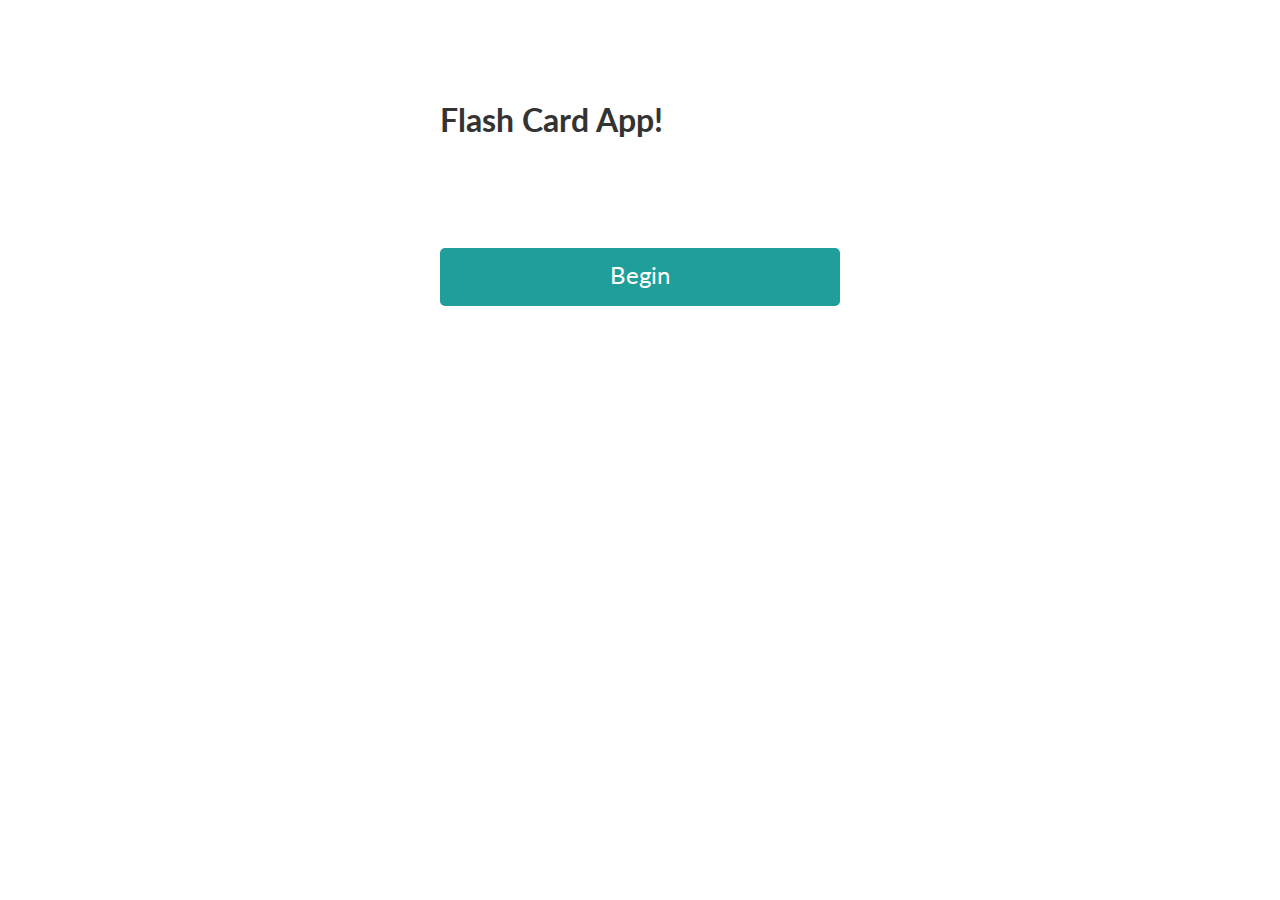
<file: Flash Card Application/index.html>
<!DOCTYPE html>
<html>
   <head>
      <title>Flash Card Application</title>
      <link href='http://fonts.googleapis.com/css?family=Lato:300,400,700' rel='stylesheet' type='text/css'>
      <link rel="stylesheet" href="css/style.css" type="text/css" media="screen" charset="utf-8">
   </head>

   <body>
      <div class="container">

         <h1>Flash Card App!</h1>

         <div class="card-container" id="card">

         </div>

         <div id="endMessage">
            You've gone through all the cards!
         </div>

         <!-- Begin Button-->
         <button id="beginButton">Begin</button>
         <!-- Next Button -->
         <button id="nextButton">Show Answer</button>
         <!-- Correct Answer Button -->
         <button id="correctAnswer">Got It</button>
         <!-- Incorrect Answer Button -->
         <button id="incorrectAnswer">Try Again Later</button>

         <div id="cardCounter">
            1/10
         </div>

      </div>

      <script type="text/javascript" src="js/app.js"></script>

   </body>
</html>
</file>
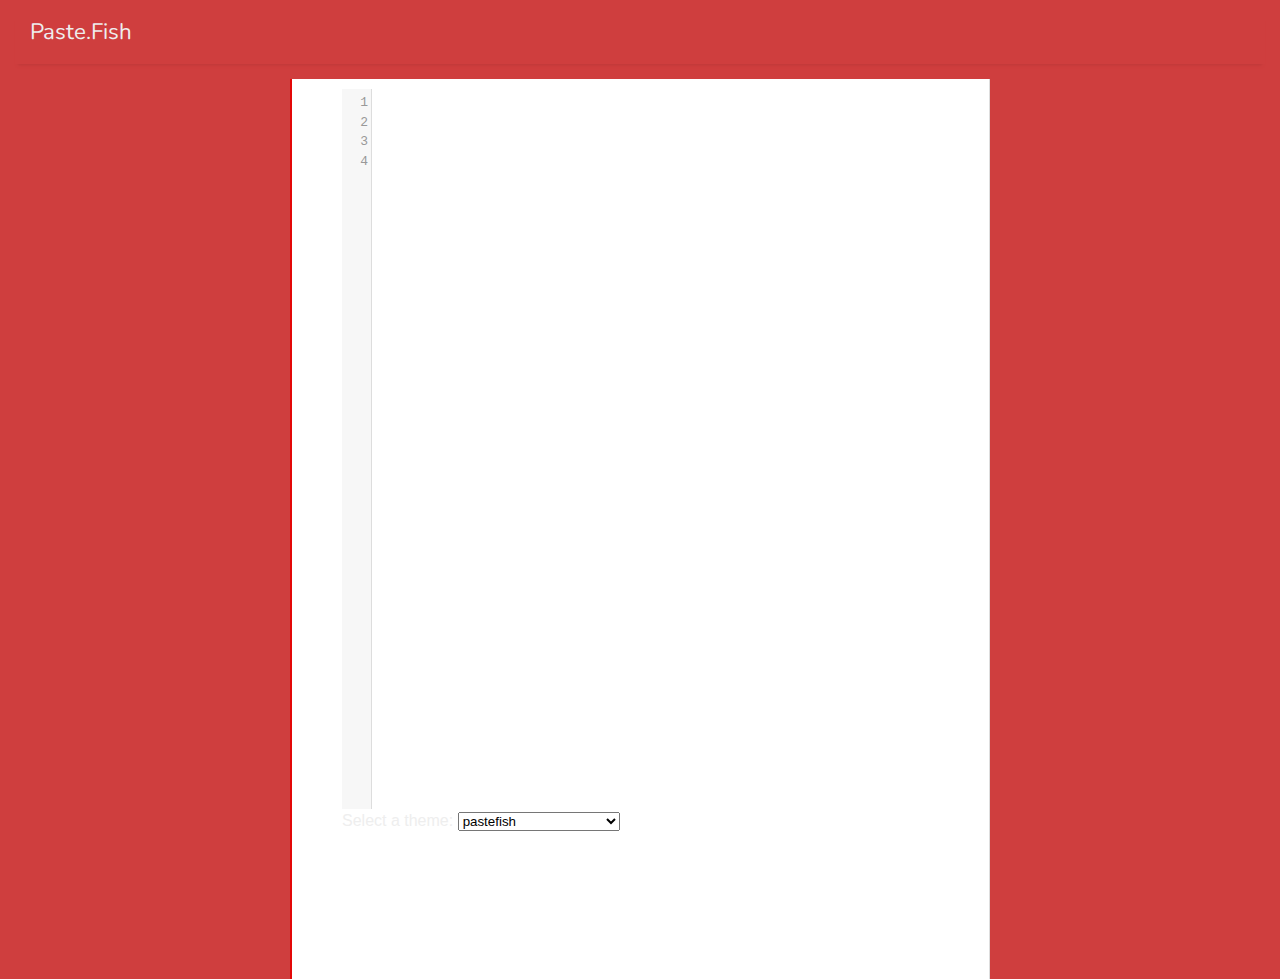
<file: Paste Fish/index.html>
<!doctype html>
<html>
   <head>
      <title>Paste.Fish</title>
      <meta charset="utf-8"/>

      <link rel=stylesheet href="lib/codemirror.css">
      <link rel=stylesheet href="doc/docs.css">
      <!-- Other IDE Themes -->
      <link rel="stylesheet" href="lib/codemirror.css">
      <link rel="stylesheet" href="theme/3024-day.css">
      <link rel="stylesheet" href="theme/3024-night.css">
      <link rel="stylesheet" href="theme/abcdef.css">
      <link rel="stylesheet" href="theme/ambiance.css">
      <link rel="stylesheet" href="theme/base16-dark.css">
      <link rel="stylesheet" href="theme/bespin.css">
      <link rel="stylesheet" href="theme/base16-light.css">
      <link rel="stylesheet" href="theme/blackboard.css">
      <link rel="stylesheet" href="theme/cobalt.css">
      <link rel="stylesheet" href="theme/colorforth.css">
      <link rel="stylesheet" href="theme/dracula.css">
      <link rel="stylesheet" href="theme/eclipse.css">
      <link rel="stylesheet" href="theme/elegant.css">
      <link rel="stylesheet" href="theme/erlang-dark.css">
      <link rel="stylesheet" href="theme/hopscotch.css">
      <link rel="stylesheet" href="theme/icecoder.css">
      <link rel="stylesheet" href="theme/isotope.css">
      <link rel="stylesheet" href="theme/lesser-dark.css">
      <link rel="stylesheet" href="theme/liquibyte.css">
      <link rel="stylesheet" href="theme/material.css">
      <link rel="stylesheet" href="theme/mbo.css">
      <link rel="stylesheet" href="theme/mdn-like.css">
      <link rel="stylesheet" href="theme/midnight.css">
      <link rel="stylesheet" href="theme/monokai.css">
      <link rel="stylesheet" href="theme/neat.css">
      <link rel="stylesheet" href="theme/neo.css">
      <link rel="stylesheet" href="theme/night.css">
      <link rel="stylesheet" href="theme/paraiso-dark.css">
      <link rel="stylesheet" href="theme/paraiso-light.css">
      <link rel="stylesheet" href="theme/pastel-on-dark.css">
      <link rel="stylesheet" href="theme/railscasts.css">
      <link rel="stylesheet" href="theme/rubyblue.css">
      <link rel="stylesheet" href="theme/seti.css">
      <link rel="stylesheet" href="theme/solarized.css">
      <link rel="stylesheet" href="theme/the-matrix.css">
      <link rel="stylesheet" href="theme/tomorrow-night-bright.css">
      <link rel="stylesheet" href="theme/tomorrow-night-eighties.css">
      <link rel="stylesheet" href="theme/ttcn.css">
      <link rel="stylesheet" href="theme/twilight.css">
      <link rel="stylesheet" href="theme/vibrant-ink.css">
      <link rel="stylesheet" href="theme/xq-dark.css">
      <link rel="stylesheet" href="theme/xq-light.css">
      <link rel="stylesheet" href="theme/yeti.css">
      <link rel="stylesheet" href="theme/zenburn.css">


      <script src="lib/codemirror.js"></script>
      <script src="mode/xml/xml.js"></script>
      <script src="mode/javascript/javascript.js"></script>
      <script src="mode/css/css.js"></script>
      <script src="mode/htmlmixed/htmlmixed.js"></script>
      <script src="addon/edit/matchbrackets.js"></script>

      <script src="doc/activebookmark.js"></script>
   </head>

   <body>

      <header>
         <h1>Paste.Fish</h1>
         <div class="bottom-spacer"></div>
      </header>


      <article>

         <!--
         Code for the sample:
         function findSequence(goal) {
           function find(start, history) {
            if (start == goal)
               return history;
            else if (start > goal)
               return null;
            else
               return find(start + 5, "(" + history + " + 5)") ||
                      find(start * 3, "(" + history + " * 3)");
           }
           return find(1, "1");
         }-->


      <form>
         <textarea id="code" name="code" autofocus>



         </textarea>
      </form>

      <p>Select a theme: <select onchange="selectTheme()" id=select>
          <option selected>pastefish</option>
          <option>default</option>
          <option>3024-day</option>
          <option>3024-night</option>
          <option>abcdef</option>
          <option>ambiance</option>
          <option>base16-dark</option>
          <option>base16-light</option>
          <option>bespin</option>
          <option>blackboard</option>
          <option>cobalt</option>
          <option>colorforth</option>
          <option>dracula</option>
          <option>eclipse</option>
          <option>elegant</option>
          <option>erlang-dark</option>
          <option>hopscotch</option>
          <option>icecoder</option>
          <option>isotope</option>
          <option>lesser-dark</option>
          <option>liquibyte</option>
          <option>material</option>
          <option>mbo</option>
          <option>mdn-like</option>
          <option>midnight</option>
          <option>monokai</option>
          <option>neat</option>
          <option>neo</option>
          <option>night</option>
          <option>paraiso-dark</option>
          <option>paraiso-light</option>
          <option>pastel-on-dark</option>
          <option>railscasts</option>
          <option>rubyblue</option>
          <option>seti</option>
          <option>solarized dark</option>
          <option>solarized light</option>
          <option>the-matrix</option>
          <option>tomorrow-night-bright</option>
          <option>tomorrow-night-eighties</option>
          <option>ttcn</option>
          <option>twilight</option>
          <option>vibrant-ink</option>
          <option>xq-dark</option>
          <option>xq-light</option>
          <option>yeti</option>
          <option>zenburn</option>
      </select>
      </p>

      <script>
        var editor = CodeMirror.fromTextArea(document.getElementById("code"), {
          lineNumbers: true,
          styleActiveLine: false,
          matchBrackets: true
        });
        var input = document.getElementById("select");
        function selectTheme() {
          var theme = input.options[input.selectedIndex].textContent;
          editor.setOption("theme", theme);
          location.hash = "#" + theme;
        }
        var choice = (location.hash && location.hash.slice(1)) ||
                     (document.location.search &&
                      decodeURIComponent(document.location.search.slice(1)));
        if (choice) {
          input.value = choice;
          editor.setOption("theme", choice);
        }
        CodeMirror.on(window, "hashchange", function() {
          var theme = location.hash.slice(1);
          if (theme) { input.value = theme; selectTheme(); }
        });
      </script>
        </article>


   </body>

</html>
</file>
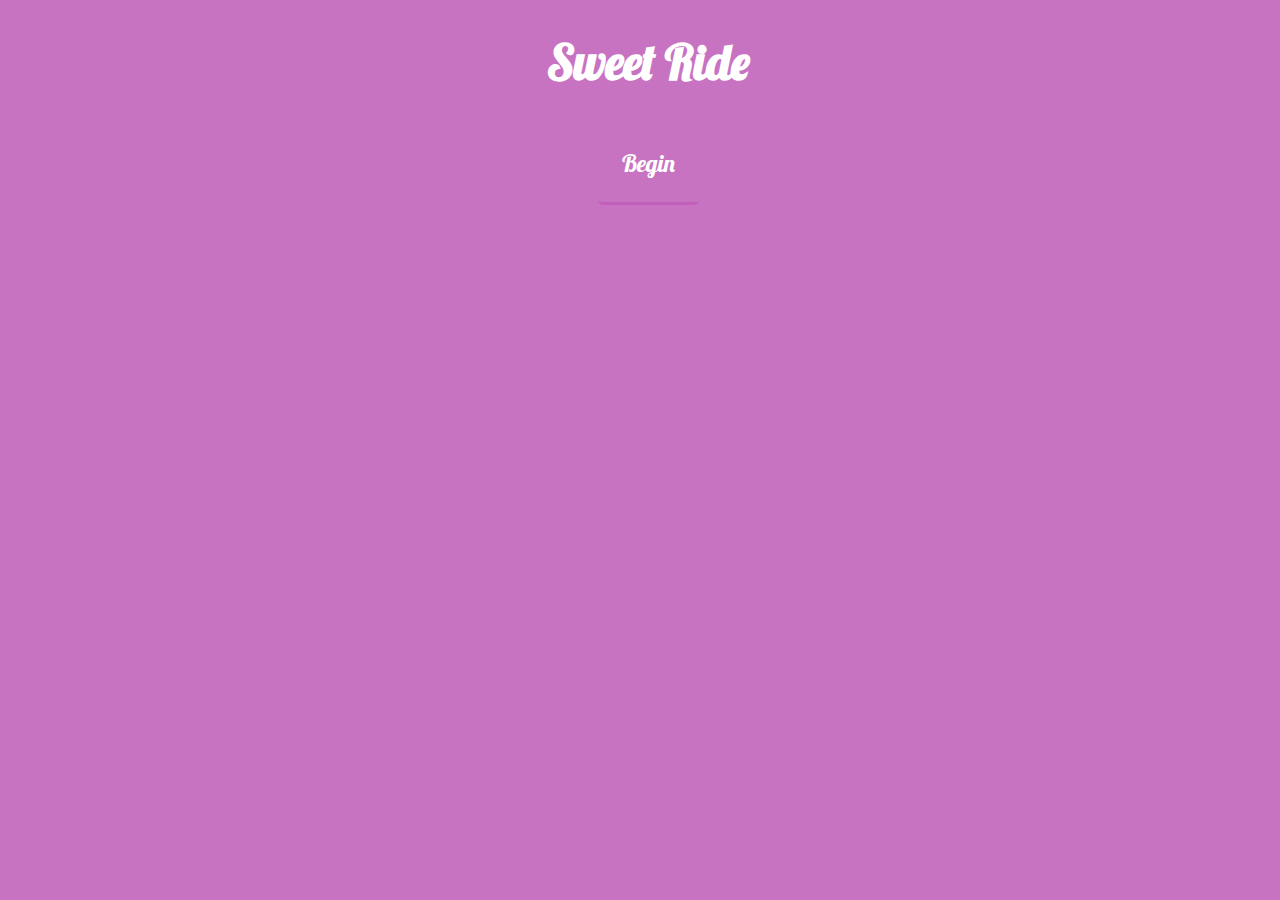
<file: Sweet Ride/index.html>
<!doctype html>
<html class="no-js" lang="en">

<head>
   <meta charset="utf-8">
   <meta http-equiv="x-ua-compatible" content="ie=edge">
   <meta name="viewport" content="width=device-width, initial-scale=1.0">
   <title>Sweet Ride</title>
   <link rel="stylesheet" href="css/app.css">
</head>

<body>

   <h1>Sweet Ride</h1>

   <!-- Choose Your Character -->
   <div id="select-character">
      <h2>Choose Your Character:</h2>
      <!-- Gumdrop -->
      <a id="gumdrop" href=""><img class="character" src="img/gumdrop-fizzy.JPG" /></a>
      <!-- Pretzel -->
      <a id="pretzel" href=""><img class="character" src="img/pretzel-princess.JPG" /></a>
   </div>

   <span id="my-character">You chose</span>

   <!-- Begin Button -->
   <button id="begin">Begin</button>

<script src="https://ajax.googleapis.com/ajax/libs/jquery/2.2.3/jquery.min.js"></script>
<script src="js/app.js"></script>
</body>

</html>
</file>
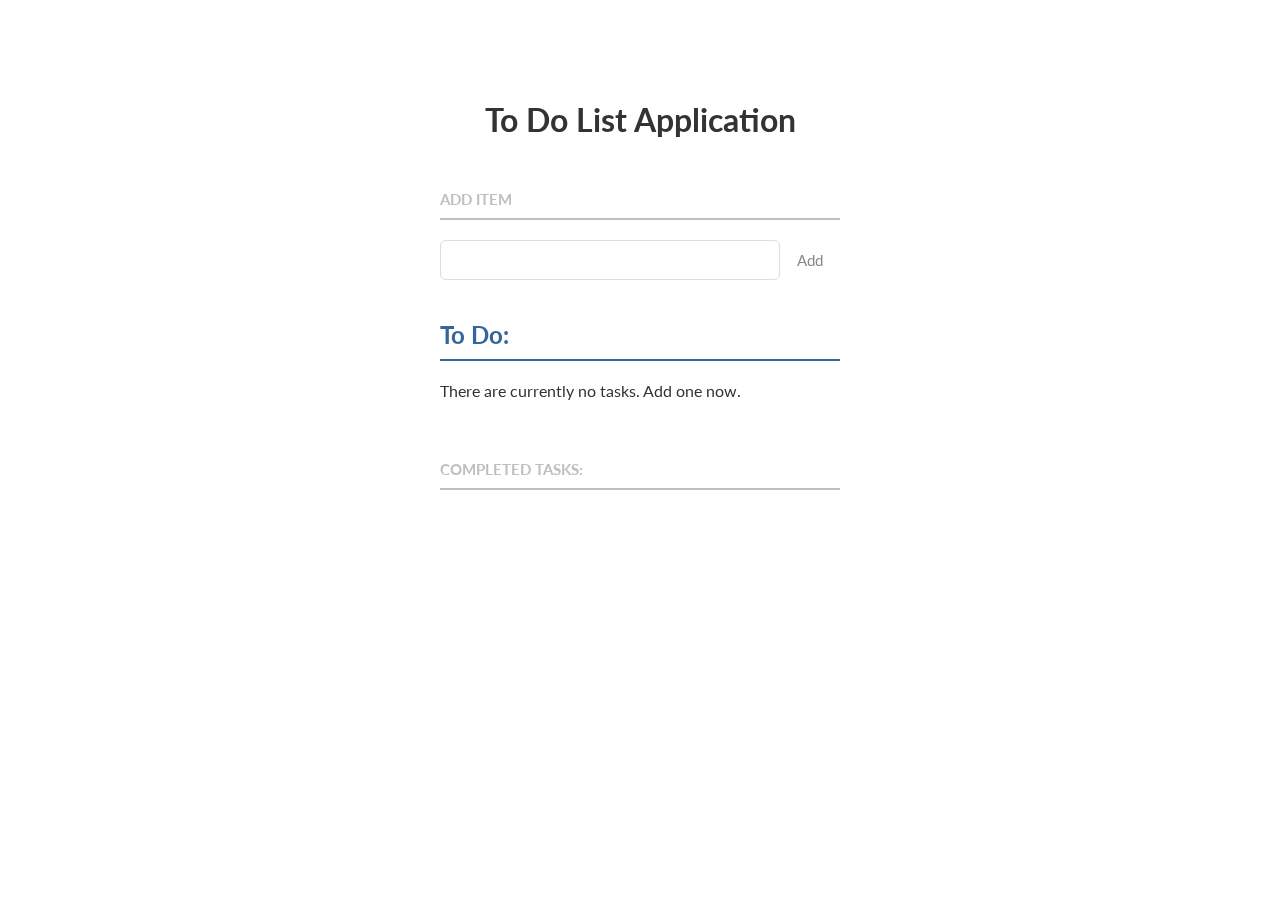
<file: To Do List Application/index.html>
<!DOCTYPE html>
<html>
   <head>
      <title>To Do List Application</title>
      <link href='http://fonts.googleapis.com/css?family=Lato:300,400,700' rel='stylesheet' type='text/css'>
      <link rel="stylesheet" href="css/style.css" type="text/css" media="screen" charset="utf-8">
   </head>

   <body>
      <div class="container">

         <h1>To Do List Application</h1>

         <!-- New Task -->
         <p><label for="new-task">Add Item</label><input id="new-task" type="text" autofocus><button id="addButton">Add</button></p>

         <!-- Validation Message -->
         <div id="errorMessage" class="hide">
            You have to enter some text! Then add the task.
         </div>

         <!-- Incomplete / Current Tasks -->
         <div class="task-container">
            <h2>To Do:</h2>
            <ul id="incomplete-tasks">

            </ul>
            <div id="default-message">
               <p>There are currently no tasks.  Add one now.</p>
            </div>
         </div>


         <!-- Completed Tasks -->
         <h3 id="completed-tasks-header">Completed Tasks:</h3>
         <ul id="completed-tasks">

         </ul>

      </div>

      <script type="text/javascript" src="js/app.js"></script>

   </body>
</html>
</file>
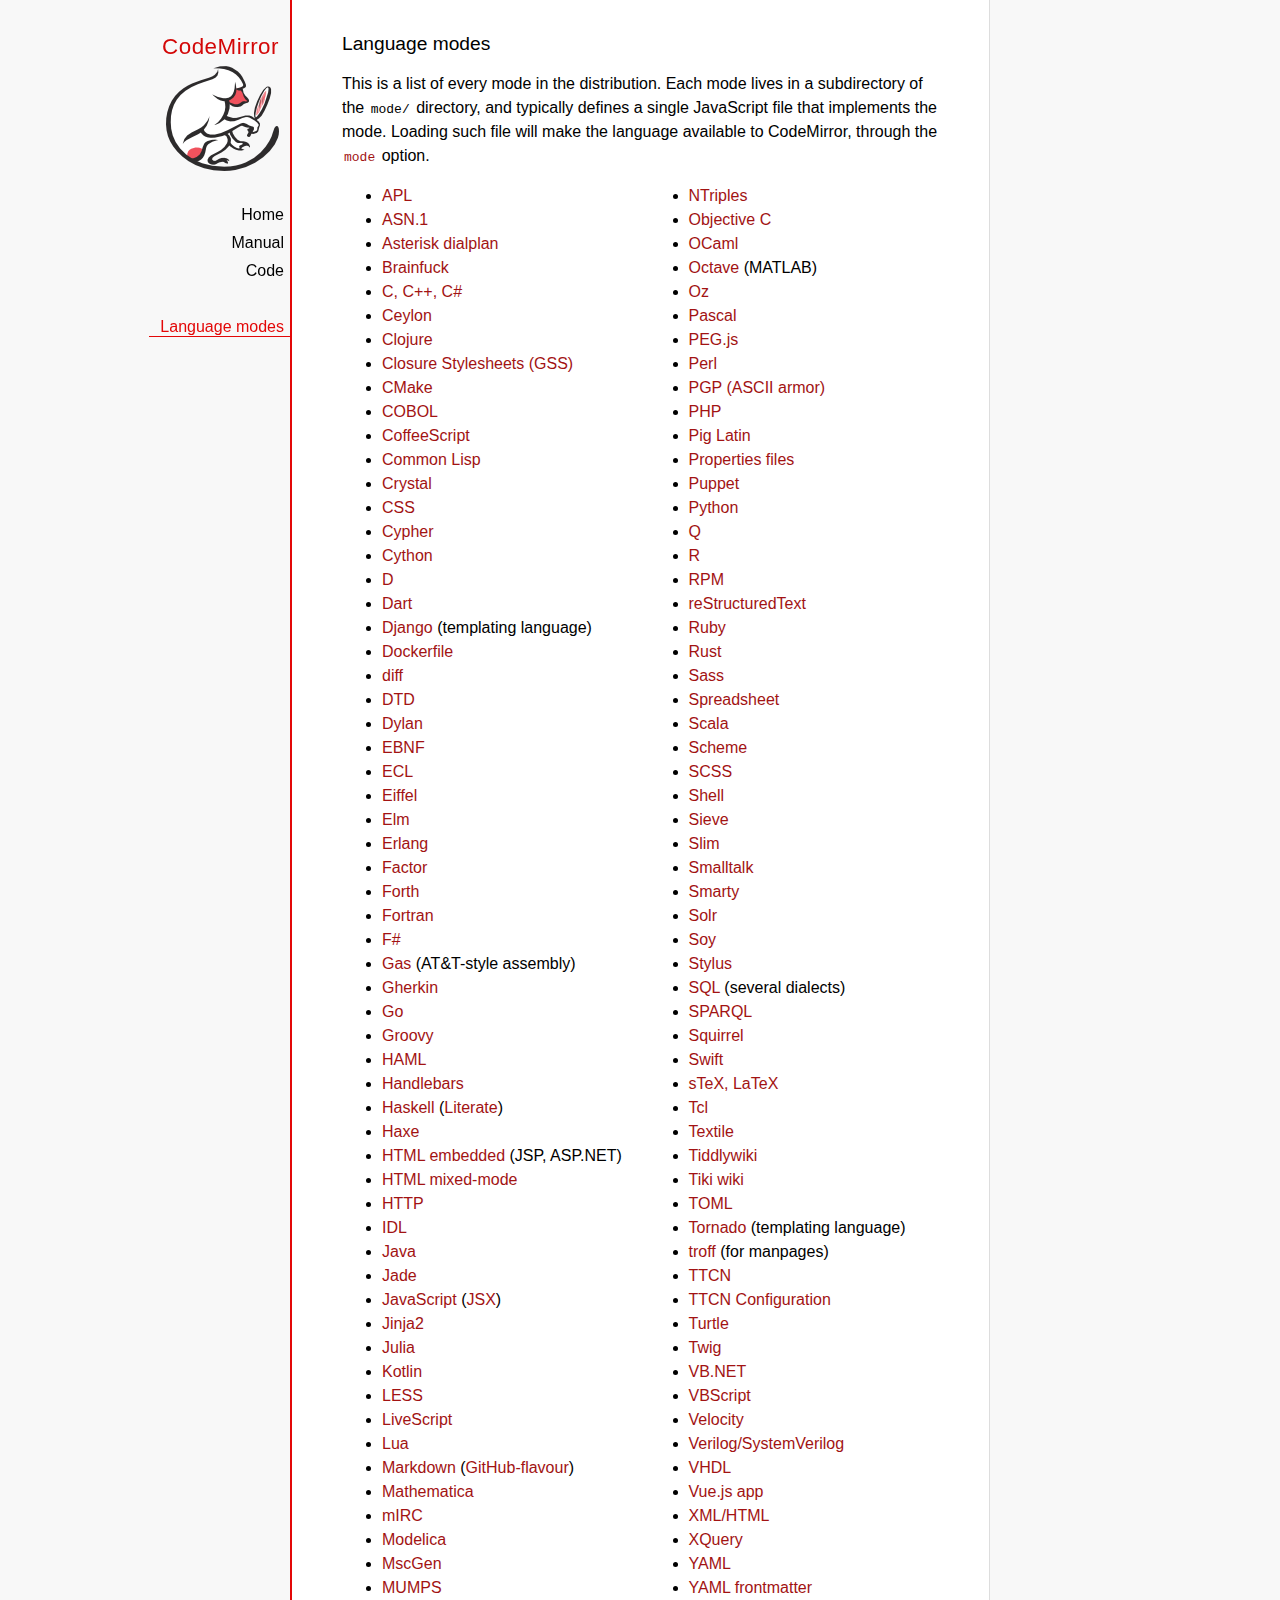
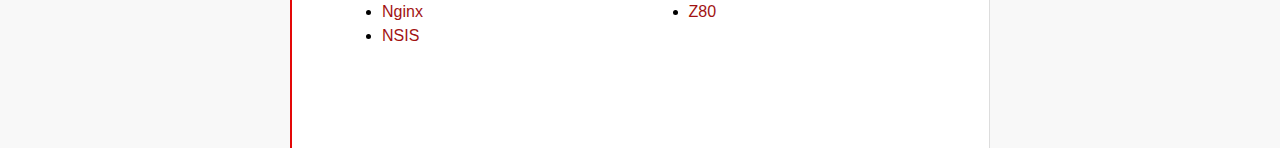
<file: Paste Fish/mode/index.html>
<!doctype html>

<title>CodeMirror: Language Modes</title>
<meta charset="utf-8"/>
<link rel=stylesheet href="../doc/docs.css">

<div id=nav>
  <a href="http://codemirror.net"><h1>CodeMirror</h1><img id=logo src="../doc/logo.png"></a>

  <ul>
    <li><a href="../index.html">Home</a>
    <li><a href="../doc/manual.html">Manual</a>
    <li><a href="https://github.com/codemirror/codemirror">Code</a>
  </ul>
  <ul>
    <li><a class=active href="#">Language modes</a>
  </ul>
</div>

<article>

  <h2>Language modes</h2>

  <p>This is a list of every mode in the distribution. Each mode lives
in a subdirectory of the <code>mode/</code> directory, and typically
defines a single JavaScript file that implements the mode. Loading
such file will make the language available to CodeMirror, through
the <a href="../doc/manual.html#option_mode"><code>mode</code></a>
option.</p>

  <div style="-webkit-columns: 100px 2; -moz-columns: 100px 2; columns: 100px 2;">
    <ul style="margin-top: 0">
      <li><a href="apl/index.html">APL</a></li>
      <li><a href="asn.1/index.html">ASN.1</a></li>
      <li><a href="asterisk/index.html">Asterisk dialplan</a></li>
      <li><a href="brainfuck/index.html">Brainfuck</a></li>
      <li><a href="clike/index.html">C, C++, C#</a></li>
      <li><a href="clike/index.html">Ceylon</a></li>
      <li><a href="clojure/index.html">Clojure</a></li>
      <li><a href="css/gss.html">Closure Stylesheets (GSS)</a></li>
      <li><a href="cmake/index.html">CMake</a></li>
      <li><a href="cobol/index.html">COBOL</a></li>
      <li><a href="coffeescript/index.html">CoffeeScript</a></li>
      <li><a href="commonlisp/index.html">Common Lisp</a></li>
      <li><a href="crystal/index.html">Crystal</a></li>
      <li><a href="css/index.html">CSS</a></li>
      <li><a href="cypher/index.html">Cypher</a></li>
      <li><a href="python/index.html">Cython</a></li>
      <li><a href="d/index.html">D</a></li>
      <li><a href="dart/index.html">Dart</a></li>
      <li><a href="django/index.html">Django</a> (templating language)</li>
      <li><a href="dockerfile/index.html">Dockerfile</a></li>
      <li><a href="diff/index.html">diff</a></li>
      <li><a href="dtd/index.html">DTD</a></li>
      <li><a href="dylan/index.html">Dylan</a></li>
      <li><a href="ebnf/index.html">EBNF</a></li>
      <li><a href="ecl/index.html">ECL</a></li>
      <li><a href="eiffel/index.html">Eiffel</a></li>
      <li><a href="elm/index.html">Elm</a></li>
      <li><a href="erlang/index.html">Erlang</a></li>
      <li><a href="factor/index.html">Factor</a></li>
      <li><a href="forth/index.html">Forth</a></li>
      <li><a href="fortran/index.html">Fortran</a></li>
      <li><a href="mllike/index.html">F#</a></li>
      <li><a href="gas/index.html">Gas</a> (AT&amp;T-style assembly)</li>
      <li><a href="gherkin/index.html">Gherkin</a></li>
      <li><a href="go/index.html">Go</a></li>
      <li><a href="groovy/index.html">Groovy</a></li>
      <li><a href="haml/index.html">HAML</a></li>
      <li><a href="handlebars/index.html">Handlebars</a></li>
      <li><a href="haskell/index.html">Haskell</a> (<a href="haskell-literate/index.html">Literate</a>)</li>
      <li><a href="haxe/index.html">Haxe</a></li>
      <li><a href="htmlembedded/index.html">HTML embedded</a> (JSP, ASP.NET)</li>
      <li><a href="htmlmixed/index.html">HTML mixed-mode</a></li>
      <li><a href="http/index.html">HTTP</a></li>
      <li><a href="idl/index.html">IDL</a></li>
      <li><a href="clike/index.html">Java</a></li>
      <li><a href="jade/index.html">Jade</a></li>
      <li><a href="javascript/index.html">JavaScript</a> (<a href="jsx/index.html">JSX</a>)</li>
      <li><a href="jinja2/index.html">Jinja2</a></li>
      <li><a href="julia/index.html">Julia</a></li>
      <li><a href="kotlin/index.html">Kotlin</a></li>
      <li><a href="css/less.html">LESS</a></li>
      <li><a href="livescript/index.html">LiveScript</a></li>
      <li><a href="lua/index.html">Lua</a></li>
      <li><a href="markdown/index.html">Markdown</a> (<a href="gfm/index.html">GitHub-flavour</a>)</li>
      <li><a href="mathematica/index.html">Mathematica</a></li>
      <li><a href="mirc/index.html">mIRC</a></li>
      <li><a href="modelica/index.html">Modelica</a></li>
      <li><a href="mscgen/index.html">MscGen</a></li>
      <li><a href="mumps/index.html">MUMPS</a></li>
      <li><a href="nginx/index.html">Nginx</a></li>
      <li><a href="nsis/index.html">NSIS</a></li>
      <li><a href="ntriples/index.html">NTriples</a></li>
      <li><a href="clike/index.html">Objective C</a></li>
      <li><a href="mllike/index.html">OCaml</a></li>
      <li><a href="octave/index.html">Octave</a> (MATLAB)</li>
      <li><a href="oz/index.html">Oz</a></li>
      <li><a href="pascal/index.html">Pascal</a></li>
      <li><a href="pegjs/index.html">PEG.js</a></li>
      <li><a href="perl/index.html">Perl</a></li>
      <li><a href="asciiarmor/index.html">PGP (ASCII armor)</a></li>
      <li><a href="php/index.html">PHP</a></li>
      <li><a href="pig/index.html">Pig Latin</a></li>
      <li><a href="properties/index.html">Properties files</a></li>
      <li><a href="puppet/index.html">Puppet</a></li>
      <li><a href="python/index.html">Python</a></li>
      <li><a href="q/index.html">Q</a></li>
      <li><a href="r/index.html">R</a></li>
      <li><a href="rpm/index.html">RPM</a></li>
      <li><a href="rst/index.html">reStructuredText</a></li>
      <li><a href="ruby/index.html">Ruby</a></li>
      <li><a href="rust/index.html">Rust</a></li>
      <li><a href="sass/index.html">Sass</a></li>
      <li><a href="spreadsheet/index.html">Spreadsheet</a></li>
      <li><a href="clike/scala.html">Scala</a></li>
      <li><a href="scheme/index.html">Scheme</a></li>
      <li><a href="css/scss.html">SCSS</a></li>
      <li><a href="shell/index.html">Shell</a></li>
      <li><a href="sieve/index.html">Sieve</a></li>
      <li><a href="slim/index.html">Slim</a></li>
      <li><a href="smalltalk/index.html">Smalltalk</a></li>
      <li><a href="smarty/index.html">Smarty</a></li>
      <li><a href="solr/index.html">Solr</a></li>
      <li><a href="soy/index.html">Soy</a></li>
      <li><a href="stylus/index.html">Stylus</a></li>
      <li><a href="sql/index.html">SQL</a> (several dialects)</li>
      <li><a href="sparql/index.html">SPARQL</a></li>
      <li><a href="clike/index.html">Squirrel</a></li>
      <li><a href="swift/index.html">Swift</a></li>
      <li><a href="stex/index.html">sTeX, LaTeX</a></li>
      <li><a href="tcl/index.html">Tcl</a></li>
      <li><a href="textile/index.html">Textile</a></li>
      <li><a href="tiddlywiki/index.html">Tiddlywiki</a></li>
      <li><a href="tiki/index.html">Tiki wiki</a></li>
      <li><a href="toml/index.html">TOML</a></li>
      <li><a href="tornado/index.html">Tornado</a> (templating language)</li>
      <li><a href="troff/index.html">troff</a> (for manpages)</li>
      <li><a href="ttcn/index.html">TTCN</a></li>
      <li><a href="ttcn-cfg/index.html">TTCN Configuration</a></li>
      <li><a href="turtle/index.html">Turtle</a></li>
      <li><a href="twig/index.html">Twig</a></li>
      <li><a href="vb/index.html">VB.NET</a></li>
      <li><a href="vbscript/index.html">VBScript</a></li>
      <li><a href="velocity/index.html">Velocity</a></li>
      <li><a href="verilog/index.html">Verilog/SystemVerilog</a></li>
      <li><a href="vhdl/index.html">VHDL</a></li>
      <li><a href="vue/index.html">Vue.js app</a></li>
      <li><a href="xml/index.html">XML/HTML</a></li>
      <li><a href="xquery/index.html">XQuery</a></li>
      <li><a href="yaml/index.html">YAML</a></li>
      <li><a href="yaml-frontmatter/index.html">YAML frontmatter</a></li>
      <li><a href="z80/index.html">Z80</a></li>
    </ul>
  </div>

</article>
</file>
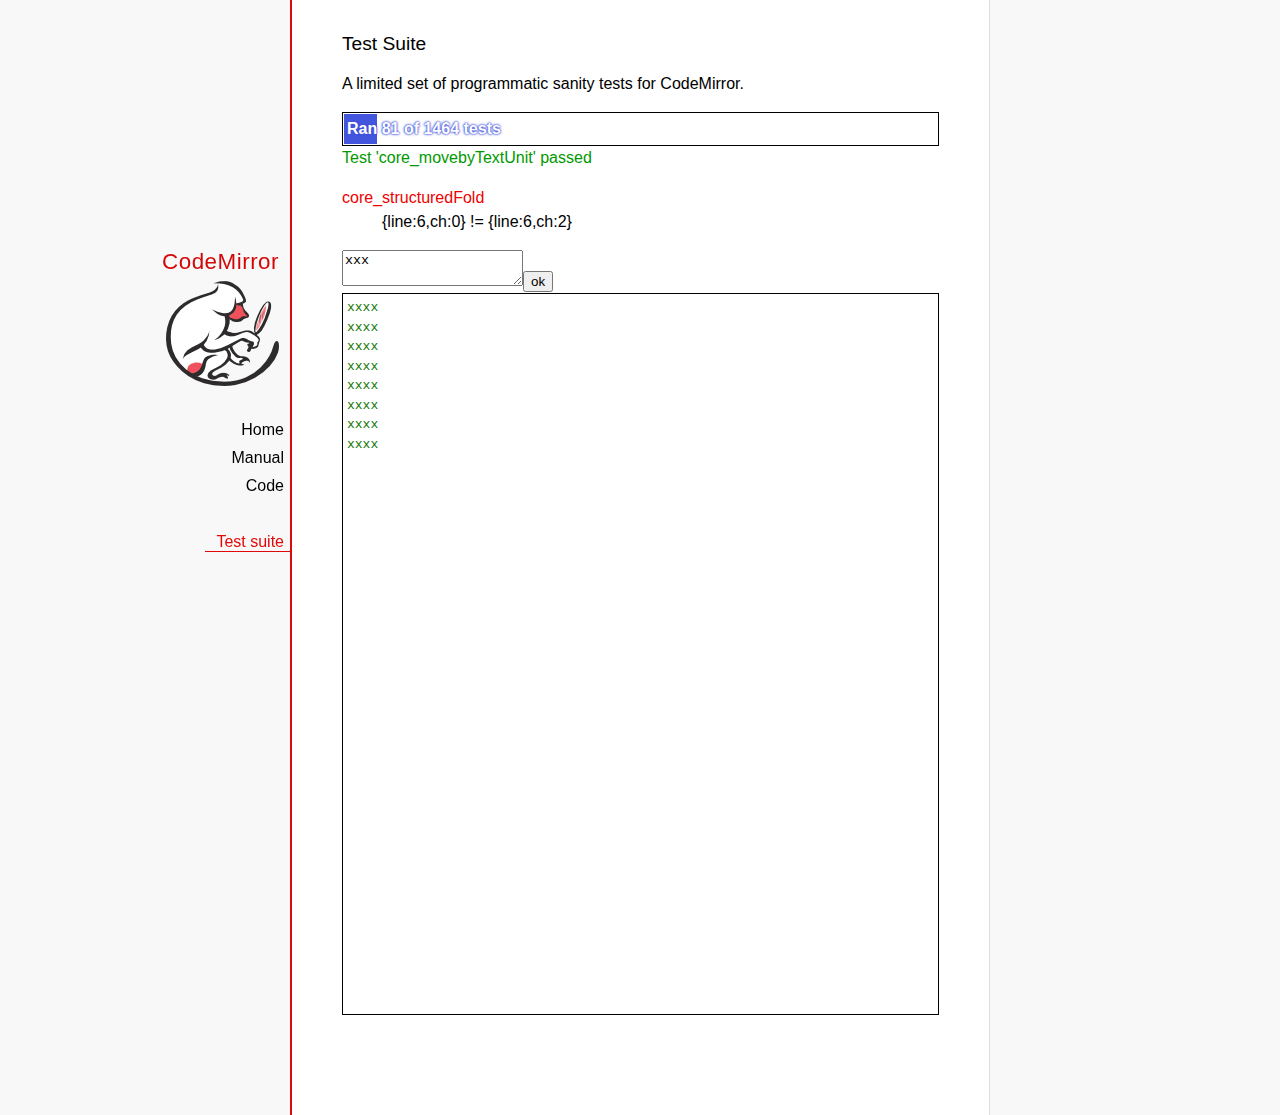
<file: Paste Fish/test/index.html>
<!doctype html>

<meta charset="utf-8"/>
<title>CodeMirror: Test Suite</title>
<link rel=stylesheet href="../doc/docs.css">

<link rel="stylesheet" href="../lib/codemirror.css">
<link rel="stylesheet" href="mode_test.css">
<script src="../doc/activebookmark.js"></script>
<script src="../lib/codemirror.js"></script>
<script src="../addon/mode/overlay.js"></script>
<script src="../addon/mode/multiplex.js"></script>
<script src="../addon/search/searchcursor.js"></script>
<script src="../addon/dialog/dialog.js"></script>
<script src="../addon/edit/matchbrackets.js"></script>
<script src="../addon/hint/sql-hint.js"></script>
<script src="../addon/comment/comment.js"></script>
<script src="../addon/mode/simple.js"></script>
<script src="../mode/css/css.js"></script>
<script src="../mode/clike/clike.js"></script>
<!-- clike must be after css or vim and sublime tests will fail -->
<script src="../mode/gfm/gfm.js"></script>
<script src="../mode/haml/haml.js"></script>
<script src="../mode/htmlmixed/htmlmixed.js"></script>
<script src="../mode/javascript/javascript.js"></script>
<script src="../mode/jsx/jsx.js"></script>
<script src="../mode/markdown/markdown.js"></script>
<script src="../mode/php/php.js"></script>
<script src="../mode/ruby/ruby.js"></script>
<script src="../mode/shell/shell.js"></script>
<script src="../mode/slim/slim.js"></script>
<script src="../mode/sql/sql.js"></script>
<script src="../mode/stex/stex.js"></script>
<script src="../mode/textile/textile.js"></script>
<script src="../mode/verilog/verilog.js"></script>
<script src="../mode/xml/xml.js"></script>
<script src="../mode/xquery/xquery.js"></script>
<script src="../keymap/emacs.js"></script>
<script src="../keymap/sublime.js"></script>
<script src="../keymap/vim.js"></script>
<script src="../mode/rust/rust.js"></script>
<script src="../mode/mscgen/mscgen.js"></script>

<style type="text/css">
  .ok {color: #090;}
  .fail {color: #e00;}
  .error {color: #c90;}
  .done {font-weight: bold;}
  #progress {
  background: #45d;
  color: white;
  text-shadow: 0 0 1px #45d, 0 0 2px #45d, 0 0 3px #45d;
  font-weight: bold;
  white-space: pre;
  }
  #testground {
  visibility: hidden;
  }
  #testground.offscreen {
  visibility: visible;
  position: absolute;
  left: -10000px;
  top: -10000px;
  }
  .CodeMirror { border: 1px solid black; }
</style>

<div id=nav>
  <a href="http://codemirror.net"><h1>CodeMirror</h1><img id=logo src="../doc/logo.png"></a>

  <ul>
    <li><a href="../index.html">Home</a>
    <li><a href="../doc/manual.html">Manual</a>
    <li><a href="https://github.com/codemirror/codemirror">Code</a>
  </ul>
  <ul>
    <li><a class=active href="#">Test suite</a>
  </ul>
</div>

<article>
  <h2>Test Suite</h2>

    <p>A limited set of programmatic sanity tests for CodeMirror.</p>

    <div style="border: 1px solid black; padding: 1px; max-width: 700px;">
      <div style="width: 0px;" id=progress><div style="padding: 3px;">Ran <span id="progress_ran">0</span><span id="progress_total"> of 0</span> tests</div></div>
    </div>
    <p id=status>Please enable JavaScript...</p>
    <div id=output></div>

    <div id=testground></div>

    <script src="driver.js"></script>
    <script src="test.js"></script>
    <script src="doc_test.js"></script>
    <script src="multi_test.js"></script>
    <script src="scroll_test.js"></script>
    <script src="comment_test.js"></script>
    <script src="search_test.js"></script>
    <script src="mode_test.js"></script>

    <script src="../mode/clike/test.js"></script>
    <script src="../mode/css/test.js"></script>
    <script src="../mode/css/gss_test.js"></script>
    <script src="../mode/css/scss_test.js"></script>
    <script src="../mode/css/less_test.js"></script>
    <script src="../mode/gfm/test.js"></script>
    <script src="../mode/haml/test.js"></script>
    <script src="../mode/javascript/test.js"></script>
    <script src="../mode/jsx/test.js"></script>
    <script src="../mode/markdown/test.js"></script>
    <script src="../mode/php/test.js"></script>
    <script src="../mode/ruby/test.js"></script>
    <script src="../mode/shell/test.js"></script>
    <script src="../mode/slim/test.js"></script>
    <script src="../mode/stex/test.js"></script>
    <script src="../mode/textile/test.js"></script>
    <script src="../mode/verilog/test.js"></script>
    <script src="../mode/xml/test.js"></script>
    <script src="../mode/xquery/test.js"></script>
    <script src="../mode/rust/test.js"></script>
    <script src="../mode/mscgen/mscgen_test.js"></script>
    <script src="../mode/mscgen/xu_test.js"></script>
    <script src="../mode/mscgen/msgenny_test.js"></script>
    <script src="../addon/mode/multiplex_test.js"></script>
    <script src="emacs_test.js"></script>
    <script src="sql-hint-test.js"></script>
    <script src="sublime_test.js"></script>
    <script src="vim_test.js"></script>
    <script>
      window.onload = runHarness;
      CodeMirror.on(window, 'hashchange', runHarness);

      function esc(str) {
        return str.replace(/[<&]/, function(ch) { return ch == "<" ? "&lt;" : "&amp;"; });
      }

      var output = document.getElementById("output"),
          progress = document.getElementById("progress"),
          progressRan = document.getElementById("progress_ran").childNodes[0],
          progressTotal = document.getElementById("progress_total").childNodes[0];
      var count = 0,
          failed = 0,
          skipped = 0,
          bad = "",
          running = false, // Flag that states tests are running
          quit = false, // Flag to quit tests ASAP
          verbose = false; // Adds message for *every* test to output

      function runHarness(){
        if (running) {
          quit = true;
          setStatus("Restarting tests...", '', true);
          setTimeout(function(){runHarness();}, 500);
          return;
        }
        filters = [];
        verbose = false;
        if (window.location.hash.substr(1)){
          var strings = window.location.hash.substr(1).split(",");
          while (strings.length) {
            var s = strings.shift();
            if (s === "verbose")
              verbose = true;
            else
              filters.push(parseTestFilter(decodeURIComponent(s)));
          }
        }
        quit = false;
        running = true;
        setStatus("Loading tests...");
        count = 0;
        failed = 0;
        skipped = 0;
        bad = "";
        totalTests = countTests();
        progressTotal.nodeValue = " of " + totalTests;
        progressRan.nodeValue = count;
        output.innerHTML = '';
        document.getElementById("testground").innerHTML = "<form>" +
          "<textarea id=\"code\" name=\"code\"></textarea>" +
          "<input type=submit value=ok name=submit>" +
          "</form>";
        runTests(displayTest);
      }

      function setStatus(message, className, force){
        if (quit && !force) return;
        if (!message) throw("must provide message");
        var status = document.getElementById("status").childNodes[0];
        status.nodeValue = message;
        status.parentNode.className = className;
      }
      function addOutput(name, className, code){
        var newOutput = document.createElement("dl");
        var newTitle = document.createElement("dt");
        newTitle.className = className;
        newTitle.appendChild(document.createTextNode(name));
        newOutput.appendChild(newTitle);
        var newMessage = document.createElement("dd");
        newMessage.innerHTML = code;
        newOutput.appendChild(newTitle);
        newOutput.appendChild(newMessage);
        output.appendChild(newOutput);
      }
      function displayTest(type, name, customMessage) {
        var message = "???";
        if (type != "done" && type != "skipped") ++count;
        progress.style.width = (count * (progress.parentNode.clientWidth - 2) / totalTests) + "px";
        progressRan.nodeValue = count;
        if (type == "ok") {
          message = "Test '" + name + "' passed";
          if (!verbose) customMessage = false;
        } else if (type == "skipped") {
          message = "Test '" + name + "' skipped";
          ++skipped;
          if (!verbose) customMessage = false;
        } else if (type == "expected") {
          message = "Test '" + name + "' failed as expected";
          if (!verbose) customMessage = false;
        } else if (type == "error" || type == "fail") {
          ++failed;
          message = "Test '" + name + "' failed";
        } else if (type == "done") {
          if (failed) {
            type += " fail";
            message = failed + " failure" + (failed > 1 ? "s" : "");
          } else if (count < totalTests) {
            failed = totalTests - count;
            type += " fail";
            message = failed + " failure" + (failed > 1 ? "s" : "");
          } else {
            type += " ok";
            message = "All passed";
            if (skipped) {
              message += " (" + skipped + " skipped)";
            }
          }
          progressTotal.nodeValue = '';
          customMessage = true; // Hack to avoid adding to output
        }
        if (verbose && !customMessage)  customMessage = message;
        setStatus(message, type);
        if (customMessage && customMessage.length > 0) {
          addOutput(name, type, customMessage);
        }
      }
    </script>

</article>
</file>
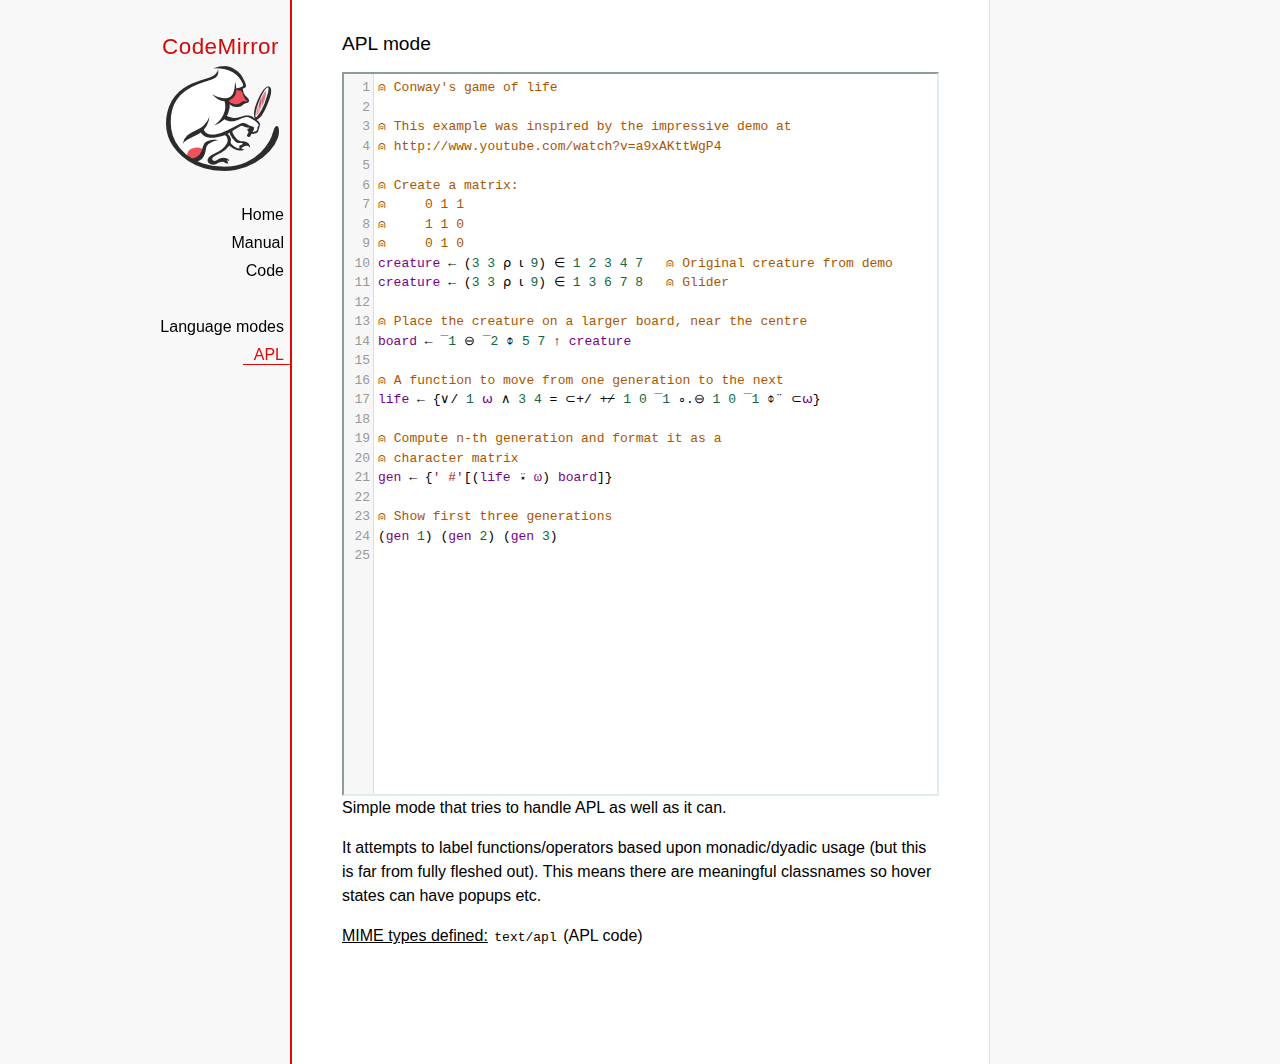
<file: Paste Fish/mode/apl/index.html>
<!doctype html>

<title>CodeMirror: APL mode</title>
<meta charset="utf-8"/>
<link rel=stylesheet href="../../doc/docs.css">

<link rel="stylesheet" href="../../lib/codemirror.css">
<script src="../../lib/codemirror.js"></script>
<script src="../../addon/edit/matchbrackets.js"></script>
<script src="./apl.js"></script>
<style>
	.CodeMirror { border: 2px inset #dee; }
    </style>
<div id=nav>
  <a href="http://codemirror.net"><h1>CodeMirror</h1><img id=logo src="../../doc/logo.png"></a>

  <ul>
    <li><a href="../../index.html">Home</a>
    <li><a href="../../doc/manual.html">Manual</a>
    <li><a href="https://github.com/codemirror/codemirror">Code</a>
  </ul>
  <ul>
    <li><a href="../index.html">Language modes</a>
    <li><a class=active href="#">APL</a>
  </ul>
</div>

<article>
<h2>APL mode</h2>
<form><textarea id="code" name="code">
⍝ Conway's game of life

⍝ This example was inspired by the impressive demo at
⍝ http://www.youtube.com/watch?v=a9xAKttWgP4

⍝ Create a matrix:
⍝     0 1 1
⍝     1 1 0
⍝     0 1 0
creature ← (3 3 ⍴ ⍳ 9) ∈ 1 2 3 4 7   ⍝ Original creature from demo
creature ← (3 3 ⍴ ⍳ 9) ∈ 1 3 6 7 8   ⍝ Glider

⍝ Place the creature on a larger board, near the centre
board ← ¯1 ⊖ ¯2 ⌽ 5 7 ↑ creature

⍝ A function to move from one generation to the next
life ← {∨/ 1 ⍵ ∧ 3 4 = ⊂+/ +⌿ 1 0 ¯1 ∘.⊖ 1 0 ¯1 ⌽¨ ⊂⍵}

⍝ Compute n-th generation and format it as a
⍝ character matrix
gen ← {' #'[(life ⍣ ⍵) board]}

⍝ Show first three generations
(gen 1) (gen 2) (gen 3)
</textarea></form>

    <script>
      var editor = CodeMirror.fromTextArea(document.getElementById("code"), {
        lineNumbers: true,
        matchBrackets: true,
        mode: "text/apl"
      });
    </script>

    <p>Simple mode that tries to handle APL as well as it can.</p>
    <p>It attempts to label functions/operators based upon
    monadic/dyadic usage (but this is far from fully fleshed out).
    This means there are meaningful classnames so hover states can
    have popups etc.</p>

    <p><strong>MIME types defined:</strong> <code>text/apl</code> (APL code)</p>
  </article>
</file>
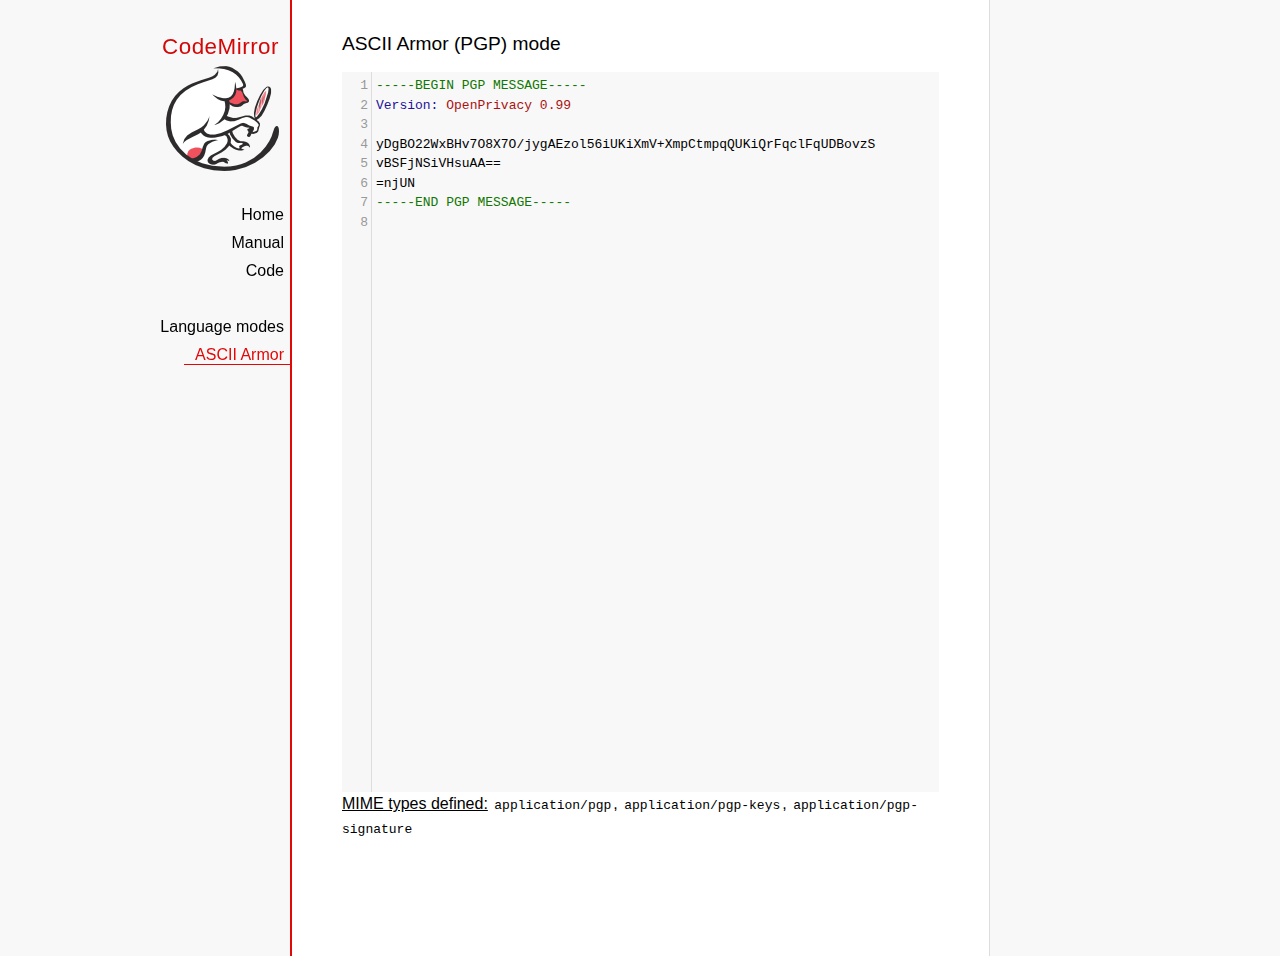
<file: Paste Fish/mode/asciiarmor/index.html>
<!doctype html>

<title>CodeMirror: ASCII Armor (PGP) mode</title>
<meta charset="utf-8"/>
<link rel=stylesheet href="../../doc/docs.css">

<link rel="stylesheet" href="../../lib/codemirror.css">
<script src="../../lib/codemirror.js"></script>
<script src="asciiarmor.js"></script>
<style>.CodeMirror {background: #f8f8f8;}</style>
<div id=nav>
  <a href="http://codemirror.net"><h1>CodeMirror</h1><img id=logo src="../../doc/logo.png"></a>

  <ul>
    <li><a href="../../index.html">Home</a>
    <li><a href="../../doc/manual.html">Manual</a>
    <li><a href="https://github.com/codemirror/codemirror">Code</a>
  </ul>
  <ul>
    <li><a href="../index.html">Language modes</a>
    <li><a class=active href="#">ASCII Armor</a>
  </ul>
</div>

<article>
<h2>ASCII Armor (PGP) mode</h2>
<form><textarea id="code" name="code">
-----BEGIN PGP MESSAGE-----
Version: OpenPrivacy 0.99

yDgBO22WxBHv7O8X7O/jygAEzol56iUKiXmV+XmpCtmpqQUKiQrFqclFqUDBovzS
vBSFjNSiVHsuAA==
=njUN
-----END PGP MESSAGE-----
</textarea></form>

<script>
var editor = CodeMirror.fromTextArea(document.getElementById("code"), {
  lineNumbers: true
});
</script>

<p><strong>MIME types
defined:</strong> <code>application/pgp</code>, <code>application/pgp-keys</code>, <code>application/pgp-signature</code></p>

</article>
</file>
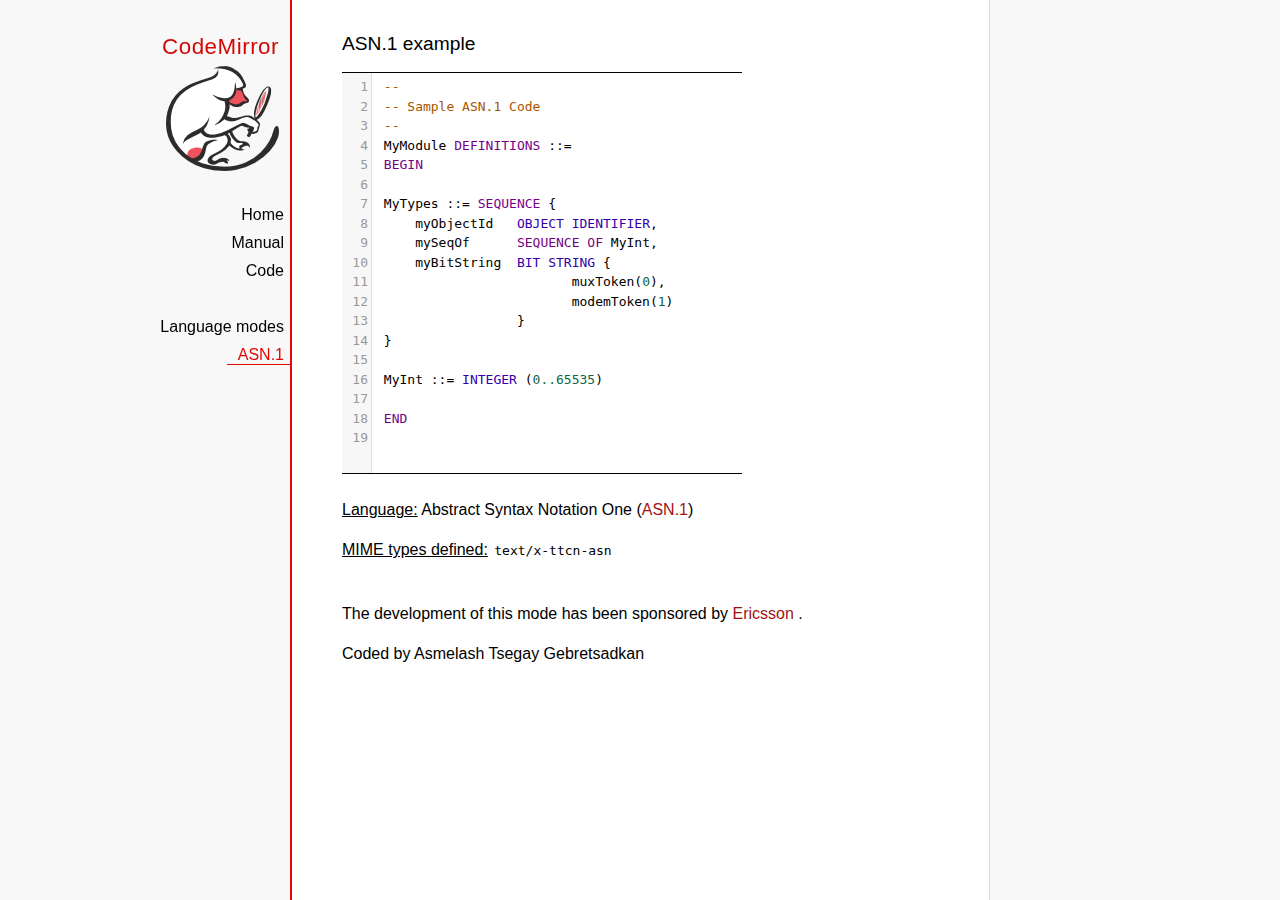
<file: Paste Fish/mode/asn.1/index.html>
﻿<!doctype html>

<title>CodeMirror: ASN.1 mode</title>
<meta charset="utf-8"/>
<link rel=stylesheet href="../../doc/docs.css">

<link rel="stylesheet" href="../../lib/codemirror.css">
<script src="../../lib/codemirror.js"></script>
<script src="asn.1.js"></script>
<style type="text/css">
    .CodeMirror {
        border-top: 1px solid black;
        border-bottom: 1px solid black;
    }
</style>
<div id=nav>
    <a href="http://codemirror.net"><h1>CodeMirror</h1>
        <img id=logo src="../../doc/logo.png">
    </a>

    <ul>
        <li><a href="../../index.html">Home</a>
        <li><a href="../../doc/manual.html">Manual</a>
        <li><a href="https://github.com/codemirror/codemirror">Code</a>
    </ul>
    <ul>
        <li><a href="../index.html">Language modes</a>
        <li><a class=active href="http://en.wikipedia.org/wiki/Abstract_Syntax_Notation_One">ASN.1</a>
    </ul>
</div>
<article>
    <h2>ASN.1 example</h2>
    <div>
        <textarea id="ttcn-asn-code">
 --
 -- Sample ASN.1 Code
 --
 MyModule DEFINITIONS ::=
 BEGIN

 MyTypes ::= SEQUENCE {
     myObjectId   OBJECT IDENTIFIER,
     mySeqOf      SEQUENCE OF MyInt,
     myBitString  BIT STRING {
                         muxToken(0),
                         modemToken(1)
                  }
 }

 MyInt ::= INTEGER (0..65535)

 END
        </textarea>
    </div>

    <script>
        var ttcnEditor = CodeMirror.fromTextArea(document.getElementById("ttcn-asn-code"), {
            lineNumbers: true,
            matchBrackets: true,
            mode: "text/x-ttcn-asn"
        });
        ttcnEditor.setSize(400, 400);
        var mac = CodeMirror.keyMap.default == CodeMirror.keyMap.macDefault;
        CodeMirror.keyMap.default[(mac ? "Cmd" : "Ctrl") + "-Space"] = "autocomplete";
    </script>
    <br/>
    <p><strong>Language:</strong> Abstract Syntax Notation One
        (<a href="http://www.itu.int/en/ITU-T/asn1/Pages/introduction.aspx">ASN.1</a>)
    </p>
    <p><strong>MIME types defined:</strong> <code>text/x-ttcn-asn</code></p>

    <br/>
    <p>The development of this mode has been sponsored by <a href="http://www.ericsson.com/">Ericsson
    </a>.</p>
    <p>Coded by Asmelash Tsegay Gebretsadkan </p>
</article>
</file>
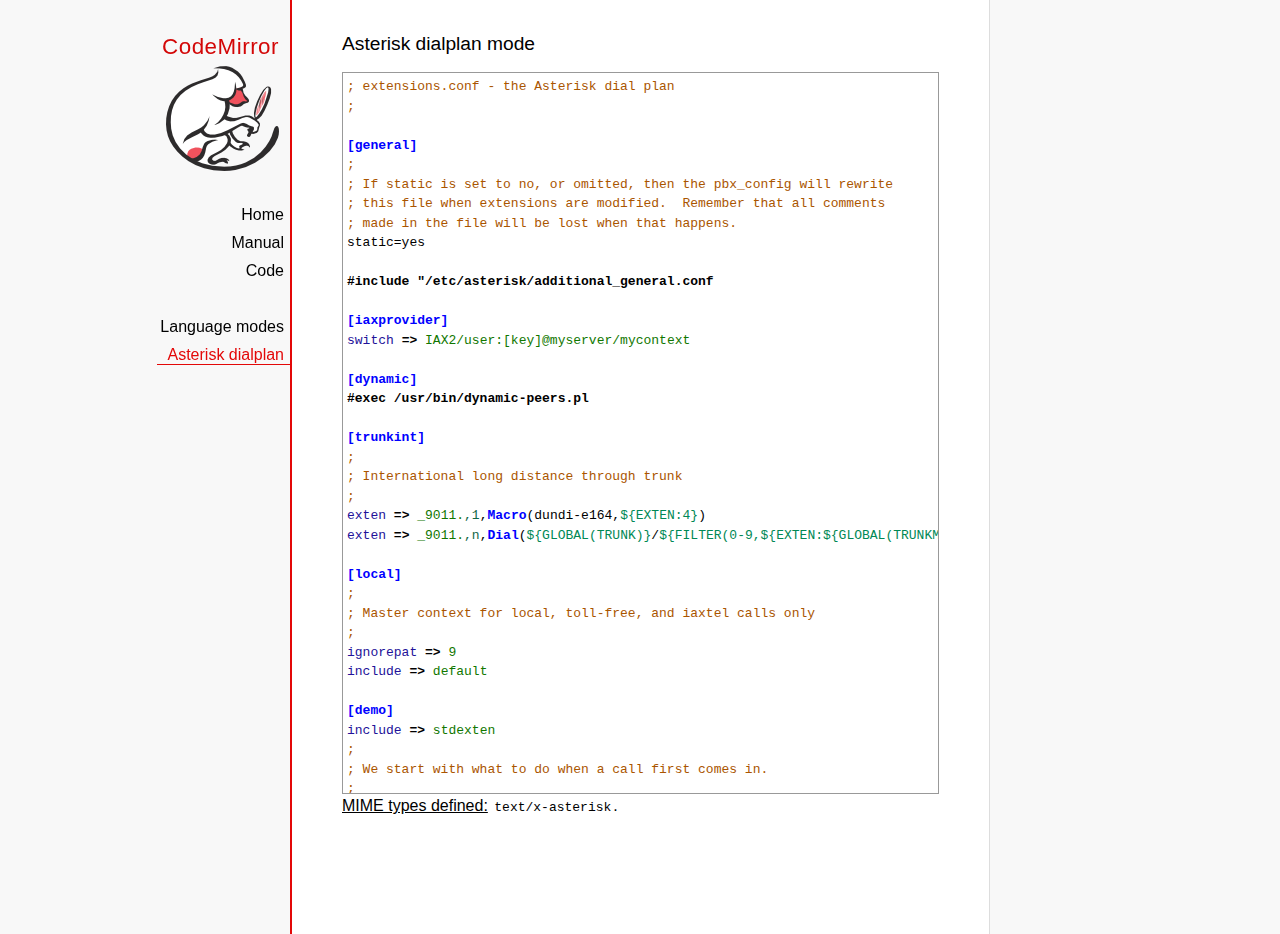
<file: Paste Fish/mode/asterisk/index.html>
<!doctype html>

<title>CodeMirror: Asterisk dialplan mode</title>
<meta charset="utf-8"/>
<link rel=stylesheet href="../../doc/docs.css">

<link rel="stylesheet" href="../../lib/codemirror.css">
<script src="../../lib/codemirror.js"></script>
<script src="asterisk.js"></script>
<style>
      .CodeMirror {border: 1px solid #999;}
      .cm-s-default span.cm-arrow { color: red; }
    </style>
<div id=nav>
  <a href="http://codemirror.net"><h1>CodeMirror</h1><img id=logo src="../../doc/logo.png"></a>

  <ul>
    <li><a href="../../index.html">Home</a>
    <li><a href="../../doc/manual.html">Manual</a>
    <li><a href="https://github.com/codemirror/codemirror">Code</a>
  </ul>
  <ul>
    <li><a href="../index.html">Language modes</a>
    <li><a class=active href="#">Asterisk dialplan</a>
  </ul>
</div>

<article>
<h2>Asterisk dialplan mode</h2>
<form><textarea id="code" name="code">
; extensions.conf - the Asterisk dial plan
;

[general]
;
; If static is set to no, or omitted, then the pbx_config will rewrite
; this file when extensions are modified.  Remember that all comments
; made in the file will be lost when that happens.
static=yes

#include "/etc/asterisk/additional_general.conf

[iaxprovider]
switch => IAX2/user:[key]@myserver/mycontext

[dynamic]
#exec /usr/bin/dynamic-peers.pl

[trunkint]
;
; International long distance through trunk
;
exten => _9011.,1,Macro(dundi-e164,${EXTEN:4})
exten => _9011.,n,Dial(${GLOBAL(TRUNK)}/${FILTER(0-9,${EXTEN:${GLOBAL(TRUNKMSD)}})})

[local]
;
; Master context for local, toll-free, and iaxtel calls only
;
ignorepat => 9
include => default

[demo]
include => stdexten
;
; We start with what to do when a call first comes in.
;
exten => s,1,Wait(1)			; Wait a second, just for fun
same  => n,Answer			; Answer the line
same  => n,Set(TIMEOUT(digit)=5)	; Set Digit Timeout to 5 seconds
same  => n,Set(TIMEOUT(response)=10)	; Set Response Timeout to 10 seconds
same  => n(restart),BackGround(demo-congrats)	; Play a congratulatory message
same  => n(instruct),BackGround(demo-instruct)	; Play some instructions
same  => n,WaitExten			; Wait for an extension to be dialed.

exten => 2,1,BackGround(demo-moreinfo)	; Give some more information.
exten => 2,n,Goto(s,instruct)

exten => 3,1,Set(LANGUAGE()=fr)		; Set language to french
exten => 3,n,Goto(s,restart)		; Start with the congratulations

exten => 1000,1,Goto(default,s,1)
;
; We also create an example user, 1234, who is on the console and has
; voicemail, etc.
;
exten => 1234,1,Playback(transfer,skip)		; "Please hold while..."
					; (but skip if channel is not up)
exten => 1234,n,Gosub(${EXTEN},stdexten(${GLOBAL(CONSOLE)}))
exten => 1234,n,Goto(default,s,1)		; exited Voicemail

exten => 1235,1,Voicemail(1234,u)		; Right to voicemail

exten => 1236,1,Dial(Console/dsp)		; Ring forever
exten => 1236,n,Voicemail(1234,b)		; Unless busy

;
; # for when they're done with the demo
;
exten => #,1,Playback(demo-thanks)	; "Thanks for trying the demo"
exten => #,n,Hangup			; Hang them up.

;
; A timeout and "invalid extension rule"
;
exten => t,1,Goto(#,1)			; If they take too long, give up
exten => i,1,Playback(invalid)		; "That's not valid, try again"

;
; Create an extension, 500, for dialing the
; Asterisk demo.
;
exten => 500,1,Playback(demo-abouttotry); Let them know what's going on
exten => 500,n,Dial(IAX2/guest@pbx.digium.com/s@default)	; Call the Asterisk demo
exten => 500,n,Playback(demo-nogo)	; Couldn't connect to the demo site
exten => 500,n,Goto(s,6)		; Return to the start over message.

;
; Create an extension, 600, for evaluating echo latency.
;
exten => 600,1,Playback(demo-echotest)	; Let them know what's going on
exten => 600,n,Echo			; Do the echo test
exten => 600,n,Playback(demo-echodone)	; Let them know it's over
exten => 600,n,Goto(s,6)		; Start over

;
;	You can use the Macro Page to intercom a individual user
exten => 76245,1,Macro(page,SIP/Grandstream1)
; or if your peernames are the same as extensions
exten => _7XXX,1,Macro(page,SIP/${EXTEN})
;
;
; System Wide Page at extension 7999
;
exten => 7999,1,Set(TIMEOUT(absolute)=60)
exten => 7999,2,Page(Local/Grandstream1@page&Local/Xlite1@page&Local/1234@page/n,d)

; Give voicemail at extension 8500
;
exten => 8500,1,VoicemailMain
exten => 8500,n,Goto(s,6)

    </textarea></form>
    <script>
      var editor = CodeMirror.fromTextArea(document.getElementById("code"), {
        mode: "text/x-asterisk",
        matchBrackets: true,
        lineNumber: true
      });
    </script>

    <p><strong>MIME types defined:</strong> <code>text/x-asterisk</code>.</p>

  </article>
</file>
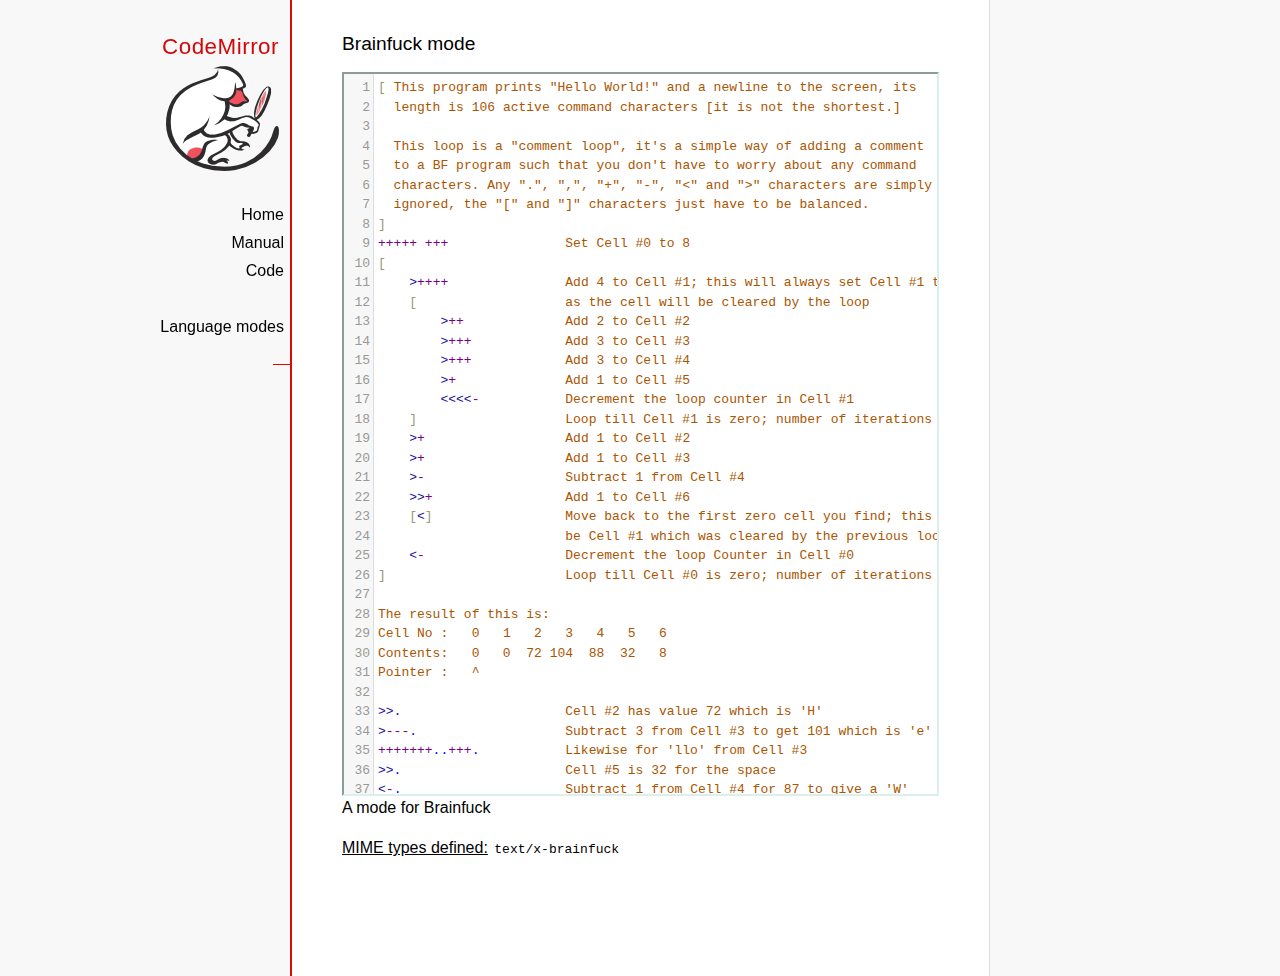
<file: Paste Fish/mode/brainfuck/index.html>
<!doctype html>

<title>CodeMirror: Brainfuck mode</title>
<meta charset="utf-8"/>
<link rel=stylesheet href="../../doc/docs.css">

<link rel="stylesheet" href="../../lib/codemirror.css">
<script src="../../lib/codemirror.js"></script>
<script src="../../addon/edit/matchbrackets.js"></script>
<script src="./brainfuck.js"></script>
<style>
	.CodeMirror { border: 2px inset #dee; }
    </style>
<div id=nav>
  <a href="http://codemirror.net"><h1>CodeMirror</h1><img id=logo src="../../doc/logo.png"></a>

  <ul>
    <li><a href="../../index.html">Home</a>
    <li><a href="../../doc/manual.html">Manual</a>
    <li><a href="https://github.com/codemirror/codemirror">Code</a>
  </ul>
  <ul>
    <li><a href="../index.html">Language modes</a>
    <li><a class=active href="#"></a>
  </ul>
</div>

<article>
<h2>Brainfuck mode</h2>
<form><textarea id="code" name="code">
[ This program prints "Hello World!" and a newline to the screen, its
  length is 106 active command characters [it is not the shortest.]

  This loop is a "comment loop", it's a simple way of adding a comment
  to a BF program such that you don't have to worry about any command
  characters. Any ".", ",", "+", "-", "&lt;" and "&gt;" characters are simply
  ignored, the "[" and "]" characters just have to be balanced.
]
+++++ +++               Set Cell #0 to 8
[
    &gt;++++               Add 4 to Cell #1; this will always set Cell #1 to 4
    [                   as the cell will be cleared by the loop
        &gt;++             Add 2 to Cell #2
        &gt;+++            Add 3 to Cell #3
        &gt;+++            Add 3 to Cell #4
        &gt;+              Add 1 to Cell #5
        &lt;&lt;&lt;&lt;-           Decrement the loop counter in Cell #1
    ]                   Loop till Cell #1 is zero; number of iterations is 4
    &gt;+                  Add 1 to Cell #2
    &gt;+                  Add 1 to Cell #3
    &gt;-                  Subtract 1 from Cell #4
    &gt;&gt;+                 Add 1 to Cell #6
    [&lt;]                 Move back to the first zero cell you find; this will
                        be Cell #1 which was cleared by the previous loop
    &lt;-                  Decrement the loop Counter in Cell #0
]                       Loop till Cell #0 is zero; number of iterations is 8

The result of this is:
Cell No :   0   1   2   3   4   5   6
Contents:   0   0  72 104  88  32   8
Pointer :   ^

&gt;&gt;.                     Cell #2 has value 72 which is 'H'
&gt;---.                   Subtract 3 from Cell #3 to get 101 which is 'e'
+++++++..+++.           Likewise for 'llo' from Cell #3
&gt;&gt;.                     Cell #5 is 32 for the space
&lt;-.                     Subtract 1 from Cell #4 for 87 to give a 'W'
&lt;.                      Cell #3 was set to 'o' from the end of 'Hello'
+++.------.--------.    Cell #3 for 'rl' and 'd'
&gt;&gt;+.                    Add 1 to Cell #5 gives us an exclamation point
&gt;++.                    And finally a newline from Cell #6
</textarea></form>

    <script>
      var editor = CodeMirror.fromTextArea(document.getElementById("code"), {
        lineNumbers: true,
        matchBrackets: true,
        mode: "text/x-brainfuck"
      });
    </script>

    <p>A mode for Brainfuck</p>

    <p><strong>MIME types defined:</strong> <code>text/x-brainfuck</code></p>
  </article>
</file>
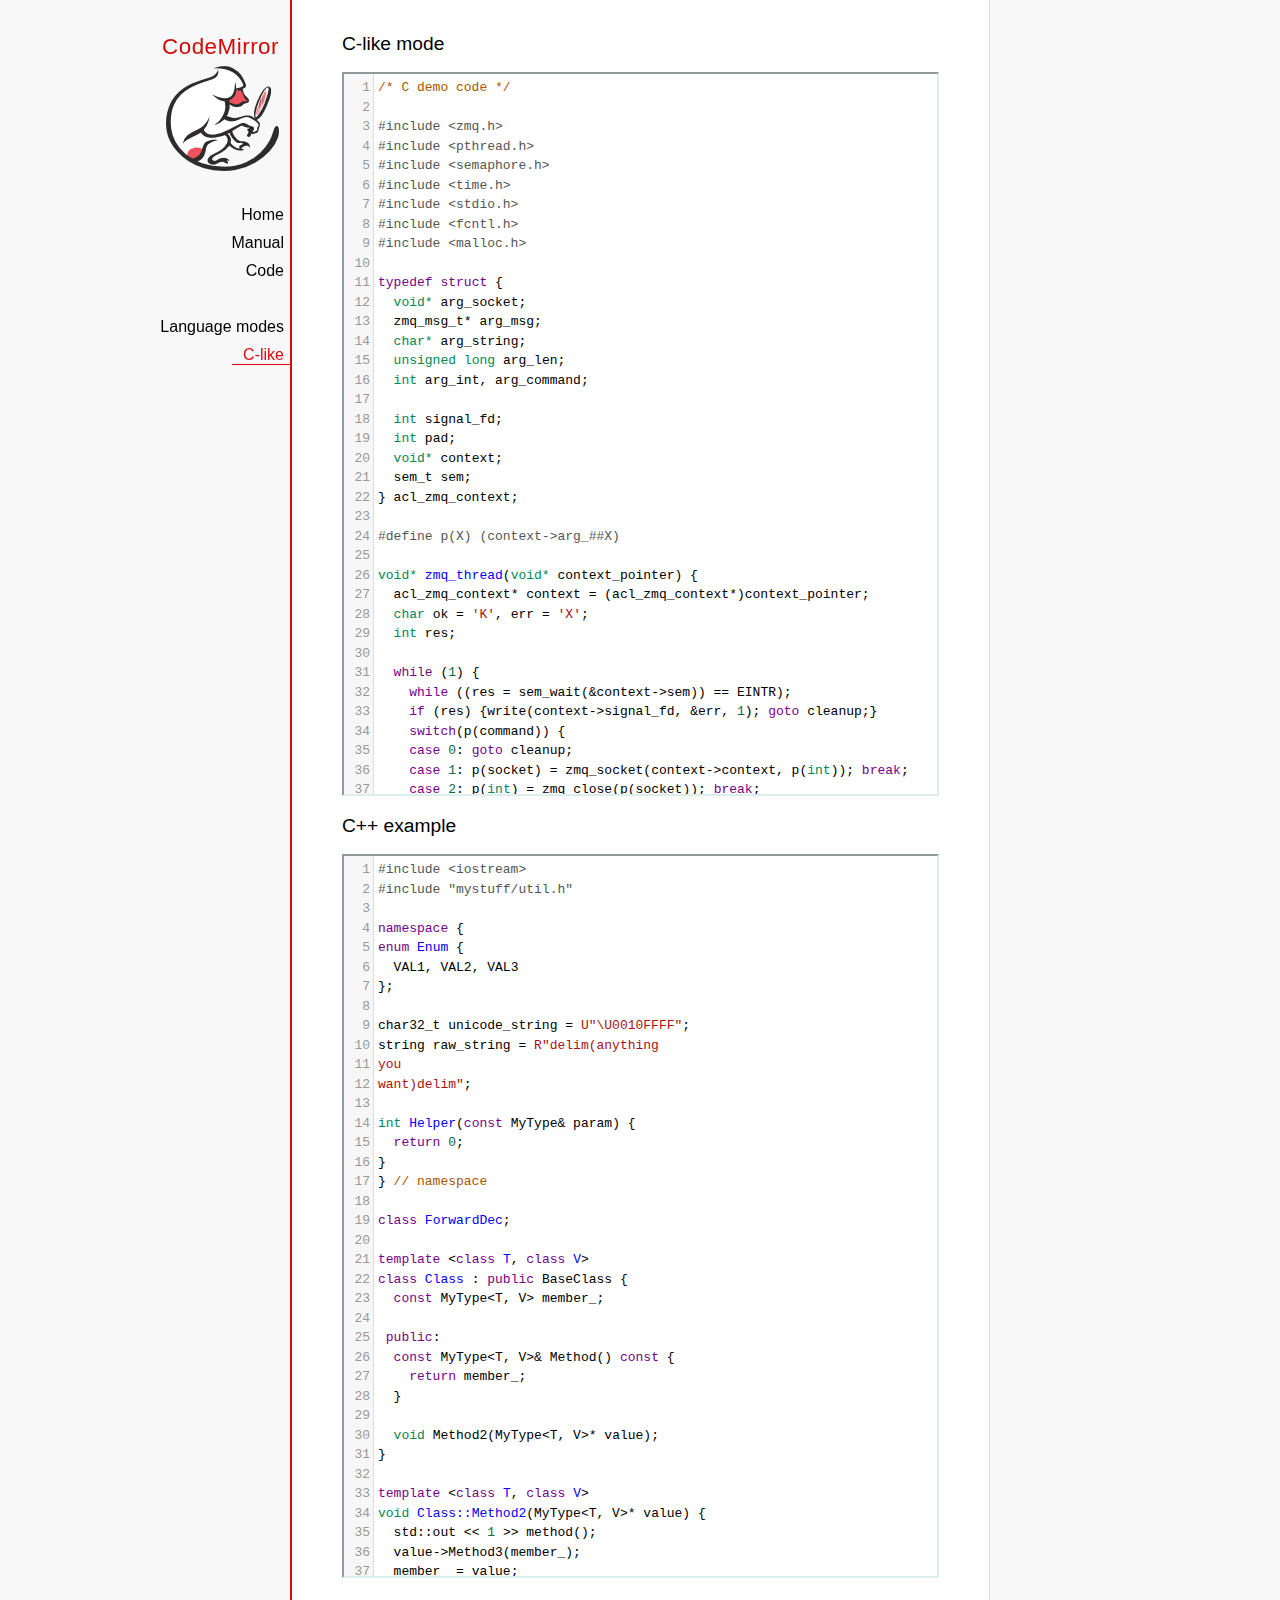
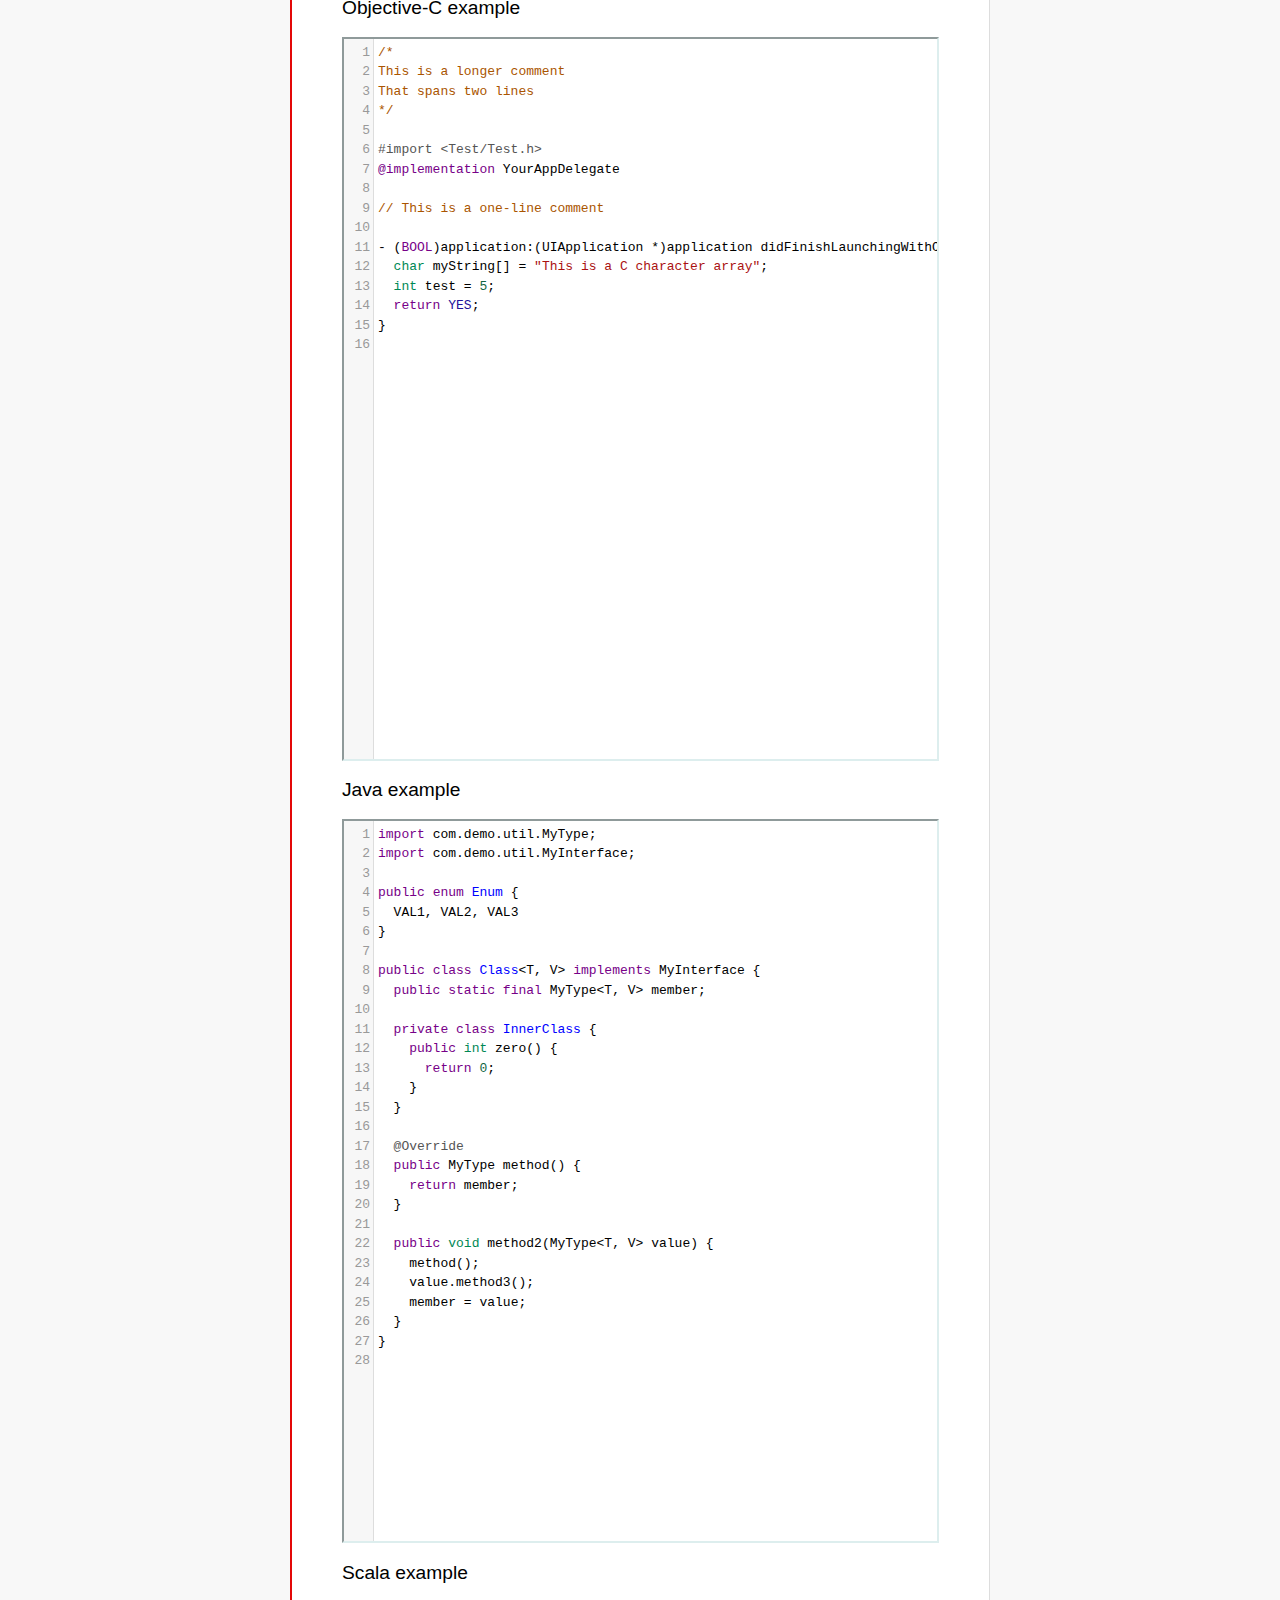
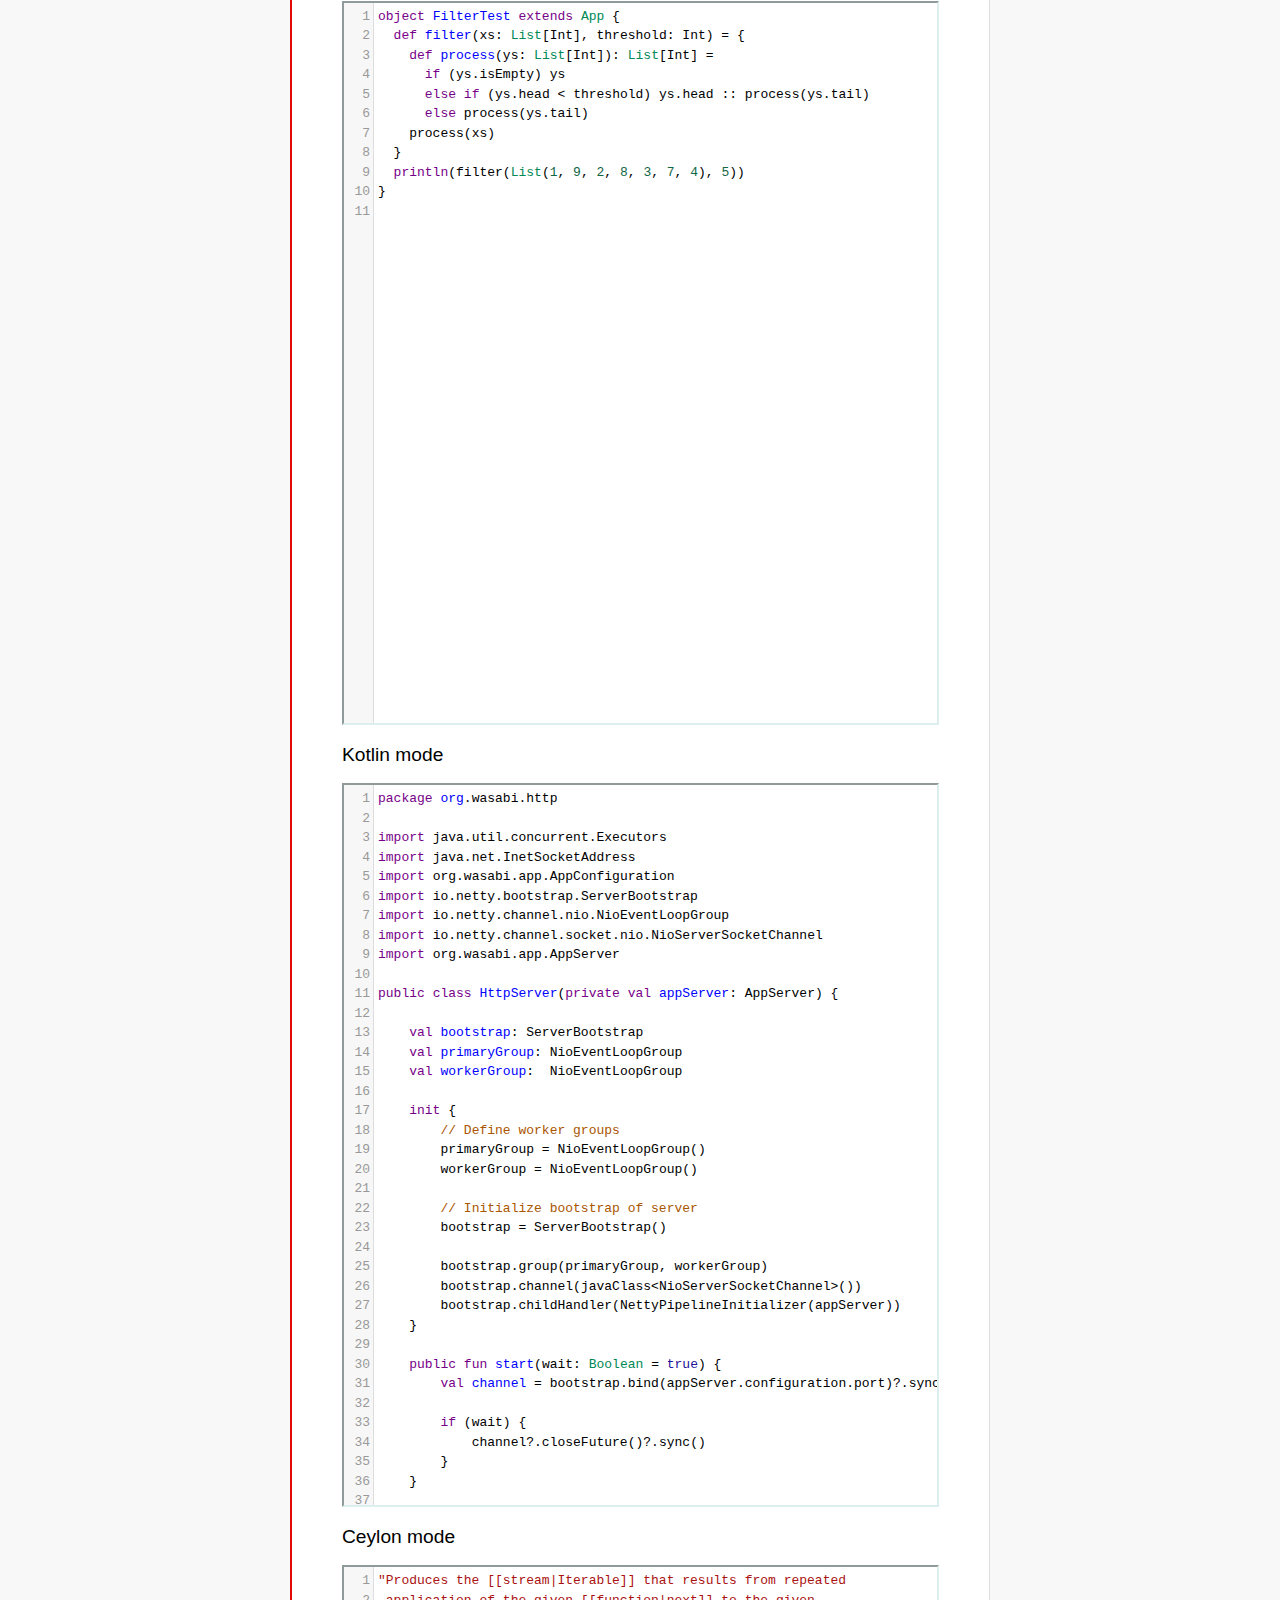
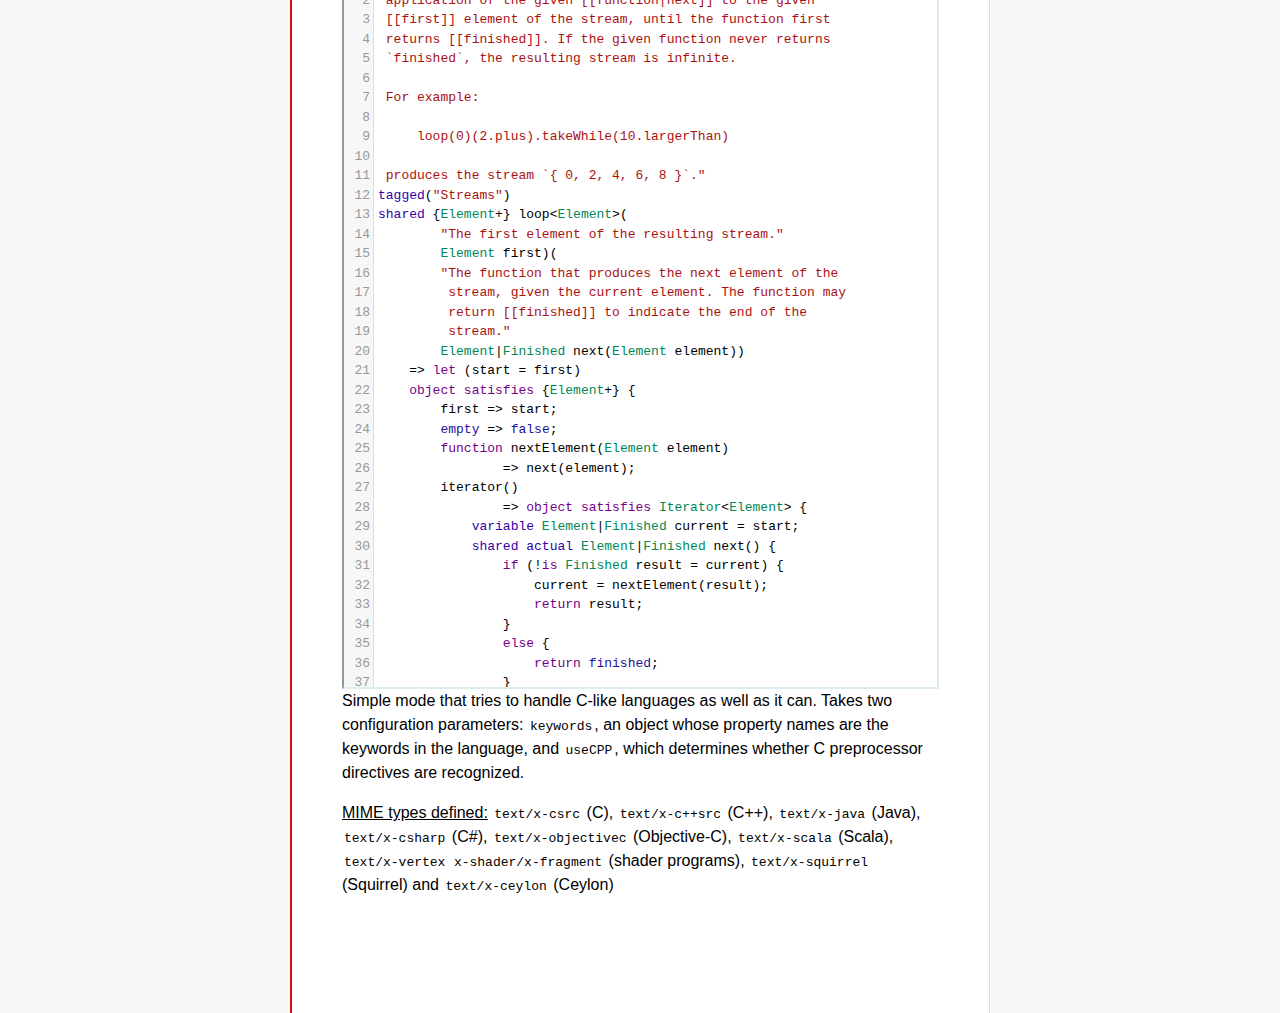
<file: Paste Fish/mode/clike/index.html>
<!doctype html>

<title>CodeMirror: C-like mode</title>
<meta charset="utf-8"/>
<link rel=stylesheet href="../../doc/docs.css">

<link rel="stylesheet" href="../../lib/codemirror.css">
<script src="../../lib/codemirror.js"></script>
<script src="../../addon/edit/matchbrackets.js"></script>
<link rel="stylesheet" href="../../addon/hint/show-hint.css">
<script src="../../addon/hint/show-hint.js"></script>
<script src="clike.js"></script>
<style>.CodeMirror {border: 2px inset #dee;}</style>
<div id=nav>
  <a href="http://codemirror.net"><h1>CodeMirror</h1><img id=logo src="../../doc/logo.png"></a>

  <ul>
    <li><a href="../../index.html">Home</a>
    <li><a href="../../doc/manual.html">Manual</a>
    <li><a href="https://github.com/codemirror/codemirror">Code</a>
  </ul>
  <ul>
    <li><a href="../index.html">Language modes</a>
    <li><a class=active href="#">C-like</a>
  </ul>
</div>

<article>
<h2>C-like mode</h2>

<div><textarea id="c-code">
/* C demo code */

#include <zmq.h>
#include <pthread.h>
#include <semaphore.h>
#include <time.h>
#include <stdio.h>
#include <fcntl.h>
#include <malloc.h>

typedef struct {
  void* arg_socket;
  zmq_msg_t* arg_msg;
  char* arg_string;
  unsigned long arg_len;
  int arg_int, arg_command;

  int signal_fd;
  int pad;
  void* context;
  sem_t sem;
} acl_zmq_context;

#define p(X) (context->arg_##X)

void* zmq_thread(void* context_pointer) {
  acl_zmq_context* context = (acl_zmq_context*)context_pointer;
  char ok = 'K', err = 'X';
  int res;

  while (1) {
    while ((res = sem_wait(&amp;context->sem)) == EINTR);
    if (res) {write(context->signal_fd, &amp;err, 1); goto cleanup;}
    switch(p(command)) {
    case 0: goto cleanup;
    case 1: p(socket) = zmq_socket(context->context, p(int)); break;
    case 2: p(int) = zmq_close(p(socket)); break;
    case 3: p(int) = zmq_bind(p(socket), p(string)); break;
    case 4: p(int) = zmq_connect(p(socket), p(string)); break;
    case 5: p(int) = zmq_getsockopt(p(socket), p(int), (void*)p(string), &amp;p(len)); break;
    case 6: p(int) = zmq_setsockopt(p(socket), p(int), (void*)p(string), p(len)); break;
    case 7: p(int) = zmq_send(p(socket), p(msg), p(int)); break;
    case 8: p(int) = zmq_recv(p(socket), p(msg), p(int)); break;
    case 9: p(int) = zmq_poll(p(socket), p(int), p(len)); break;
    }
    p(command) = errno;
    write(context->signal_fd, &amp;ok, 1);
  }
 cleanup:
  close(context->signal_fd);
  free(context_pointer);
  return 0;
}

void* zmq_thread_init(void* zmq_context, int signal_fd) {
  acl_zmq_context* context = malloc(sizeof(acl_zmq_context));
  pthread_t thread;

  context->context = zmq_context;
  context->signal_fd = signal_fd;
  sem_init(&amp;context->sem, 1, 0);
  pthread_create(&amp;thread, 0, &amp;zmq_thread, context);
  pthread_detach(thread);
  return context;
}
</textarea></div>

<h2>C++ example</h2>

<div><textarea id="cpp-code">
#include <iostream>
#include "mystuff/util.h"

namespace {
enum Enum {
  VAL1, VAL2, VAL3
};

char32_t unicode_string = U"\U0010FFFF";
string raw_string = R"delim(anything
you
want)delim";

int Helper(const MyType& param) {
  return 0;
}
} // namespace

class ForwardDec;

template <class T, class V>
class Class : public BaseClass {
  const MyType<T, V> member_;

 public:
  const MyType<T, V>& Method() const {
    return member_;
  }

  void Method2(MyType<T, V>* value);
}

template <class T, class V>
void Class::Method2(MyType<T, V>* value) {
  std::out << 1 >> method();
  value->Method3(member_);
  member_ = value;
}
</textarea></div>

<h2>Objective-C example</h2>

<div><textarea id="objectivec-code">
/*
This is a longer comment
That spans two lines
*/

#import <Test/Test.h>
@implementation YourAppDelegate

// This is a one-line comment

- (BOOL)application:(UIApplication *)application didFinishLaunchingWithOptions:(NSDictionary *)launchOptions{
  char myString[] = "This is a C character array";
  int test = 5;
  return YES;
}
</textarea></div>

<h2>Java example</h2>

<div><textarea id="java-code">
import com.demo.util.MyType;
import com.demo.util.MyInterface;

public enum Enum {
  VAL1, VAL2, VAL3
}

public class Class<T, V> implements MyInterface {
  public static final MyType<T, V> member;
  
  private class InnerClass {
    public int zero() {
      return 0;
    }
  }

  @Override
  public MyType method() {
    return member;
  }

  public void method2(MyType<T, V> value) {
    method();
    value.method3();
    member = value;
  }
}
</textarea></div>

<h2>Scala example</h2>

<div><textarea id="scala-code">
object FilterTest extends App {
  def filter(xs: List[Int], threshold: Int) = {
    def process(ys: List[Int]): List[Int] =
      if (ys.isEmpty) ys
      else if (ys.head < threshold) ys.head :: process(ys.tail)
      else process(ys.tail)
    process(xs)
  }
  println(filter(List(1, 9, 2, 8, 3, 7, 4), 5))
}
</textarea></div>

<h2>Kotlin mode</h2>

<div><textarea id="kotlin-code">
package org.wasabi.http

import java.util.concurrent.Executors
import java.net.InetSocketAddress
import org.wasabi.app.AppConfiguration
import io.netty.bootstrap.ServerBootstrap
import io.netty.channel.nio.NioEventLoopGroup
import io.netty.channel.socket.nio.NioServerSocketChannel
import org.wasabi.app.AppServer

public class HttpServer(private val appServer: AppServer) {

    val bootstrap: ServerBootstrap
    val primaryGroup: NioEventLoopGroup
    val workerGroup:  NioEventLoopGroup

    init {
        // Define worker groups
        primaryGroup = NioEventLoopGroup()
        workerGroup = NioEventLoopGroup()

        // Initialize bootstrap of server
        bootstrap = ServerBootstrap()

        bootstrap.group(primaryGroup, workerGroup)
        bootstrap.channel(javaClass<NioServerSocketChannel>())
        bootstrap.childHandler(NettyPipelineInitializer(appServer))
    }

    public fun start(wait: Boolean = true) {
        val channel = bootstrap.bind(appServer.configuration.port)?.sync()?.channel()

        if (wait) {
            channel?.closeFuture()?.sync()
        }
    }

    public fun stop() {
        // Shutdown all event loops
        primaryGroup.shutdownGracefully()
        workerGroup.shutdownGracefully()

        // Wait till all threads are terminated
        primaryGroup.terminationFuture().sync()
        workerGroup.terminationFuture().sync()
    }
}
</textarea></div>

<h2>Ceylon mode</h2>

<div><textarea id="ceylon-code">
"Produces the [[stream|Iterable]] that results from repeated
 application of the given [[function|next]] to the given
 [[first]] element of the stream, until the function first
 returns [[finished]]. If the given function never returns 
 `finished`, the resulting stream is infinite.

 For example:

     loop(0)(2.plus).takeWhile(10.largerThan)

 produces the stream `{ 0, 2, 4, 6, 8 }`."
tagged("Streams")
shared {Element+} loop&lt;Element&gt;(
        "The first element of the resulting stream."
        Element first)(
        "The function that produces the next element of the
         stream, given the current element. The function may
         return [[finished]] to indicate the end of the 
         stream."
        Element|Finished next(Element element))
    =&gt; let (start = first)
    object satisfies {Element+} {
        first =&gt; start;
        empty =&gt; false;
        function nextElement(Element element)
                =&gt; next(element);
        iterator()
                =&gt; object satisfies Iterator&lt;Element&gt; {
            variable Element|Finished current = start;
            shared actual Element|Finished next() {
                if (!is Finished result = current) {
                    current = nextElement(result);
                    return result;
                }
                else {
                    return finished;
                }
            }
        };
    };
</textarea></div>

    <script>
      var cEditor = CodeMirror.fromTextArea(document.getElementById("c-code"), {
        lineNumbers: true,
        matchBrackets: true,
        mode: "text/x-csrc"
      });
      var cppEditor = CodeMirror.fromTextArea(document.getElementById("cpp-code"), {
        lineNumbers: true,
        matchBrackets: true,
        mode: "text/x-c++src"
      });
      var javaEditor = CodeMirror.fromTextArea(document.getElementById("java-code"), {
        lineNumbers: true,
        matchBrackets: true,
        mode: "text/x-java"
      });
      var objectivecEditor = CodeMirror.fromTextArea(document.getElementById("objectivec-code"), {
        lineNumbers: true,
        matchBrackets: true,
        mode: "text/x-objectivec"
      });
      var scalaEditor = CodeMirror.fromTextArea(document.getElementById("scala-code"), {
        lineNumbers: true,
        matchBrackets: true,
        mode: "text/x-scala"
      });
      var kotlinEditor = CodeMirror.fromTextArea(document.getElementById("kotlin-code"), {
          lineNumbers: true,
          matchBrackets: true,
          mode: "text/x-kotlin"
      });
      var ceylonEditor = CodeMirror.fromTextArea(document.getElementById("ceylon-code"), {
          lineNumbers: true,
          matchBrackets: true,
          mode: "text/x-ceylon"
      });
      var mac = CodeMirror.keyMap.default == CodeMirror.keyMap.macDefault;
      CodeMirror.keyMap.default[(mac ? "Cmd" : "Ctrl") + "-Space"] = "autocomplete";
    </script>

    <p>Simple mode that tries to handle C-like languages as well as it
    can. Takes two configuration parameters: <code>keywords</code>, an
    object whose property names are the keywords in the language,
    and <code>useCPP</code>, which determines whether C preprocessor
    directives are recognized.</p>

    <p><strong>MIME types defined:</strong> <code>text/x-csrc</code>
    (C), <code>text/x-c++src</code> (C++), <code>text/x-java</code>
    (Java), <code>text/x-csharp</code> (C#),
    <code>text/x-objectivec</code> (Objective-C),
    <code>text/x-scala</code> (Scala), <code>text/x-vertex</code>
    <code>x-shader/x-fragment</code> (shader programs),
    <code>text/x-squirrel</code> (Squirrel) and
    <code>text/x-ceylon</code> (Ceylon)</p>
</article>
</file>
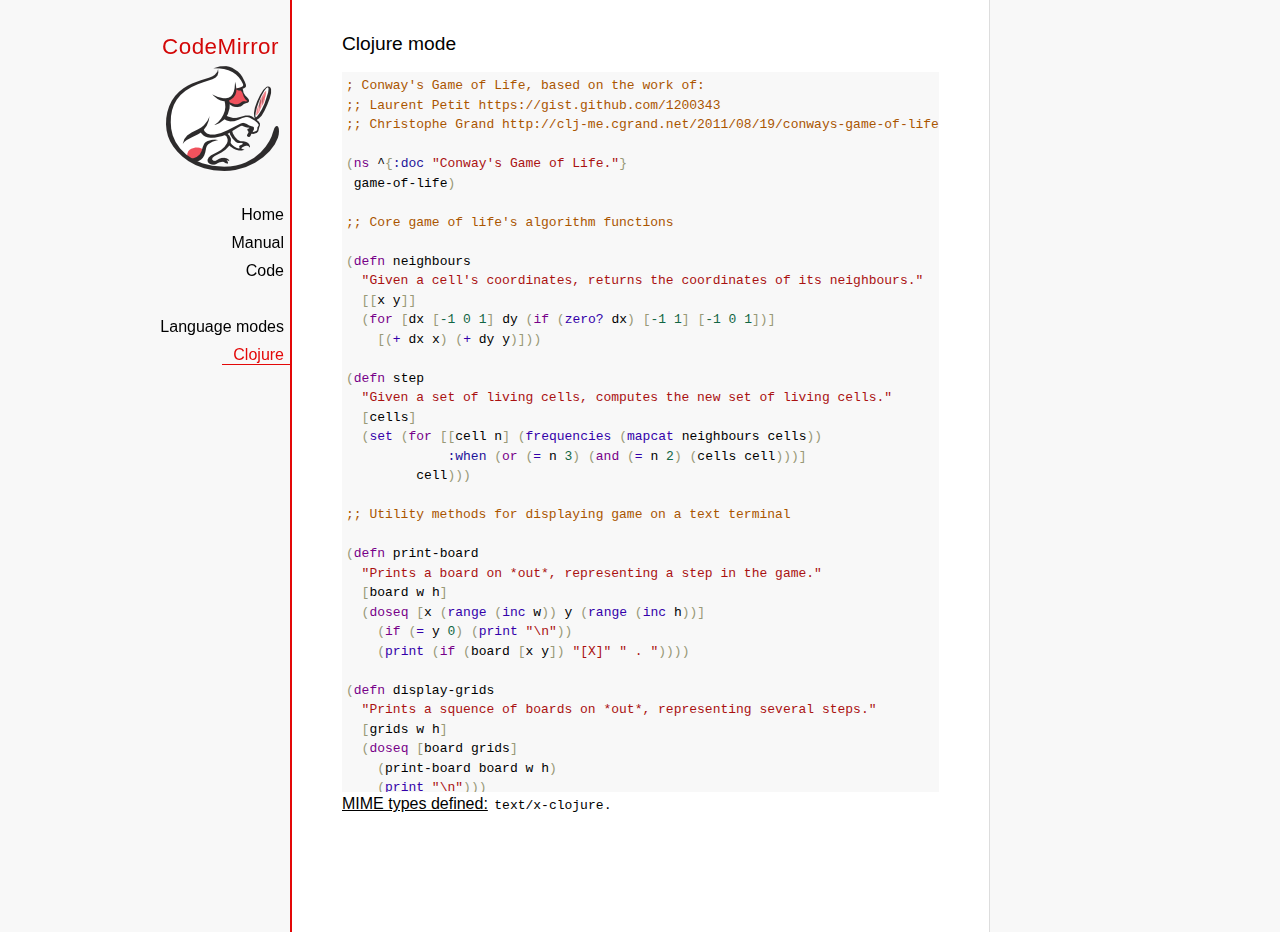
<file: Paste Fish/mode/clojure/index.html>
<!doctype html>

<title>CodeMirror: Clojure mode</title>
<meta charset="utf-8"/>
<link rel=stylesheet href="../../doc/docs.css">

<link rel="stylesheet" href="../../lib/codemirror.css">
<script src="../../lib/codemirror.js"></script>
<script src="clojure.js"></script>
<style>.CodeMirror {background: #f8f8f8;}</style>
<div id=nav>
  <a href="http://codemirror.net"><h1>CodeMirror</h1><img id=logo src="../../doc/logo.png"></a>

  <ul>
    <li><a href="../../index.html">Home</a>
    <li><a href="../../doc/manual.html">Manual</a>
    <li><a href="https://github.com/codemirror/codemirror">Code</a>
  </ul>
  <ul>
    <li><a href="../index.html">Language modes</a>
    <li><a class=active href="#">Clojure</a>
  </ul>
</div>

<article>
<h2>Clojure mode</h2>
<form><textarea id="code" name="code">
; Conway's Game of Life, based on the work of:
;; Laurent Petit https://gist.github.com/1200343
;; Christophe Grand http://clj-me.cgrand.net/2011/08/19/conways-game-of-life

(ns ^{:doc "Conway's Game of Life."}
 game-of-life)

;; Core game of life's algorithm functions

(defn neighbours
  "Given a cell's coordinates, returns the coordinates of its neighbours."
  [[x y]]
  (for [dx [-1 0 1] dy (if (zero? dx) [-1 1] [-1 0 1])]
    [(+ dx x) (+ dy y)]))

(defn step
  "Given a set of living cells, computes the new set of living cells."
  [cells]
  (set (for [[cell n] (frequencies (mapcat neighbours cells))
             :when (or (= n 3) (and (= n 2) (cells cell)))]
         cell)))

;; Utility methods for displaying game on a text terminal

(defn print-board
  "Prints a board on *out*, representing a step in the game."
  [board w h]
  (doseq [x (range (inc w)) y (range (inc h))]
    (if (= y 0) (print "\n"))
    (print (if (board [x y]) "[X]" " . "))))

(defn display-grids
  "Prints a squence of boards on *out*, representing several steps."
  [grids w h]
  (doseq [board grids]
    (print-board board w h)
    (print "\n")))

;; Launches an example board

(def
  ^{:doc "board represents the initial set of living cells"}
   board #{[2 1] [2 2] [2 3]})

(display-grids (take 3 (iterate step board)) 5 5)

;; Let's play with characters
(println \1 \a \# \\
         \" \( \newline
         \} \" \space
         \tab \return \backspace
         \u1000 \uAaAa \u9F9F)

;; Let's play with numbers
(+ 1 -1 1/2 -1/2 -0.5 0.5)

</textarea></form>
    <script>
      var editor = CodeMirror.fromTextArea(document.getElementById("code"), {});
    </script>

    <p><strong>MIME types defined:</strong> <code>text/x-clojure</code>.</p>

  </article>
</file>
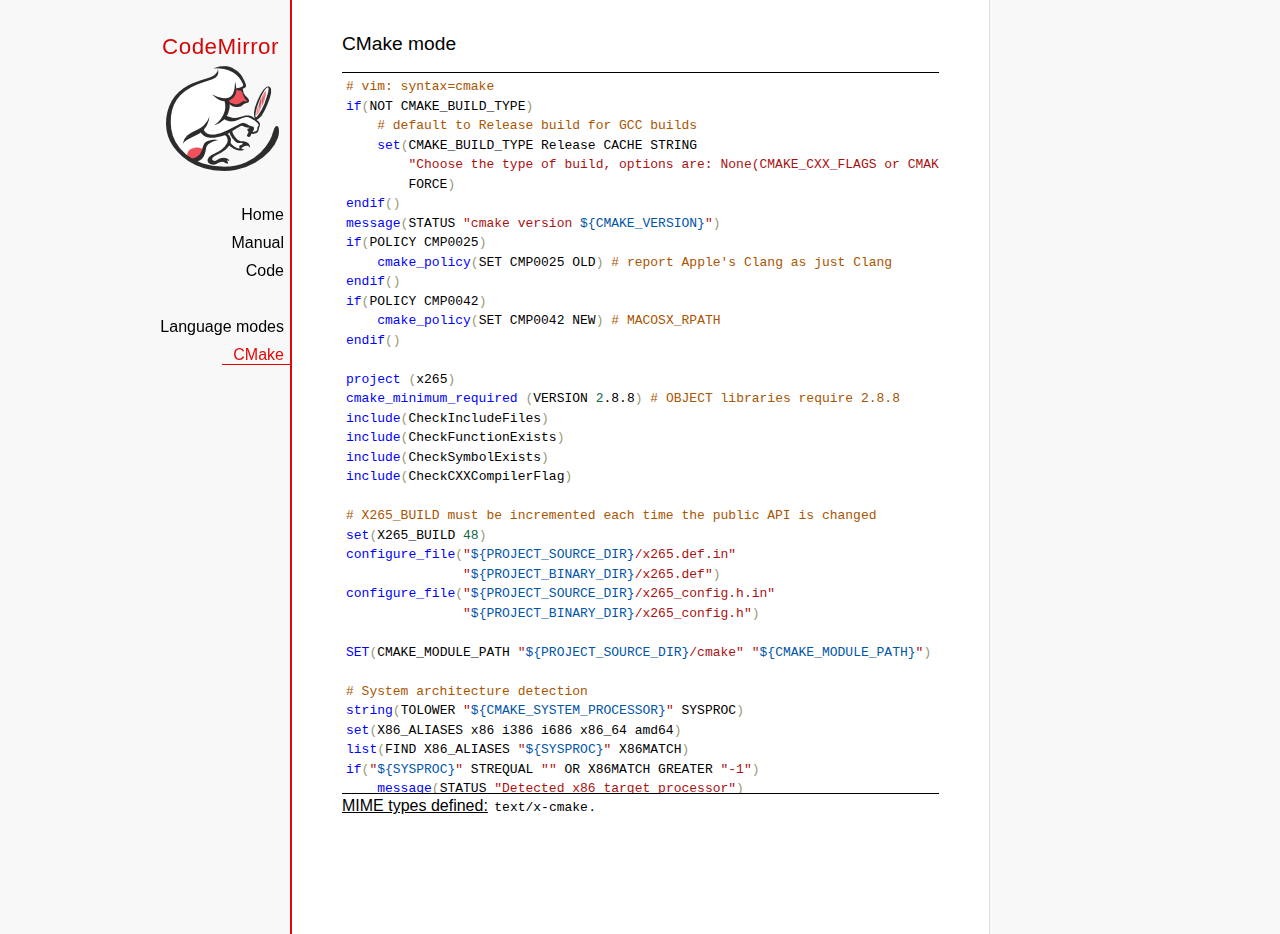
<file: Paste Fish/mode/cmake/index.html>
<!doctype html>

<title>CodeMirror: CMake mode</title>
<meta charset="utf-8"/>
<link rel=stylesheet href="../../doc/docs.css">

<link rel="stylesheet" href="../../lib/codemirror.css">
<script src="../../lib/codemirror.js"></script>
<script src="../../addon/edit/matchbrackets.js"></script>
<script src="cmake.js"></script>
<style>
      .CodeMirror {border-top: 1px solid black; border-bottom: 1px solid black;}
      .cm-s-default span.cm-arrow { color: red; }
    </style>
<div id=nav>
  <a href="http://codemirror.net"><h1>CodeMirror</h1><img id=logo src="../../doc/logo.png"></a>

  <ul>
    <li><a href="../../index.html">Home</a>
    <li><a href="../../doc/manual.html">Manual</a>
    <li><a href="https://github.com/codemirror/codemirror">Code</a>
  </ul>
  <ul>
    <li><a href="../index.html">Language modes</a>
    <li><a class=active href="#">CMake</a>
  </ul>
</div>

<article>
<h2>CMake mode</h2>
<form><textarea id="code" name="code">
# vim: syntax=cmake
if(NOT CMAKE_BUILD_TYPE)
    # default to Release build for GCC builds
    set(CMAKE_BUILD_TYPE Release CACHE STRING
        "Choose the type of build, options are: None(CMAKE_CXX_FLAGS or CMAKE_C_FLAGS used) Debug Release RelWithDebInfo MinSizeRel."
        FORCE)
endif()
message(STATUS "cmake version ${CMAKE_VERSION}")
if(POLICY CMP0025)
    cmake_policy(SET CMP0025 OLD) # report Apple's Clang as just Clang
endif()
if(POLICY CMP0042)
    cmake_policy(SET CMP0042 NEW) # MACOSX_RPATH
endif()

project (x265)
cmake_minimum_required (VERSION 2.8.8) # OBJECT libraries require 2.8.8
include(CheckIncludeFiles)
include(CheckFunctionExists)
include(CheckSymbolExists)
include(CheckCXXCompilerFlag)

# X265_BUILD must be incremented each time the public API is changed
set(X265_BUILD 48)
configure_file("${PROJECT_SOURCE_DIR}/x265.def.in"
               "${PROJECT_BINARY_DIR}/x265.def")
configure_file("${PROJECT_SOURCE_DIR}/x265_config.h.in"
               "${PROJECT_BINARY_DIR}/x265_config.h")

SET(CMAKE_MODULE_PATH "${PROJECT_SOURCE_DIR}/cmake" "${CMAKE_MODULE_PATH}")

# System architecture detection
string(TOLOWER "${CMAKE_SYSTEM_PROCESSOR}" SYSPROC)
set(X86_ALIASES x86 i386 i686 x86_64 amd64)
list(FIND X86_ALIASES "${SYSPROC}" X86MATCH)
if("${SYSPROC}" STREQUAL "" OR X86MATCH GREATER "-1")
    message(STATUS "Detected x86 target processor")
    set(X86 1)
    add_definitions(-DX265_ARCH_X86=1)
    if("${CMAKE_SIZEOF_VOID_P}" MATCHES 8)
        set(X64 1)
        add_definitions(-DX86_64=1)
    endif()
elseif(${SYSPROC} STREQUAL "armv6l")
    message(STATUS "Detected ARM target processor")
    set(ARM 1)
    add_definitions(-DX265_ARCH_ARM=1 -DHAVE_ARMV6=1)
else()
    message(STATUS "CMAKE_SYSTEM_PROCESSOR value `${CMAKE_SYSTEM_PROCESSOR}` is unknown")
    message(STATUS "Please add this value near ${CMAKE_CURRENT_LIST_FILE}:${CMAKE_CURRENT_LIST_LINE}")
endif()

if(UNIX)
    list(APPEND PLATFORM_LIBS pthread)
    find_library(LIBRT rt)
    if(LIBRT)
        list(APPEND PLATFORM_LIBS rt)
    endif()
    find_package(Numa)
    if(NUMA_FOUND)
        list(APPEND CMAKE_REQUIRED_LIBRARIES ${NUMA_LIBRARY})
        check_symbol_exists(numa_node_of_cpu numa.h NUMA_V2)
        if(NUMA_V2)
            add_definitions(-DHAVE_LIBNUMA)
            message(STATUS "libnuma found, building with support for NUMA nodes")
            list(APPEND PLATFORM_LIBS ${NUMA_LIBRARY})
            link_directories(${NUMA_LIBRARY_DIR})
            include_directories(${NUMA_INCLUDE_DIR})
        endif()
    endif()
    mark_as_advanced(LIBRT NUMA_FOUND)
endif(UNIX)

if(X64 AND NOT WIN32)
    option(ENABLE_PIC "Enable Position Independent Code" ON)
else()
    option(ENABLE_PIC "Enable Position Independent Code" OFF)
endif(X64 AND NOT WIN32)

# Compiler detection
if(CMAKE_GENERATOR STREQUAL "Xcode")
  set(XCODE 1)
endif()
if (APPLE)
  add_definitions(-DMACOS)
endif()
</textarea></form>
    <script>
      var editor = CodeMirror.fromTextArea(document.getElementById("code"), {
        mode: "text/x-cmake",
        matchBrackets: true,
        indentUnit: 4
      });
    </script>

    <p><strong>MIME types defined:</strong> <code>text/x-cmake</code>.</p>

  </article>
</file>
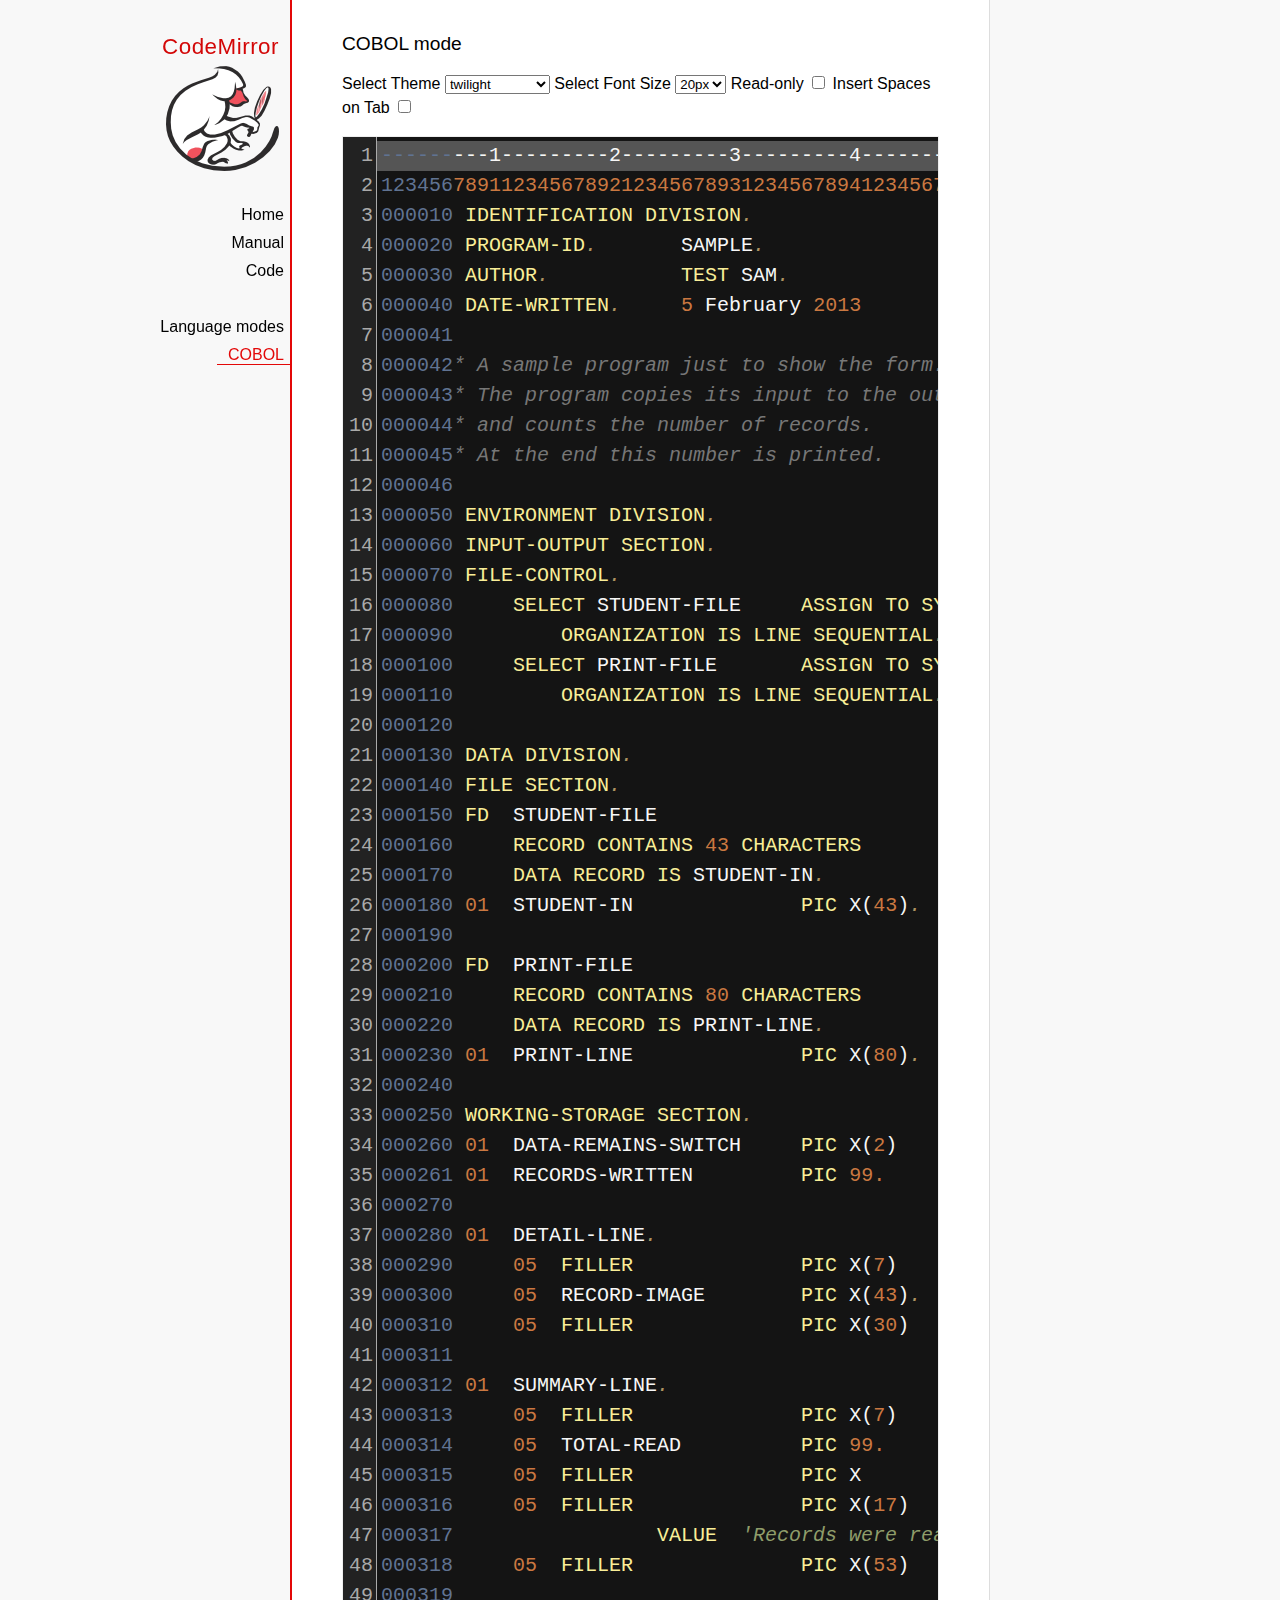
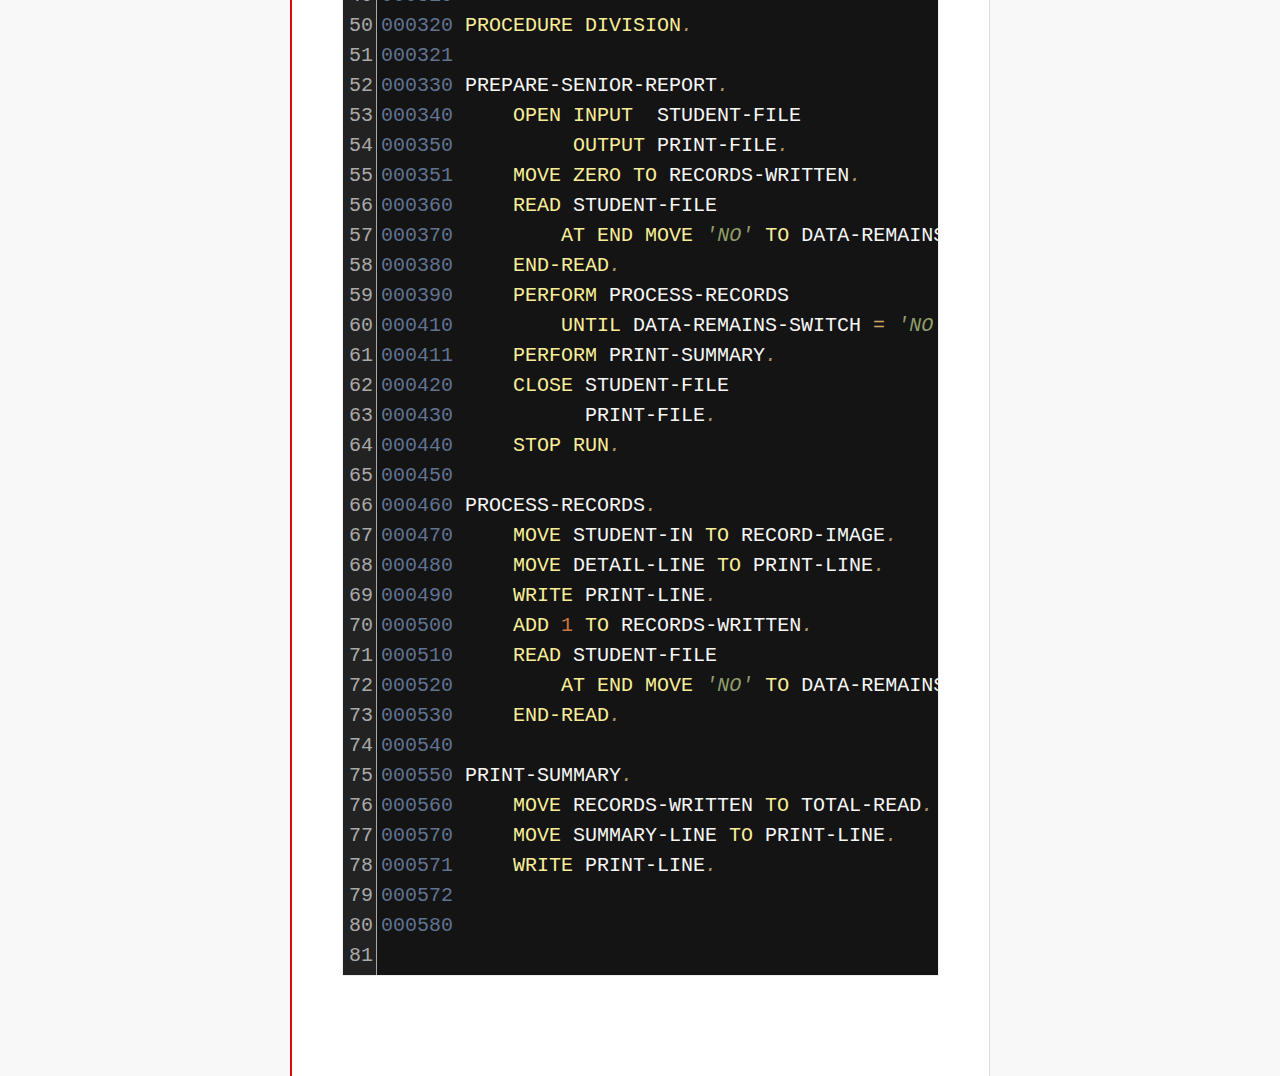
<file: Paste Fish/mode/cobol/index.html>
<!doctype html>

<title>CodeMirror: COBOL mode</title>
<meta charset="utf-8"/>
<link rel=stylesheet href="../../doc/docs.css">

<link rel="stylesheet" href="../../lib/codemirror.css">
<link rel="stylesheet" href="../../theme/neat.css">
<link rel="stylesheet" href="../../theme/elegant.css">
<link rel="stylesheet" href="../../theme/erlang-dark.css">
<link rel="stylesheet" href="../../theme/night.css">
<link rel="stylesheet" href="../../theme/monokai.css">
<link rel="stylesheet" href="../../theme/cobalt.css">
<link rel="stylesheet" href="../../theme/eclipse.css">
<link rel="stylesheet" href="../../theme/rubyblue.css">
<link rel="stylesheet" href="../../theme/lesser-dark.css">
<link rel="stylesheet" href="../../theme/xq-dark.css">
<link rel="stylesheet" href="../../theme/xq-light.css">
<link rel="stylesheet" href="../../theme/ambiance.css">
<link rel="stylesheet" href="../../theme/blackboard.css">
<link rel="stylesheet" href="../../theme/vibrant-ink.css">
<link rel="stylesheet" href="../../theme/solarized.css">
<link rel="stylesheet" href="../../theme/twilight.css">
<link rel="stylesheet" href="../../theme/midnight.css">
<link rel="stylesheet" href="../../addon/dialog/dialog.css">
<script src="../../lib/codemirror.js"></script>
<script src="../../addon/edit/matchbrackets.js"></script>
<script src="cobol.js"></script>
<script src="../../addon/selection/active-line.js"></script>
<script src="../../addon/search/search.js"></script>
<script src="../../addon/dialog/dialog.js"></script>
<script src="../../addon/search/searchcursor.js"></script>
<style>
        .CodeMirror {
          border: 1px solid #eee;
          font-size : 20px;
          height : auto !important;
        }
        .CodeMirror-activeline-background {background: #555555 !important;}
    </style>
<div id=nav>
  <a href="http://codemirror.net"><h1>CodeMirror</h1><img id=logo src="../../doc/logo.png"></a>

  <ul>
    <li><a href="../../index.html">Home</a>
    <li><a href="../../doc/manual.html">Manual</a>
    <li><a href="https://github.com/codemirror/codemirror">Code</a>
  </ul>
  <ul>
    <li><a href="../index.html">Language modes</a>
    <li><a class=active href="#">COBOL</a>
  </ul>
</div>

<article>
<h2>COBOL mode</h2>

    <p> Select Theme <select onchange="selectTheme()" id="selectTheme">
        <option>default</option>
        <option>ambiance</option>
        <option>blackboard</option>
        <option>cobalt</option>
        <option>eclipse</option>
        <option>elegant</option>
        <option>erlang-dark</option>
        <option>lesser-dark</option>
        <option>midnight</option>
        <option>monokai</option>
        <option>neat</option>
        <option>night</option>
        <option>rubyblue</option>
        <option>solarized dark</option>
        <option>solarized light</option>
        <option selected>twilight</option>
        <option>vibrant-ink</option>
        <option>xq-dark</option>
        <option>xq-light</option>
    </select>    Select Font Size <select onchange="selectFontsize()" id="selectFontSize">
          <option value="13px">13px</option>
          <option value="14px">14px</option>
          <option value="16px">16px</option>
          <option value="18px">18px</option>
          <option value="20px" selected="selected">20px</option>
          <option value="24px">24px</option>
          <option value="26px">26px</option>
          <option value="28px">28px</option>
          <option value="30px">30px</option>
          <option value="32px">32px</option>
          <option value="34px">34px</option>
          <option value="36px">36px</option>
        </select>
<label for="checkBoxReadOnly">Read-only</label>
<input type="checkbox" id="checkBoxReadOnly" onchange="selectReadOnly()">
<label for="id_tabToIndentSpace">Insert Spaces on Tab</label>
<input type="checkbox" id="id_tabToIndentSpace" onchange="tabToIndentSpace()">
</p>
<textarea id="code" name="code">
---------1---------2---------3---------4---------5---------6---------7---------8
12345678911234567892123456789312345678941234567895123456789612345678971234567898
000010 IDENTIFICATION DIVISION.                                        MODTGHERE
000020 PROGRAM-ID.       SAMPLE.
000030 AUTHOR.           TEST SAM. 
000040 DATE-WRITTEN.     5 February 2013
000041
000042* A sample program just to show the form.
000043* The program copies its input to the output,
000044* and counts the number of records.
000045* At the end this number is printed.
000046
000050 ENVIRONMENT DIVISION.
000060 INPUT-OUTPUT SECTION.
000070 FILE-CONTROL.
000080     SELECT STUDENT-FILE     ASSIGN TO SYSIN
000090         ORGANIZATION IS LINE SEQUENTIAL.
000100     SELECT PRINT-FILE       ASSIGN TO SYSOUT
000110         ORGANIZATION IS LINE SEQUENTIAL.
000120
000130 DATA DIVISION.
000140 FILE SECTION.
000150 FD  STUDENT-FILE
000160     RECORD CONTAINS 43 CHARACTERS
000170     DATA RECORD IS STUDENT-IN.
000180 01  STUDENT-IN              PIC X(43).
000190
000200 FD  PRINT-FILE
000210     RECORD CONTAINS 80 CHARACTERS
000220     DATA RECORD IS PRINT-LINE.
000230 01  PRINT-LINE              PIC X(80).
000240
000250 WORKING-STORAGE SECTION.
000260 01  DATA-REMAINS-SWITCH     PIC X(2)      VALUE SPACES.
000261 01  RECORDS-WRITTEN         PIC 99.
000270
000280 01  DETAIL-LINE.
000290     05  FILLER              PIC X(7)      VALUE SPACES.
000300     05  RECORD-IMAGE        PIC X(43).
000310     05  FILLER              PIC X(30)     VALUE SPACES.
000311 
000312 01  SUMMARY-LINE.
000313     05  FILLER              PIC X(7)      VALUE SPACES.
000314     05  TOTAL-READ          PIC 99.
000315     05  FILLER              PIC X         VALUE SPACE.
000316     05  FILLER              PIC X(17)     
000317                 VALUE  'Records were read'.
000318     05  FILLER              PIC X(53)     VALUE SPACES.
000319
000320 PROCEDURE DIVISION.
000321
000330 PREPARE-SENIOR-REPORT.
000340     OPEN INPUT  STUDENT-FILE
000350          OUTPUT PRINT-FILE.
000351     MOVE ZERO TO RECORDS-WRITTEN.
000360     READ STUDENT-FILE
000370         AT END MOVE 'NO' TO DATA-REMAINS-SWITCH
000380     END-READ.
000390     PERFORM PROCESS-RECORDS
000410         UNTIL DATA-REMAINS-SWITCH = 'NO'.
000411     PERFORM PRINT-SUMMARY.
000420     CLOSE STUDENT-FILE
000430           PRINT-FILE.
000440     STOP RUN.
000450
000460 PROCESS-RECORDS.
000470     MOVE STUDENT-IN TO RECORD-IMAGE.
000480     MOVE DETAIL-LINE TO PRINT-LINE.
000490     WRITE PRINT-LINE.
000500     ADD 1 TO RECORDS-WRITTEN.
000510     READ STUDENT-FILE
000520         AT END MOVE 'NO' TO DATA-REMAINS-SWITCH
000530     END-READ. 
000540
000550 PRINT-SUMMARY.
000560     MOVE RECORDS-WRITTEN TO TOTAL-READ.
000570     MOVE SUMMARY-LINE TO PRINT-LINE.
000571     WRITE PRINT-LINE. 
000572
000580
</textarea>
    <script>
      var editor = CodeMirror.fromTextArea(document.getElementById("code"), {
        lineNumbers: true,
        matchBrackets: true,
        mode: "text/x-cobol",
        theme : "twilight",
        styleActiveLine: true,
        showCursorWhenSelecting : true,  
      });
      function selectTheme() {
        var themeInput = document.getElementById("selectTheme");
        var theme = themeInput.options[themeInput.selectedIndex].innerHTML;
        editor.setOption("theme", theme);
      }
      function selectFontsize() {
        var fontSizeInput = document.getElementById("selectFontSize");
        var fontSize = fontSizeInput.options[fontSizeInput.selectedIndex].innerHTML;
        editor.getWrapperElement().style.fontSize = fontSize;
        editor.refresh();
      }
      function selectReadOnly() {
        editor.setOption("readOnly", document.getElementById("checkBoxReadOnly").checked);
      }
      function tabToIndentSpace() {
        if (document.getElementById("id_tabToIndentSpace").checked) {
            editor.setOption("extraKeys", {Tab: function(cm) { cm.replaceSelection("    ", "end"); }});
        } else {
            editor.setOption("extraKeys", {Tab: function(cm) { cm.replaceSelection("    ", "end"); }});
        }
      }
    </script>
  </article>
</file>
<file: Flash Card Application/css/style.css>
/* Basic Style */
body {
  background: #fff;
  color: #333;
  font-family: Lato, sans-serif;
}
.container {
  display: block;
  width: 400px;
  margin: 100px auto 0;
}
ul {
  margin: 0;
  padding: 0;
}
li * {
  float: left;
}
li, h3 {
  clear:both;
  list-style:none;
}
input, button {
  outline: none;
}
button {
  background: #6490bb;
  transition: .3s;
  border: 0px;
  color: #888;
  margin-top: 1em;
  padding: .5em .5em .7em .5em;
  color: white;
  font-size: 15px;
  font-family: Lato, sans-serif;
  cursor: pointer;
  border-radius: 5px;
}
button:hover {
  color: white;
  background: #369;
  transition: .1s;
}
/* Heading */
h2 {
   border-bottom: 2px solid #369;
   padding: 30px 0 10px;
   color: #369;
}

h3,
label[for='new-task'] {
  color: #bfbfbf;
  font-weight: 700;
  font-size: 15px;
  border-bottom: 2px solid #bfbfbf;
  padding: 30px 0 10px;
  margin: 0;
  text-transform: uppercase;
}

input[type="text"] {
  margin: 0;
  font-size: 18px;
  line-height: 18px;
  height: 18px;
  padding: 10px;
  border: 1px solid #ddd;
  background: #fff;
  border-radius: 6px;
  font-family: Lato, sans-serif;
  color: #888;
}
input[type="text"]:focus {
  color: #333;
}

/* Card Counter */
#cardCounter {
   display: none;
   font-size: 24px;
   float:right;
   color: rgb(138, 179, 194);
   margin: 2em 0 0 0;
}

/* Card Container */
#card {
   visibility: hidden;
   background: #FFF;
   box-shadow: 0 3px 6px rgba(0,0,0,0.16), 0 3px 6px rgba(0,0,0,0.23);
   padding: 1em;
   font-size: 24pt;
   vertical-align: middle;
   text-align: center;
   border-radius: 5px;
}

/* Begin Button */
#beginButton {
   width: 100%;
   font-size: 24px;
   background: rgb(32, 158, 154);
   color: #ffffff;
   padding: .5em .5em .7em .5em;
   border-radius: 5px;
}

#beginButton:hover {
   background: rgb(9, 110, 106);
}

/* Next Button */
#nextButton {
   display: none;
   width: 100%;
}

/* Correct Answer Button */
#correctAnswer {
   background: rgb(76, 163, 106);
   float: right;
   display: none;
   width: 45%;
} #correctAnswer:hover {
   background: rgb(48, 126, 75);
}

/* Incorrect Answer Button */
#incorrectAnswer {
   background: rgb(190, 63, 63);
   float: left;
   display: none;
   width: 45%;
} #incorrectAnswer:hover {
   background: rgb(164, 45, 45);
}

/* End Message */
#endMessage {
   display: none;
}
</file>
<file: Paste Fish/lib/codemirror.css>
/* BASICS */

.CodeMirror {
  /* Set height, width, borders, and global font properties here */
  font-family: monospace;
  height: 80vh;
  color: black;
}

/* PADDING */

.CodeMirror-lines {
  padding: 4px 0; /* Vertical padding around content */
}
.CodeMirror pre {
  padding: 0 4px; /* Horizontal padding of content */
}

.CodeMirror-scrollbar-filler, .CodeMirror-gutter-filler {
  background-color: white; /* The little square between H and V scrollbars */
}

/* GUTTER */

.CodeMirror-gutters {
  border-right: 1px solid #ddd;
  background-color: #f7f7f7;
  white-space: nowrap;
}
.CodeMirror-linenumbers {}
.CodeMirror-linenumber {
  padding: 0 3px 0 5px;
  min-width: 20px;
  text-align: right;
  color: #999;
  white-space: nowrap;
}

.CodeMirror-guttermarker { color: black; }
.CodeMirror-guttermarker-subtle { color: #999; }

/* CURSOR */

.CodeMirror-cursor {
  border-left: 1px solid black;
  border-right: none;
  width: 0;
}
/* Shown when moving in bi-directional text */
.CodeMirror div.CodeMirror-secondarycursor {
  border-left: 1px solid silver;
}
.cm-fat-cursor .CodeMirror-cursor {
  width: auto;
  border: 0;
  background: #7e7;
}
.cm-fat-cursor div.CodeMirror-cursors {
  z-index: 1;
}

.cm-animate-fat-cursor {
  width: auto;
  border: 0;
  -webkit-animation: blink 1.06s steps(1) infinite;
  -moz-animation: blink 1.06s steps(1) infinite;
  animation: blink 1.06s steps(1) infinite;
  background-color: #7e7;
}
@-moz-keyframes blink {
  0% {}
  50% { background-color: transparent; }
  100% {}
}
@-webkit-keyframes blink {
  0% {}
  50% { background-color: transparent; }
  100% {}
}
@keyframes blink {
  0% {}
  50% { background-color: transparent; }
  100% {}
}

/* Can style cursor different in overwrite (non-insert) mode */
.CodeMirror-overwrite .CodeMirror-cursor {}

.cm-tab { display: inline-block; text-decoration: inherit; }

.CodeMirror-ruler {
  border-left: 1px solid #ccc;
  position: absolute;
}

/* DEFAULT THEME */

.cm-s-default .cm-header {color: blue;}
.cm-s-default .cm-quote {color: #090;}
.cm-negative {color: #d44;}
.cm-positive {color: #292;}
.cm-header, .cm-strong {font-weight: bold;}
.cm-em {font-style: italic;}
.cm-link {text-decoration: underline;}
.cm-strikethrough {text-decoration: line-through;}

.cm-s-default .cm-keyword {color: #708;}
.cm-s-default .cm-atom {color: #219;}
.cm-s-default .cm-number {color: #164;}
.cm-s-default .cm-def {color: #00f;}
.cm-s-default .cm-variable,
.cm-s-default .cm-punctuation,
.cm-s-default .cm-property,
.cm-s-default .cm-operator {}
.cm-s-default .cm-variable-2 {color: #05a;}
.cm-s-default .cm-variable-3 {color: #085;}
.cm-s-default .cm-comment {color: #a50;}
.cm-s-default .cm-string {color: #a11;}
.cm-s-default .cm-string-2 {color: #f50;}
.cm-s-default .cm-meta {color: #555;}
.cm-s-default .cm-qualifier {color: #555;}
.cm-s-default .cm-builtin {color: #30a;}
.cm-s-default .cm-bracket {color: #997;}
.cm-s-default .cm-tag {color: #170;}
.cm-s-default .cm-attribute {color: #00c;}
.cm-s-default .cm-hr {color: #999;}
.cm-s-default .cm-link {color: #00c;}

.cm-s-default .cm-error {color: #f00;}
.cm-invalidchar {color: #f00;}

.CodeMirror-composing { border-bottom: 2px solid; }

/* Default styles for common addons */

div.CodeMirror span.CodeMirror-matchingbracket {color: #0f0;}
div.CodeMirror span.CodeMirror-nonmatchingbracket {color: #f22;}
.CodeMirror-matchingtag { background: rgba(255, 150, 0, .3); }
.CodeMirror-activeline-background {background: #e8f2ff;}

/* STOP */

/* The rest of this file contains styles related to the mechanics of
   the editor. You probably shouldn't touch them. */

.CodeMirror {
  position: relative;
  overflow: hidden;
  background: white;
}

.CodeMirror-scroll {
  overflow: scroll !important; /* Things will break if this is overridden */
  /* 30px is the magic margin used to hide the element's real scrollbars */
  /* See overflow: hidden in .CodeMirror */
  margin-bottom: -30px; margin-right: -30px;
  padding-bottom: 30px;
  height: 100%;
  outline: none; /* Prevent dragging from highlighting the element */
  position: relative;
}
.CodeMirror-sizer {
  position: relative;
  border-right: 30px solid transparent;
}

/* The fake, visible scrollbars. Used to force redraw during scrolling
   before actual scrolling happens, thus preventing shaking and
   flickering artifacts. */
.CodeMirror-vscrollbar, .CodeMirror-hscrollbar, .CodeMirror-scrollbar-filler, .CodeMirror-gutter-filler {
  position: absolute;
  z-index: 6;
  display: none;
}
.CodeMirror-vscrollbar {
  right: 0; top: 0;
  overflow-x: hidden;
  overflow-y: scroll;
}
.CodeMirror-hscrollbar {
  bottom: 0; left: 0;
  overflow-y: hidden;
  overflow-x: scroll;
}
.CodeMirror-scrollbar-filler {
  right: 0; bottom: 0;
}
.CodeMirror-gutter-filler {
  left: 0; bottom: 0;
}

.CodeMirror-gutters {
  position: absolute; left: 0; top: 0;
  z-index: 3;
}
.CodeMirror-gutter {
  white-space: normal;
  height: 100%;
  display: inline-block;
  margin-bottom: -30px;
  /* Hack to make IE7 behave */
  *zoom:1;
  *display:inline;
}
.CodeMirror-gutter-wrapper {
  position: absolute;
  z-index: 4;
  background: none !important;
  border: none !important;
}
.CodeMirror-gutter-background {
  position: absolute;
  top: 0; bottom: 0;
  z-index: 4;
}
.CodeMirror-gutter-elt {
  position: absolute;
  cursor: default;
  z-index: 4;
}
.CodeMirror-gutter-wrapper {
  -webkit-user-select: none;
  -moz-user-select: none;
  user-select: none;
}

.CodeMirror-lines {
  cursor: text;
  min-height: 1px; /* prevents collapsing before first draw */
}
.CodeMirror pre {
  /* Reset some styles that the rest of the page might have set */
  -moz-border-radius: 0; -webkit-border-radius: 0; border-radius: 0;
  border-width: 0;
  background: transparent;
  font-family: inherit;
  font-size: inherit;
  margin: 0;
  white-space: pre;
  word-wrap: normal;
  line-height: inherit;
  color: inherit;
  z-index: 2;
  position: relative;
  overflow: visible;
  -webkit-tap-highlight-color: transparent;
}
.CodeMirror-wrap pre {
  word-wrap: break-word;
  white-space: pre-wrap;
  word-break: normal;
}

.CodeMirror-linebackground {
  position: absolute;
  left: 0; right: 0; top: 0; bottom: 0;
  z-index: 0;
}

.CodeMirror-linewidget {
  position: relative;
  z-index: 2;
  overflow: auto;
}

.CodeMirror-widget {}

.CodeMirror-code {
  outline: none;
}

/* Force content-box sizing for the elements where we expect it */
.CodeMirror-scroll,
.CodeMirror-sizer,
.CodeMirror-gutter,
.CodeMirror-gutters,
.CodeMirror-linenumber {
  -moz-box-sizing: content-box;
  box-sizing: content-box;
}

.CodeMirror-measure {
  position: absolute;
  width: 100%;
  height: 0;
  overflow: hidden;
  visibility: hidden;
}

.CodeMirror-cursor { position: absolute; }
.CodeMirror-measure pre { position: static; }

div.CodeMirror-cursors {
  visibility: hidden;
  position: relative;
  z-index: 3;
}
div.CodeMirror-dragcursors {
  visibility: visible;
}

.CodeMirror-focused div.CodeMirror-cursors {
  visibility: visible;
}

.CodeMirror-selected { background: #d9d9d9; }
.CodeMirror-focused .CodeMirror-selected { background: #d7d4f0; }
.CodeMirror-crosshair { cursor: crosshair; }
.CodeMirror-line::selection, .CodeMirror-line > span::selection, .CodeMirror-line > span > span::selection { background: #d7d4f0; }
.CodeMirror-line::-moz-selection, .CodeMirror-line > span::-moz-selection, .CodeMirror-line > span > span::-moz-selection { background: #d7d4f0; }

.cm-searching {
  background: #ffa;
  background: rgba(255, 255, 0, .4);
}

/* IE7 hack to prevent it from returning funny offsetTops on the spans */
.CodeMirror span { *vertical-align: text-bottom; }

/* Used to force a border model for a node */
.cm-force-border { padding-right: .1px; }

@media print {
  /* Hide the cursor when printing */
  .CodeMirror div.CodeMirror-cursors {
    visibility: hidden;
  }
}

/* See issue #2901 */
.cm-tab-wrap-hack:after { content: ''; }

/* Help users use markselection to safely style text background */
span.CodeMirror-selectedtext { background: none; }
</file>
<file: Paste Fish/doc/docs.css>
@font-face {
  font-family: 'Source Sans Pro';
  font-style: normal;
  font-weight: 400;
  src: local('Source Sans Pro'), local('SourceSansPro-Regular'), url(//themes.googleusercontent.com/static/fonts/sourcesanspro/v5/ODelI1aHBYDBqgeIAH2zlBM0YzuT7MdOe03otPbuUS0.woff) format('woff');
}

body, html { margin: 0; padding: 0; height: 100%; }
section, article { display: block; padding: 0; }

body {
  background: #f8f8f8;
  font-family: 'Source Sans Pro', Helvetica, Arial, sans-serif;
  line-height: 1.5;
}

p { margin-top: 0; }

h2, h3, h1 {
  font-weight: normal;
  margin-bottom: .7em;
}
h1 { font-size: 140%; }
h2 { font-size: 120%; }
h3 { font-size: 110%; }
article > h2:first-child, section:first-child > h2 { margin-top: 0; }

#nav h1 {
  margin-right: 12px;
  margin-top: 0;
  margin-bottom: 2px;
  color: #d30707;
  letter-spacing: .5px;
}

a, a:visited, a:link, .quasilink {
  color: #A21313;
  text-decoration: none;
}

em {
  padding-right: 2px;
}

.quasilink {
  cursor: pointer;
}

article {
  max-width: 700px;
  margin: 0 0 0 160px;
  border-left: 2px solid #E30808;
  border-right: 1px solid #ddd;
  padding: 30px 50px 100px 50px;
  background: white;
  z-index: 2;
  position: relative;
  min-height: 100%;
  box-sizing: border-box;
  -moz-box-sizing: border-box;
}

#nav {
  position: fixed;
  padding-top: 30px;
  max-height: 100%;
  box-sizing: -moz-border-box;
  box-sizing: border-box;
  overflow-y: auto;
  left: 0; right: none;
  width: 160px;
  text-align: right;
  z-index: 1;
}

@media screen and (min-width: 1000px) {
  article {
    margin: 0 auto;
  }
  #nav {
    right: 50%;
    width: auto;
    border-right: 349px solid transparent;
  }
}

#nav ul {
  display: block;
  margin: 0; padding: 0;
  margin-bottom: 32px;
}

#nav li {
  display: block;
  margin-bottom: 4px;
}

#nav li ul {
  font-size: 80%;
  margin-bottom: 0;
  display: none;
}

#nav li.active ul {
  display: block;
}

#nav li li a {
  padding-right: 20px;
  display: inline-block;
}

#nav ul a {
  color: black;
  padding: 0 7px 1px 11px;
}

#nav ul a.active, #nav ul a:hover {
  border-bottom: 1px solid #E30808;
  margin-bottom: -1px;
  color: #E30808;
}

#logo {
  border: 0;
  margin-right: 12px;
  margin-bottom: 25px;
}

section {
  border-top: 1px solid #E30808;
  margin: 1.5em 0;
}

section.first {
  border: none;
  margin-top: 0;
}

#demo {
  position: relative;
}

#demolist {
  position: absolute;
  right: 5px;
  top: 5px;
  z-index: 25;
}

.yinyang {
  position: absolute;
  top: -10px;
  left: 0; right: 0;
  margin: auto;
  display: block;
  height: 120px;
}

.actions {
  margin: 1em 0 0;
  min-height: 100px;
  position: relative;
}

.actionspicture {
  pointer-events: none;
  position: absolute;
  height: 100px;
  top: 0; left: 0; right: 0;
}

.actionlink {
  pointer-events: auto;
  font-family: arial;
  font-size: 80%;
  font-weight: bold;
  position: absolute;
  top: 0; bottom: 0;
  line-height: 1;
  height: 1em;
  margin: auto;
}

.actionlink.download {
  color: white;
  right: 50%;
  margin-right: 13px;
  text-shadow: -1px 1px 3px #b00, -1px -1px 3px #b00, 1px 0px 3px #b00;
}

.actionlink.fund {
  color: #b00;
  left: 50%;
  margin-left: 15px;
}

.actionlink:hover {
  text-decoration: underline;
}

.actionlink a {
  color: inherit;
}

.actionsleft {
  float: left;
}

.actionsright {
  float: right;
  text-align: right;
}

@media screen and (max-width: 800px) {
  .actions {
    padding-top: 120px;
  }
  .actionsleft, .actionsright {
    float: none;
    text-align: left;
    margin-bottom: 1em;
  }
}

th {
  text-decoration: underline;
  font-weight: normal;
  text-align: left;
}

#features ul {
  list-style: none;
  margin: 0 0 1em;
  padding: 0 0 0 1.2em;
}

#features li:before {
  content: "-";
  width: 1em;
  display: inline-block;
  padding: 0;
  margin: 0;
  margin-left: -1em;
}

.rel {
  margin-bottom: 0;
}
.rel-note {
  margin-top: 0;
  color: #555;
}

pre {
  padding-left: 15px;
  border-left: 2px solid #ddd;
}

code {
  padding: 0 2px;
}

strong {
  text-decoration: underline;
  font-weight: normal;
}

.field {
  border: 1px solid #A21313;
}
</file>
<file: Paste Fish/theme/3024-day.css>
/*

    Name:       3024 day
    Author:     Jan T. Sott (http://github.com/idleberg)

    CodeMirror template by Jan T. Sott (https://github.com/idleberg/base16-codemirror)
    Original Base16 color scheme by Chris Kempson (https://github.com/chriskempson/base16)

*/

/* Font Import */
@import url(https://fonts.googleapis.com/css?family=Nunito:700);

body {
   background: #CF3E3E;
   color: #eeeeee;
}

header {
   margin: 0 15px 0 15px;
   box-shadow: 0 4px 3px -3px #be3838;
}

h1 {
   color: #eeeeee7;
   font-family: "Nunito";
   padding: 0 0 15px 15px;
}

form {
   margin-top: -20px;
}

/* Code Mirror Background */
.cm-s-3024-day.CodeMirror {
   background: #CF3E3E;
   color: #eeeeee;
   font-size: 12pt;
}

/* Background of Text Selection */
.cm-s-3024-day div.CodeMirror-selected { background: #c69999; }
.cm-s-3024-day .CodeMirror-line::selection, .cm-s-3024-day .CodeMirror-line > span::selection, .cm-s-3024-day .CodeMirror-line > span > span::selection { background: #c69999; }
.cm-s-3024-day .CodeMirror-line::-moz-selection, .cm-s-3024-day .CodeMirror-line > span::-moz-selection, .cm-s-3024-day .CodeMirror-line > span > span::selection { background: #c69999; }

/* Line Number Color and Size */
.cm-s-3024-day .CodeMirror-linenumber { color: #ab2626; font-size: 12pt; }

/* Cursor Color */
.cm-s-3024-day .CodeMirror-cursor { border-left: 2px solid #eeeeee; }

/* Comment Color ( // /* These comments, not HTML comments. ) */
.cm-s-3024-day span.cm-comment { color: #ab2626; }

/* Number Color */
.cm-s-3024-day span.cm-number { color: #D8ABC9; }

/* String Color */
.cm-s-3024-day span.cm-string { color: #78cc97; }

/* Definition Color (function names, variable names, etc) */
.cm-s-3024-day span.cm-def { color: #df90ff; }

/* Property Color - ( "the color of this", or this ) */
.cm-s-3024-day span.cm-property, .cm-s-3024-day span.cm-attribute { color: #e0cb6e; }

/* Matching Bracket Style */
.cm-s-3024-day .CodeMirror-matchingbracket { text-decoration: underline; color: #d18ec1 !important; }

/* Keywords Color (var, function, etc) */
.cm-s-3024-day span.cm-keyword { color: #4cc4df; }


/*  vvv STILL NEEDS TO BE CATEGORIZED vvv !!!!! */


.cm-s-3024-day span.cm-bracket { color: #53d7dd; }
.cm-s-3024-day .CodeMirror-gutters { background: #CF3E3E; border-right: 0px; }
.cm-s-3024-day .CodeMirror-guttermarker { color: #52ff00; }
.cm-s-3024-day .CodeMirror-guttermarker-subtle { color: #807d7c; }
.cm-s-3024-day span.cm-property, .cm-s-3024-day span.cm-attribute { color: #dedd6c; }
.cm-s-3024-day span.cm-atom { color: #a16a94; }
.cm-s-3024-day span.cm-variable { color: #eeeeee; }
.cm-s-3024-day span.cm-variable-2 { color: #30B5BA; }
.cm-s-3024-day span.cm-tag { color: #3aaf7a; }
.cm-s-3024-day span.cm-link { color: #a16a94; }
.cm-s-3024-day span.cm-error { background: #db2d20; color: #5c5855; }
.cm-s-3024-day .CodeMirror-activeline-background { background: #e8f2ff; }
</file>
<file: Paste Fish/theme/3024-night.css>
/*

    Name:       3024 night
    Author:     Jan T. Sott (http://github.com/idleberg)

    CodeMirror template by Jan T. Sott (https://github.com/idleberg/base16-codemirror)
    Original Base16 color scheme by Chris Kempson (https://github.com/chriskempson/base16)

*/

.cm-s-3024-night.CodeMirror { background: #090300; color: #d6d5d4; }
.cm-s-3024-night div.CodeMirror-selected { background: #3a3432; }
.cm-s-3024-night .CodeMirror-line::selection, .cm-s-3024-night .CodeMirror-line > span::selection, .cm-s-3024-night .CodeMirror-line > span > span::selection { background: rgba(58, 52, 50, .99); }
.cm-s-3024-night .CodeMirror-line::-moz-selection, .cm-s-3024-night .CodeMirror-line > span::-moz-selection, .cm-s-3024-night .CodeMirror-line > span > span::-moz-selection { background: rgba(58, 52, 50, .99); }
.cm-s-3024-night .CodeMirror-gutters { background: #090300; border-right: 0px; }
.cm-s-3024-night .CodeMirror-guttermarker { color: #db2d20; }
.cm-s-3024-night .CodeMirror-guttermarker-subtle { color: #5c5855; }
.cm-s-3024-night .CodeMirror-linenumber { color: #5c5855; }

.cm-s-3024-night .CodeMirror-cursor { border-left: 1px solid #807d7c; }

.cm-s-3024-night span.cm-comment { color: #cdab53; }
.cm-s-3024-night span.cm-atom { color: #a16a94; }
.cm-s-3024-night span.cm-number { color: #a16a94; }

.cm-s-3024-night span.cm-property, .cm-s-3024-night span.cm-attribute { color: #01a252; }
.cm-s-3024-night span.cm-keyword { color: #db2d20; }
.cm-s-3024-night span.cm-string { color: #fded02; }

.cm-s-3024-night span.cm-variable { color: #01a252; }
.cm-s-3024-night span.cm-variable-2 { color: #01a0e4; }
.cm-s-3024-night span.cm-def { color: #e8bbd0; }
.cm-s-3024-night span.cm-bracket { color: #d6d5d4; }
.cm-s-3024-night span.cm-tag { color: #db2d20; }
.cm-s-3024-night span.cm-link { color: #a16a94; }
.cm-s-3024-night span.cm-error { background: #db2d20; color: #807d7c; }

.cm-s-3024-night .CodeMirror-activeline-background { background: #2F2F2F; }
.cm-s-3024-night .CodeMirror-matchingbracket { text-decoration: underline; color: white !important; }
</file>
<file: Paste Fish/theme/abcdef.css>
.cm-s-abcdef.CodeMirror { background: #0f0f0f; color: #defdef; }
.cm-s-abcdef div.CodeMirror-selected { background: #515151; }
.cm-s-abcdef .CodeMirror-line::selection, .cm-s-abcdef .CodeMirror-line > span::selection, .cm-s-abcdef .CodeMirror-line > span > span::selection { background: rgba(56, 56, 56, 0.99); }
.cm-s-abcdef .CodeMirror-line::-moz-selection, .cm-s-abcdef .CodeMirror-line > span::-moz-selection, .cm-s-abcdef .CodeMirror-line > span > span::-moz-selection { background: rgba(56, 56, 56, 0.99); }
.cm-s-abcdef .CodeMirror-gutters { background: #555; border-right: 2px solid #314151; }
.cm-s-abcdef .CodeMirror-guttermarker { color: #222; }
.cm-s-abcdef .CodeMirror-guttermarker-subtle { color: azure; }
.cm-s-abcdef .CodeMirror-linenumber { color: #FFFFFF; }
.cm-s-abcdef .CodeMirror-cursor { border-left: 1px solid #00FF00; }

.cm-s-abcdef span.cm-keyword { color: darkgoldenrod; font-weight: bold; }
.cm-s-abcdef span.cm-atom { color: #77F; }
.cm-s-abcdef span.cm-number { color: violet; }
.cm-s-abcdef span.cm-def { color: #fffabc; }
.cm-s-abcdef span.cm-variable { color: #abcdef; }
.cm-s-abcdef span.cm-variable-2 { color: #cacbcc; }
.cm-s-abcdef span.cm-variable-3 { color: #def; }
.cm-s-abcdef span.cm-property { color: #fedcba; }
.cm-s-abcdef span.cm-operator { color: #ff0; }
.cm-s-abcdef span.cm-comment { color: #7a7b7c; font-style: italic;}
.cm-s-abcdef span.cm-string { color: #2b4; }
.cm-s-abcdef span.cm-meta { color: #C9F; }
.cm-s-abcdef span.cm-qualifier { color: #FFF700; }
.cm-s-abcdef span.cm-builtin { color: #30aabc; }
.cm-s-abcdef span.cm-bracket { color: #8a8a8a; }
.cm-s-abcdef span.cm-tag { color: #FFDD44; }
.cm-s-abcdef span.cm-attribute { color: #DDFF00; }
.cm-s-abcdef span.cm-error { color: #FF0000; }
.cm-s-abcdef span.cm-header { color: aquamarine; font-weight: bold; }
.cm-s-abcdef span.cm-link { color: blueviolet; }

.cm-s-abcdef .CodeMirror-activeline-background { background: #314151; }
</file>
<file: Paste Fish/theme/ambiance.css>
/* ambiance theme for codemirror */

/* Color scheme */

.cm-s-ambiance .cm-header { color: blue; }
.cm-s-ambiance .cm-quote { color: #24C2C7; }

.cm-s-ambiance .cm-keyword { color: #cda869; }
.cm-s-ambiance .cm-atom { color: #CF7EA9; }
.cm-s-ambiance .cm-number { color: #78CF8A; }
.cm-s-ambiance .cm-def { color: #aac6e3; }
.cm-s-ambiance .cm-variable { color: #ffb795; }
.cm-s-ambiance .cm-variable-2 { color: #eed1b3; }
.cm-s-ambiance .cm-variable-3 { color: #faded3; }
.cm-s-ambiance .cm-property { color: #eed1b3; }
.cm-s-ambiance .cm-operator { color: #fa8d6a; }
.cm-s-ambiance .cm-comment { color: #555; font-style:italic; }
.cm-s-ambiance .cm-string { color: #8f9d6a; }
.cm-s-ambiance .cm-string-2 { color: #9d937c; }
.cm-s-ambiance .cm-meta { color: #D2A8A1; }
.cm-s-ambiance .cm-qualifier { color: yellow; }
.cm-s-ambiance .cm-builtin { color: #9999cc; }
.cm-s-ambiance .cm-bracket { color: #24C2C7; }
.cm-s-ambiance .cm-tag { color: #fee4ff; }
.cm-s-ambiance .cm-attribute { color: #9B859D; }
.cm-s-ambiance .cm-hr { color: pink; }
.cm-s-ambiance .cm-link { color: #F4C20B; }
.cm-s-ambiance .cm-special { color: #FF9D00; }
.cm-s-ambiance .cm-error { color: #AF2018; }

.cm-s-ambiance .CodeMirror-matchingbracket { color: #0f0; }
.cm-s-ambiance .CodeMirror-nonmatchingbracket { color: #f22; }

.cm-s-ambiance div.CodeMirror-selected { background: rgba(255, 255, 255, 0.15); }
.cm-s-ambiance.CodeMirror-focused div.CodeMirror-selected { background: rgba(255, 255, 255, 0.10); }
.cm-s-ambiance .CodeMirror-line::selection, .cm-s-ambiance .CodeMirror-line > span::selection, .cm-s-ambiance .CodeMirror-line > span > span::selection { background: rgba(255, 255, 255, 0.10); }
.cm-s-ambiance .CodeMirror-line::-moz-selection, .cm-s-ambiance .CodeMirror-line > span::-moz-selection, .cm-s-ambiance .CodeMirror-line > span > span::-moz-selection { background: rgba(255, 255, 255, 0.10); }

/* Editor styling */

.cm-s-ambiance.CodeMirror {
  line-height: 1.40em;
  color: #E6E1DC;
  background-color: #202020;
  -webkit-box-shadow: inset 0 0 10px black;
  -moz-box-shadow: inset 0 0 10px black;
  box-shadow: inset 0 0 10px black;
}

.cm-s-ambiance .CodeMirror-gutters {
  background: #3D3D3D;
  border-right: 1px solid #4D4D4D;
  box-shadow: 0 10px 20px black;
}

.cm-s-ambiance .CodeMirror-linenumber {
  text-shadow: 0px 1px 1px #4d4d4d;
  color: #111;
  padding: 0 5px;
}

.cm-s-ambiance .CodeMirror-guttermarker { color: #aaa; }
.cm-s-ambiance .CodeMirror-guttermarker-subtle { color: #111; }

.cm-s-ambiance .CodeMirror-cursor { border-left: 1px solid #7991E8; }

.cm-s-ambiance .CodeMirror-activeline-background {
  background: none repeat scroll 0% 0% rgba(255, 255, 255, 0.031);
}

.cm-s-ambiance.CodeMirror,
.cm-s-ambiance .CodeMirror-gutters {
  background-image: url("[data-uri]");
}
</file>
<file: Paste Fish/theme/base16-dark.css>
/*

    Name:       Base16 Default Dark
    Author:     Chris Kempson (http://chriskempson.com)

    CodeMirror template by Jan T. Sott (https://github.com/idleberg/base16-codemirror)
    Original Base16 color scheme by Chris Kempson (https://github.com/chriskempson/base16)

*/

.cm-s-base16-dark.CodeMirror { background: #151515; color: #e0e0e0; }
.cm-s-base16-dark div.CodeMirror-selected { background: #303030; }
.cm-s-base16-dark .CodeMirror-line::selection, .cm-s-base16-dark .CodeMirror-line > span::selection, .cm-s-base16-dark .CodeMirror-line > span > span::selection { background: rgba(48, 48, 48, .99); }
.cm-s-base16-dark .CodeMirror-line::-moz-selection, .cm-s-base16-dark .CodeMirror-line > span::-moz-selection, .cm-s-base16-dark .CodeMirror-line > span > span::-moz-selection { background: rgba(48, 48, 48, .99); }
.cm-s-base16-dark .CodeMirror-gutters { background: #151515; border-right: 0px; }
.cm-s-base16-dark .CodeMirror-guttermarker { color: #ac4142; }
.cm-s-base16-dark .CodeMirror-guttermarker-subtle { color: #505050; }
.cm-s-base16-dark .CodeMirror-linenumber { color: #505050; }
.cm-s-base16-dark .CodeMirror-cursor { border-left: 1px solid #b0b0b0; }

.cm-s-base16-dark span.cm-comment { color: #8f5536; }
.cm-s-base16-dark span.cm-atom { color: #aa759f; }
.cm-s-base16-dark span.cm-number { color: #aa759f; }

.cm-s-base16-dark span.cm-property, .cm-s-base16-dark span.cm-attribute { color: #90a959; }
.cm-s-base16-dark span.cm-keyword { color: #ac4142; }
.cm-s-base16-dark span.cm-string { color: #f4bf75; }

.cm-s-base16-dark span.cm-variable { color: #90a959; }
.cm-s-base16-dark span.cm-variable-2 { color: #6a9fb5; }
.cm-s-base16-dark span.cm-def { color: #d28445; }
.cm-s-base16-dark span.cm-bracket { color: #e0e0e0; }
.cm-s-base16-dark span.cm-tag { color: #ac4142; }
.cm-s-base16-dark span.cm-link { color: #aa759f; }
.cm-s-base16-dark span.cm-error { background: #ac4142; color: #b0b0b0; }

.cm-s-base16-dark .CodeMirror-activeline-background { background: #202020; }
.cm-s-base16-dark .CodeMirror-matchingbracket { text-decoration: underline; color: white !important; }
</file>
<file: Paste Fish/theme/bespin.css>
/*

    Name:       Bespin
    Author:     Mozilla / Jan T. Sott

    CodeMirror template by Jan T. Sott (https://github.com/idleberg/base16-codemirror)
    Original Base16 color scheme by Chris Kempson (https://github.com/chriskempson/base16)

*/

.cm-s-bespin.CodeMirror {background: #28211c; color: #9d9b97;}
.cm-s-bespin div.CodeMirror-selected {background: #36312e !important;}
.cm-s-bespin .CodeMirror-gutters {background: #28211c; border-right: 0px;}
.cm-s-bespin .CodeMirror-linenumber {color: #666666;}
.cm-s-bespin .CodeMirror-cursor {border-left: 1px solid #797977 !important;}

.cm-s-bespin span.cm-comment {color: #937121;}
.cm-s-bespin span.cm-atom {color: #9b859d;}
.cm-s-bespin span.cm-number {color: #9b859d;}

.cm-s-bespin span.cm-property, .cm-s-bespin span.cm-attribute {color: #54be0d;}
.cm-s-bespin span.cm-keyword {color: #cf6a4c;}
.cm-s-bespin span.cm-string {color: #f9ee98;}

.cm-s-bespin span.cm-variable {color: #54be0d;}
.cm-s-bespin span.cm-variable-2 {color: #5ea6ea;}
.cm-s-bespin span.cm-def {color: #cf7d34;}
.cm-s-bespin span.cm-error {background: #cf6a4c; color: #797977;}
.cm-s-bespin span.cm-bracket {color: #9d9b97;}
.cm-s-bespin span.cm-tag {color: #cf6a4c;}
.cm-s-bespin span.cm-link {color: #9b859d;}

.cm-s-bespin .CodeMirror-matchingbracket { text-decoration: underline; color: white !important;}
.cm-s-bespin .CodeMirror-activeline-background { background: #404040; }
</file>
<file: Paste Fish/theme/base16-light.css>
/*

    Name:       Base16 Default Light
    Author:     Chris Kempson (http://chriskempson.com)

    CodeMirror template by Jan T. Sott (https://github.com/idleberg/base16-codemirror)
    Original Base16 color scheme by Chris Kempson (https://github.com/chriskempson/base16)

*/

.cm-s-base16-light.CodeMirror { background: #f5f5f5; color: #202020; }
.cm-s-base16-light div.CodeMirror-selected { background: #e0e0e0; }
.cm-s-base16-light .CodeMirror-line::selection, .cm-s-base16-light .CodeMirror-line > span::selection, .cm-s-base16-light .CodeMirror-line > span > span::selection { background: #e0e0e0; }
.cm-s-base16-light .CodeMirror-line::-moz-selection, .cm-s-base16-light .CodeMirror-line > span::-moz-selection, .cm-s-base16-light .CodeMirror-line > span > span::-moz-selection { background: #e0e0e0; }
.cm-s-base16-light .CodeMirror-gutters { background: #f5f5f5; border-right: 0px; }
.cm-s-base16-light .CodeMirror-guttermarker { color: #ac4142; }
.cm-s-base16-light .CodeMirror-guttermarker-subtle { color: #b0b0b0; }
.cm-s-base16-light .CodeMirror-linenumber { color: #b0b0b0; }
.cm-s-base16-light .CodeMirror-cursor { border-left: 1px solid #505050; }

.cm-s-base16-light span.cm-comment { color: #8f5536; }
.cm-s-base16-light span.cm-atom { color: #aa759f; }
.cm-s-base16-light span.cm-number { color: #aa759f; }

.cm-s-base16-light span.cm-property, .cm-s-base16-light span.cm-attribute { color: #90a959; }
.cm-s-base16-light span.cm-keyword { color: #ac4142; }
.cm-s-base16-light span.cm-string { color: #f4bf75; }

.cm-s-base16-light span.cm-variable { color: #90a959; }
.cm-s-base16-light span.cm-variable-2 { color: #6a9fb5; }
.cm-s-base16-light span.cm-def { color: #d28445; }
.cm-s-base16-light span.cm-bracket { color: #202020; }
.cm-s-base16-light span.cm-tag { color: #ac4142; }
.cm-s-base16-light span.cm-link { color: #aa759f; }
.cm-s-base16-light span.cm-error { background: #ac4142; color: #505050; }

.cm-s-base16-light .CodeMirror-activeline-background { background: #DDDCDC; }
.cm-s-base16-light .CodeMirror-matchingbracket { text-decoration: underline; color: white !important; }
</file>
<file: Paste Fish/theme/blackboard.css>
/* Port of TextMate's Blackboard theme */

.cm-s-blackboard.CodeMirror { background: #0C1021; color: #F8F8F8; }
.cm-s-blackboard div.CodeMirror-selected { background: #253B76; }
.cm-s-blackboard .CodeMirror-line::selection, .cm-s-blackboard .CodeMirror-line > span::selection, .cm-s-blackboard .CodeMirror-line > span > span::selection { background: rgba(37, 59, 118, .99); }
.cm-s-blackboard .CodeMirror-line::-moz-selection, .cm-s-blackboard .CodeMirror-line > span::-moz-selection, .cm-s-blackboard .CodeMirror-line > span > span::-moz-selection { background: rgba(37, 59, 118, .99); }
.cm-s-blackboard .CodeMirror-gutters { background: #0C1021; border-right: 0; }
.cm-s-blackboard .CodeMirror-guttermarker { color: #FBDE2D; }
.cm-s-blackboard .CodeMirror-guttermarker-subtle { color: #888; }
.cm-s-blackboard .CodeMirror-linenumber { color: #888; }
.cm-s-blackboard .CodeMirror-cursor { border-left: 1px solid #A7A7A7; }

.cm-s-blackboard .cm-keyword { color: #FBDE2D; }
.cm-s-blackboard .cm-atom { color: #D8FA3C; }
.cm-s-blackboard .cm-number { color: #D8FA3C; }
.cm-s-blackboard .cm-def { color: #8DA6CE; }
.cm-s-blackboard .cm-variable { color: #FF6400; }
.cm-s-blackboard .cm-operator { color: #FBDE2D; }
.cm-s-blackboard .cm-comment { color: #AEAEAE; }
.cm-s-blackboard .cm-string { color: #61CE3C; }
.cm-s-blackboard .cm-string-2 { color: #61CE3C; }
.cm-s-blackboard .cm-meta { color: #D8FA3C; }
.cm-s-blackboard .cm-builtin { color: #8DA6CE; }
.cm-s-blackboard .cm-tag { color: #8DA6CE; }
.cm-s-blackboard .cm-attribute { color: #8DA6CE; }
.cm-s-blackboard .cm-header { color: #FF6400; }
.cm-s-blackboard .cm-hr { color: #AEAEAE; }
.cm-s-blackboard .cm-link { color: #8DA6CE; }
.cm-s-blackboard .cm-error { background: #9D1E15; color: #F8F8F8; }

.cm-s-blackboard .CodeMirror-activeline-background { background: #3C3636; }
.cm-s-blackboard .CodeMirror-matchingbracket { outline:1px solid grey;color:white !important; }
</file>
<file: Paste Fish/theme/cobalt.css>
.cm-s-cobalt.CodeMirror { background: #002240; color: white; }
.cm-s-cobalt div.CodeMirror-selected { background: #b36539; }
.cm-s-cobalt .CodeMirror-line::selection, .cm-s-cobalt .CodeMirror-line > span::selection, .cm-s-cobalt .CodeMirror-line > span > span::selection { background: rgba(179, 101, 57, .99); }
.cm-s-cobalt .CodeMirror-line::-moz-selection, .cm-s-cobalt .CodeMirror-line > span::-moz-selection, .cm-s-cobalt .CodeMirror-line > span > span::-moz-selection { background: rgba(179, 101, 57, .99); }
.cm-s-cobalt .CodeMirror-gutters { background: #002240; border-right: 1px solid #aaa; }
.cm-s-cobalt .CodeMirror-guttermarker { color: #ffee80; }
.cm-s-cobalt .CodeMirror-guttermarker-subtle { color: #d0d0d0; }
.cm-s-cobalt .CodeMirror-linenumber { color: #d0d0d0; }
.cm-s-cobalt .CodeMirror-cursor { border-left: 1px solid white; }

.cm-s-cobalt span.cm-comment { color: #08f; }
.cm-s-cobalt span.cm-atom { color: #845dc4; }
.cm-s-cobalt span.cm-number, .cm-s-cobalt span.cm-attribute { color: #ff80e1; }
.cm-s-cobalt span.cm-keyword { color: #ffee80; }
.cm-s-cobalt span.cm-string { color: #3ad900; }
.cm-s-cobalt span.cm-meta { color: #ff9d00; }
.cm-s-cobalt span.cm-variable-2, .cm-s-cobalt span.cm-tag { color: #9effff; }
.cm-s-cobalt span.cm-variable-3, .cm-s-cobalt span.cm-def { color: white; }
.cm-s-cobalt span.cm-bracket { color: #d8d8d8; }
.cm-s-cobalt span.cm-builtin, .cm-s-cobalt span.cm-special { color: #ff9e59; }
.cm-s-cobalt span.cm-link { color: #845dc4; }
.cm-s-cobalt span.cm-error { color: #9d1e15; }

.cm-s-cobalt .CodeMirror-activeline-background { background: #002D57; }
.cm-s-cobalt .CodeMirror-matchingbracket { outline:1px solid grey;color:white !important; }
</file>
<file: Paste Fish/theme/colorforth.css>
.cm-s-colorforth.CodeMirror { background: #000000; color: #f8f8f8; }
.cm-s-colorforth .CodeMirror-gutters { background: #0a001f; border-right: 1px solid #aaa; }
.cm-s-colorforth .CodeMirror-guttermarker { color: #FFBD40; }
.cm-s-colorforth .CodeMirror-guttermarker-subtle { color: #78846f; }
.cm-s-colorforth .CodeMirror-linenumber { color: #bababa; }
.cm-s-colorforth .CodeMirror-cursor { border-left: 1px solid white; }

.cm-s-colorforth span.cm-comment     { color: #ededed; }
.cm-s-colorforth span.cm-def         { color: #ff1c1c; font-weight:bold; }
.cm-s-colorforth span.cm-keyword     { color: #ffd900; }
.cm-s-colorforth span.cm-builtin     { color: #00d95a; }
.cm-s-colorforth span.cm-variable    { color: #73ff00; }
.cm-s-colorforth span.cm-string      { color: #007bff; }
.cm-s-colorforth span.cm-number      { color: #00c4ff; }
.cm-s-colorforth span.cm-atom        { color: #606060; }

.cm-s-colorforth span.cm-variable-2  { color: #EEE; }
.cm-s-colorforth span.cm-variable-3  { color: #DDD; }
.cm-s-colorforth span.cm-property    {}
.cm-s-colorforth span.cm-operator    {}

.cm-s-colorforth span.cm-meta        { color: yellow; }
.cm-s-colorforth span.cm-qualifier   { color: #FFF700; }
.cm-s-colorforth span.cm-bracket     { color: #cc7; }
.cm-s-colorforth span.cm-tag         { color: #FFBD40; }
.cm-s-colorforth span.cm-attribute   { color: #FFF700; }
.cm-s-colorforth span.cm-error       { color: #f00; }

.cm-s-colorforth div.CodeMirror-selected { background: #333d53; }

.cm-s-colorforth span.cm-compilation { background: rgba(255, 255, 255, 0.12); }

.cm-s-colorforth .CodeMirror-activeline-background { background: #253540; }
</file>
<file: Paste Fish/theme/dracula.css>
/*

    Name:       dracula
    Author:     Michael Kaminsky (http://github.com/mkaminsky11)

    Original dracula color scheme by Zeno Rocha (https://github.com/zenorocha/dracula-theme)

*/


.cm-s-dracula.CodeMirror, .cm-s-dracula .CodeMirror-gutters {
  background-color: #282a36 !important;
  color: #f8f8f2 !important;
  border: none;
}
.cm-s-dracula .CodeMirror-gutters { color: #282a36; }
.cm-s-dracula .CodeMirror-cursor { border-left: solid thin #f8f8f0; }
.cm-s-dracula .CodeMirror-linenumber { color: #6D8A88; }
.cm-s-dracula.CodeMirror-focused div.CodeMirror-selected { background: rgba(255, 255, 255, 0.10); }
.cm-s-dracula .CodeMirror-line::selection, .cm-s-dracula .CodeMirror-line > span::selection, .cm-s-dracula .CodeMirror-line > span > span::selection { background: rgba(255, 255, 255, 0.10); }
.cm-s-dracula .CodeMirror-line::-moz-selection, .cm-s-dracula .CodeMirror-line > span::-moz-selection, .cm-s-dracula .CodeMirror-line > span > span::-moz-selection { background: rgba(255, 255, 255, 0.10); }
.cm-s-dracula span.cm-comment { color: #6272a4; }
.cm-s-dracula span.cm-string, .cm-s-dracula span.cm-string-2 { color: #f1fa8c; }
.cm-s-dracula span.cm-number { color: #bd93f9; }
.cm-s-dracula span.cm-variable { color: #50fa7b; }
.cm-s-dracula span.cm-variable-2 { color: white; }
.cm-s-dracula span.cm-def { color: #ffb86c; }
.cm-s-dracula span.cm-keyword { color: #ff79c6; }
.cm-s-dracula span.cm-operator { color: #ff79c6; }
.cm-s-dracula span.cm-keyword { color: #ff79c6; }
.cm-s-dracula span.cm-atom { color: #bd93f9; }
.cm-s-dracula span.cm-meta { color: #f8f8f2; }
.cm-s-dracula span.cm-tag { color: #ff79c6; }
.cm-s-dracula span.cm-attribute { color: #50fa7b; }
.cm-s-dracula span.cm-qualifier { color: #50fa7b; }
.cm-s-dracula span.cm-property { color: #66d9ef; }
.cm-s-dracula span.cm-builtin { color: #50fa7b; }
.cm-s-dracula span.cm-variable-3 { color: #50fa7b; }

.cm-s-dracula .CodeMirror-activeline-background { background: rgba(255,255,255,0.1); }
.cm-s-dracula .CodeMirror-matchingbracket { text-decoration: underline; color: white !important; }
</file>
<file: Paste Fish/theme/eclipse.css>
.cm-s-eclipse span.cm-meta { color: #FF1717; }
.cm-s-eclipse span.cm-keyword { line-height: 1em; font-weight: bold; color: #7F0055; }
.cm-s-eclipse span.cm-atom { color: #219; }
.cm-s-eclipse span.cm-number { color: #164; }
.cm-s-eclipse span.cm-def { color: #00f; }
.cm-s-eclipse span.cm-variable { color: black; }
.cm-s-eclipse span.cm-variable-2 { color: #0000C0; }
.cm-s-eclipse span.cm-variable-3 { color: #0000C0; }
.cm-s-eclipse span.cm-property { color: black; }
.cm-s-eclipse span.cm-operator { color: black; }
.cm-s-eclipse span.cm-comment { color: #3F7F5F; }
.cm-s-eclipse span.cm-string { color: #2A00FF; }
.cm-s-eclipse span.cm-string-2 { color: #f50; }
.cm-s-eclipse span.cm-qualifier { color: #555; }
.cm-s-eclipse span.cm-builtin { color: #30a; }
.cm-s-eclipse span.cm-bracket { color: #cc7; }
.cm-s-eclipse span.cm-tag { color: #170; }
.cm-s-eclipse span.cm-attribute { color: #00c; }
.cm-s-eclipse span.cm-link { color: #219; }
.cm-s-eclipse span.cm-error { color: #f00; }

.cm-s-eclipse .CodeMirror-activeline-background { background: #e8f2ff; }
.cm-s-eclipse .CodeMirror-matchingbracket { outline:1px solid grey; color:black !important; }
</file>
<file: Paste Fish/theme/elegant.css>
.cm-s-elegant span.cm-number, .cm-s-elegant span.cm-string, .cm-s-elegant span.cm-atom { color: #762; }
.cm-s-elegant span.cm-comment { color: #262; font-style: italic; line-height: 1em; }
.cm-s-elegant span.cm-meta { color: #555; font-style: italic; line-height: 1em; }
.cm-s-elegant span.cm-variable { color: black; }
.cm-s-elegant span.cm-variable-2 { color: #b11; }
.cm-s-elegant span.cm-qualifier { color: #555; }
.cm-s-elegant span.cm-keyword { color: #730; }
.cm-s-elegant span.cm-builtin { color: #30a; }
.cm-s-elegant span.cm-link { color: #762; }
.cm-s-elegant span.cm-error { background-color: #fdd; }

.cm-s-elegant .CodeMirror-activeline-background { background: #e8f2ff; }
.cm-s-elegant .CodeMirror-matchingbracket { outline:1px solid grey; color:black !important; }
</file>
<file: Paste Fish/theme/erlang-dark.css>
.cm-s-erlang-dark.CodeMirror { background: #002240; color: white; }
.cm-s-erlang-dark div.CodeMirror-selected { background: #b36539; }
.cm-s-erlang-dark .CodeMirror-line::selection, .cm-s-erlang-dark .CodeMirror-line > span::selection, .cm-s-erlang-dark .CodeMirror-line > span > span::selection { background: rgba(179, 101, 57, .99); }
.cm-s-erlang-dark .CodeMirror-line::-moz-selection, .cm-s-erlang-dark .CodeMirror-line > span::-moz-selection, .cm-s-erlang-dark .CodeMirror-line > span > span::-moz-selection { background: rgba(179, 101, 57, .99); }
.cm-s-erlang-dark .CodeMirror-gutters { background: #002240; border-right: 1px solid #aaa; }
.cm-s-erlang-dark .CodeMirror-guttermarker { color: white; }
.cm-s-erlang-dark .CodeMirror-guttermarker-subtle { color: #d0d0d0; }
.cm-s-erlang-dark .CodeMirror-linenumber { color: #d0d0d0; }
.cm-s-erlang-dark .CodeMirror-cursor { border-left: 1px solid white; }

.cm-s-erlang-dark span.cm-quote      { color: #ccc; }
.cm-s-erlang-dark span.cm-atom       { color: #f133f1; }
.cm-s-erlang-dark span.cm-attribute  { color: #ff80e1; }
.cm-s-erlang-dark span.cm-bracket    { color: #ff9d00; }
.cm-s-erlang-dark span.cm-builtin    { color: #eaa; }
.cm-s-erlang-dark span.cm-comment    { color: #77f; }
.cm-s-erlang-dark span.cm-def        { color: #e7a; }
.cm-s-erlang-dark span.cm-keyword    { color: #ffee80; }
.cm-s-erlang-dark span.cm-meta       { color: #50fefe; }
.cm-s-erlang-dark span.cm-number     { color: #ffd0d0; }
.cm-s-erlang-dark span.cm-operator   { color: #d55; }
.cm-s-erlang-dark span.cm-property   { color: #ccc; }
.cm-s-erlang-dark span.cm-qualifier  { color: #ccc; }
.cm-s-erlang-dark span.cm-special    { color: #ffbbbb; }
.cm-s-erlang-dark span.cm-string     { color: #3ad900; }
.cm-s-erlang-dark span.cm-string-2   { color: #ccc; }
.cm-s-erlang-dark span.cm-tag        { color: #9effff; }
.cm-s-erlang-dark span.cm-variable   { color: #50fe50; }
.cm-s-erlang-dark span.cm-variable-2 { color: #e0e; }
.cm-s-erlang-dark span.cm-variable-3 { color: #ccc; }
.cm-s-erlang-dark span.cm-error      { color: #9d1e15; }

.cm-s-erlang-dark .CodeMirror-activeline-background { background: #013461; }
.cm-s-erlang-dark .CodeMirror-matchingbracket { outline:1px solid grey; color:white !important; }
</file>
<file: Paste Fish/theme/hopscotch.css>
/*

    Name:       Hopscotch
    Author:     Jan T. Sott

    CodeMirror template by Jan T. Sott (https://github.com/idleberg/base16-codemirror)
    Original Base16 color scheme by Chris Kempson (https://github.com/chriskempson/base16)

*/

.cm-s-hopscotch.CodeMirror {background: #322931; color: #d5d3d5;}
.cm-s-hopscotch div.CodeMirror-selected {background: #433b42 !important;}
.cm-s-hopscotch .CodeMirror-gutters {background: #322931; border-right: 0px;}
.cm-s-hopscotch .CodeMirror-linenumber {color: #797379;}
.cm-s-hopscotch .CodeMirror-cursor {border-left: 1px solid #989498 !important;}

.cm-s-hopscotch span.cm-comment {color: #b33508;}
.cm-s-hopscotch span.cm-atom {color: #c85e7c;}
.cm-s-hopscotch span.cm-number {color: #c85e7c;}

.cm-s-hopscotch span.cm-property, .cm-s-hopscotch span.cm-attribute {color: #8fc13e;}
.cm-s-hopscotch span.cm-keyword {color: #dd464c;}
.cm-s-hopscotch span.cm-string {color: #fdcc59;}

.cm-s-hopscotch span.cm-variable {color: #8fc13e;}
.cm-s-hopscotch span.cm-variable-2 {color: #1290bf;}
.cm-s-hopscotch span.cm-def {color: #fd8b19;}
.cm-s-hopscotch span.cm-error {background: #dd464c; color: #989498;}
.cm-s-hopscotch span.cm-bracket {color: #d5d3d5;}
.cm-s-hopscotch span.cm-tag {color: #dd464c;}
.cm-s-hopscotch span.cm-link {color: #c85e7c;}

.cm-s-hopscotch .CodeMirror-matchingbracket { text-decoration: underline; color: white !important;}
.cm-s-hopscotch .CodeMirror-activeline-background { background: #302020; }
</file>
<file: Paste Fish/theme/icecoder.css>
/*
ICEcoder default theme by Matt Pass, used in code editor available at https://icecoder.net
*/

.cm-s-icecoder { color: #666; background: #141612; }

.cm-s-icecoder span.cm-keyword { color: #eee; font-weight:bold; }  /* off-white 1 */
.cm-s-icecoder span.cm-atom { color: #e1c76e; }                    /* yellow */
.cm-s-icecoder span.cm-number { color: #6cb5d9; }                  /* blue */
.cm-s-icecoder span.cm-def { color: #b9ca4a; }                     /* green */

.cm-s-icecoder span.cm-variable { color: #6cb5d9; }                /* blue */
.cm-s-icecoder span.cm-variable-2 { color: #cc1e5c; }              /* pink */
.cm-s-icecoder span.cm-variable-3 { color: #f9602c; }              /* orange */

.cm-s-icecoder span.cm-property { color: #eee; }                   /* off-white 1 */
.cm-s-icecoder span.cm-operator { color: #9179bb; }                /* purple */
.cm-s-icecoder span.cm-comment { color: #97a3aa; }                 /* grey-blue */

.cm-s-icecoder span.cm-string { color: #b9ca4a; }                  /* green */
.cm-s-icecoder span.cm-string-2 { color: #6cb5d9; }                /* blue */

.cm-s-icecoder span.cm-meta { color: #555; }                       /* grey */

.cm-s-icecoder span.cm-qualifier { color: #555; }                  /* grey */
.cm-s-icecoder span.cm-builtin { color: #214e7b; }                 /* bright blue */
.cm-s-icecoder span.cm-bracket { color: #cc7; }                    /* grey-yellow */

.cm-s-icecoder span.cm-tag { color: #e8e8e8; }                     /* off-white 2 */
.cm-s-icecoder span.cm-attribute { color: #099; }                  /* teal */

.cm-s-icecoder span.cm-header { color: #6a0d6a; }                  /* purple-pink */
.cm-s-icecoder span.cm-quote { color: #186718; }                   /* dark green */
.cm-s-icecoder span.cm-hr { color: #888; }                         /* mid-grey */
.cm-s-icecoder span.cm-link { color: #e1c76e; }                    /* yellow */
.cm-s-icecoder span.cm-error { color: #d00; }                      /* red */

.cm-s-icecoder .CodeMirror-cursor { border-left: 1px solid white; }
.cm-s-icecoder div.CodeMirror-selected { color: #fff; background: #037; }
.cm-s-icecoder .CodeMirror-gutters { background: #141612; min-width: 41px; border-right: 0; }
.cm-s-icecoder .CodeMirror-linenumber { color: #555; cursor: default; }
.cm-s-icecoder .CodeMirror-matchingbracket { border: 1px solid grey; color: black !important; }
.cm-s-icecoder .CodeMirror-activeline-background { background: #000; }
</file>
<file: Paste Fish/theme/isotope.css>
/*

    Name:       Isotope
    Author:     David Desandro / Jan T. Sott

    CodeMirror template by Jan T. Sott (https://github.com/idleberg/base16-codemirror)
    Original Base16 color scheme by Chris Kempson (https://github.com/chriskempson/base16)

*/

.cm-s-isotope.CodeMirror {background: #000000; color: #e0e0e0;}
.cm-s-isotope div.CodeMirror-selected {background: #404040 !important;}
.cm-s-isotope .CodeMirror-gutters {background: #000000; border-right: 0px;}
.cm-s-isotope .CodeMirror-linenumber {color: #808080;}
.cm-s-isotope .CodeMirror-cursor {border-left: 1px solid #c0c0c0 !important;}

.cm-s-isotope span.cm-comment {color: #3300ff;}
.cm-s-isotope span.cm-atom {color: #cc00ff;}
.cm-s-isotope span.cm-number {color: #cc00ff;}

.cm-s-isotope span.cm-property, .cm-s-isotope span.cm-attribute {color: #33ff00;}
.cm-s-isotope span.cm-keyword {color: #ff0000;}
.cm-s-isotope span.cm-string {color: #ff0099;}

.cm-s-isotope span.cm-variable {color: #33ff00;}
.cm-s-isotope span.cm-variable-2 {color: #0066ff;}
.cm-s-isotope span.cm-def {color: #ff9900;}
.cm-s-isotope span.cm-error {background: #ff0000; color: #c0c0c0;}
.cm-s-isotope span.cm-bracket {color: #e0e0e0;}
.cm-s-isotope span.cm-tag {color: #ff0000;}
.cm-s-isotope span.cm-link {color: #cc00ff;}

.cm-s-isotope .CodeMirror-matchingbracket { text-decoration: underline; color: white !important;}
.cm-s-isotope .CodeMirror-activeline-background { background: #202020; }
</file>
<file: Paste Fish/theme/lesser-dark.css>
/*
http://lesscss.org/ dark theme
Ported to CodeMirror by Peter Kroon
*/
.cm-s-lesser-dark {
  line-height: 1.3em;
}
.cm-s-lesser-dark.CodeMirror { background: #262626; color: #EBEFE7; text-shadow: 0 -1px 1px #262626; }
.cm-s-lesser-dark div.CodeMirror-selected { background: #45443B; } /* 33322B*/
.cm-s-lesser-dark .CodeMirror-line::selection, .cm-s-lesser-dark .CodeMirror-line > span::selection, .cm-s-lesser-dark .CodeMirror-line > span > span::selection { background: rgba(69, 68, 59, .99); }
.cm-s-lesser-dark .CodeMirror-line::-moz-selection, .cm-s-lesser-dark .CodeMirror-line > span::-moz-selection, .cm-s-lesser-dark .CodeMirror-line > span > span::-moz-selection { background: rgba(69, 68, 59, .99); }
.cm-s-lesser-dark .CodeMirror-cursor { border-left: 1px solid white; }
.cm-s-lesser-dark pre { padding: 0 8px; }/*editable code holder*/

.cm-s-lesser-dark.CodeMirror span.CodeMirror-matchingbracket { color: #7EFC7E; }/*65FC65*/

.cm-s-lesser-dark .CodeMirror-gutters { background: #262626; border-right:1px solid #aaa; }
.cm-s-lesser-dark .CodeMirror-guttermarker { color: #599eff; }
.cm-s-lesser-dark .CodeMirror-guttermarker-subtle { color: #777; }
.cm-s-lesser-dark .CodeMirror-linenumber { color: #777; }

.cm-s-lesser-dark span.cm-header { color: #a0a; }
.cm-s-lesser-dark span.cm-quote { color: #090; }
.cm-s-lesser-dark span.cm-keyword { color: #599eff; }
.cm-s-lesser-dark span.cm-atom { color: #C2B470; }
.cm-s-lesser-dark span.cm-number { color: #B35E4D; }
.cm-s-lesser-dark span.cm-def { color: white; }
.cm-s-lesser-dark span.cm-variable { color:#D9BF8C; }
.cm-s-lesser-dark span.cm-variable-2 { color: #669199; }
.cm-s-lesser-dark span.cm-variable-3 { color: white; }
.cm-s-lesser-dark span.cm-property { color: #92A75C; }
.cm-s-lesser-dark span.cm-operator { color: #92A75C; }
.cm-s-lesser-dark span.cm-comment { color: #666; }
.cm-s-lesser-dark span.cm-string { color: #BCD279; }
.cm-s-lesser-dark span.cm-string-2 { color: #f50; }
.cm-s-lesser-dark span.cm-meta { color: #738C73; }
.cm-s-lesser-dark span.cm-qualifier { color: #555; }
.cm-s-lesser-dark span.cm-builtin { color: #ff9e59; }
.cm-s-lesser-dark span.cm-bracket { color: #EBEFE7; }
.cm-s-lesser-dark span.cm-tag { color: #669199; }
.cm-s-lesser-dark span.cm-attribute { color: #00c; }
.cm-s-lesser-dark span.cm-hr { color: #999; }
.cm-s-lesser-dark span.cm-link { color: #00c; }
.cm-s-lesser-dark span.cm-error { color: #9d1e15; }

.cm-s-lesser-dark .CodeMirror-activeline-background { background: #3C3A3A; }
.cm-s-lesser-dark .CodeMirror-matchingbracket { outline:1px solid grey; color:white !important; }
</file>
<file: Paste Fish/theme/liquibyte.css>
.cm-s-liquibyte.CodeMirror {
	background-color: #000;
	color: #fff;
	line-height: 1.2em;
	font-size: 1em;
}
.cm-s-liquibyte .CodeMirror-focused .cm-matchhighlight {
	text-decoration: underline;
	text-decoration-color: #0f0;
	text-decoration-style: wavy;
}
.cm-s-liquibyte .cm-trailingspace {
	text-decoration: line-through;
	text-decoration-color: #f00;
	text-decoration-style: dotted;
}
.cm-s-liquibyte .cm-tab {
	text-decoration: line-through;
	text-decoration-color: #404040;
	text-decoration-style: dotted;
}
.cm-s-liquibyte .CodeMirror-gutters { background-color: #262626; border-right: 1px solid #505050; padding-right: 0.8em; }
.cm-s-liquibyte .CodeMirror-gutter-elt div { font-size: 1.2em; }
.cm-s-liquibyte .CodeMirror-guttermarker {  }
.cm-s-liquibyte .CodeMirror-guttermarker-subtle {  }
.cm-s-liquibyte .CodeMirror-linenumber { color: #606060; padding-left: 0; }
.cm-s-liquibyte .CodeMirror-cursor { border-left: 1px solid #eee; }

.cm-s-liquibyte span.cm-comment     { color: #008000; }
.cm-s-liquibyte span.cm-def         { color: #ffaf40; font-weight: bold; }
.cm-s-liquibyte span.cm-keyword     { color: #c080ff; font-weight: bold; }
.cm-s-liquibyte span.cm-builtin     { color: #ffaf40; font-weight: bold; }
.cm-s-liquibyte span.cm-variable    { color: #5967ff; font-weight: bold; }
.cm-s-liquibyte span.cm-string      { color: #ff8000; }
.cm-s-liquibyte span.cm-number      { color: #0f0; font-weight: bold; }
.cm-s-liquibyte span.cm-atom        { color: #bf3030; font-weight: bold; }

.cm-s-liquibyte span.cm-variable-2  { color: #007f7f; font-weight: bold; }
.cm-s-liquibyte span.cm-variable-3  { color: #c080ff; font-weight: bold; }
.cm-s-liquibyte span.cm-property    { color: #999; font-weight: bold; }
.cm-s-liquibyte span.cm-operator    { color: #fff; }

.cm-s-liquibyte span.cm-meta        { color: #0f0; }
.cm-s-liquibyte span.cm-qualifier   { color: #fff700; font-weight: bold; }
.cm-s-liquibyte span.cm-bracket     { color: #cc7; }
.cm-s-liquibyte span.cm-tag         { color: #ff0; font-weight: bold; }
.cm-s-liquibyte span.cm-attribute   { color: #c080ff; font-weight: bold; }
.cm-s-liquibyte span.cm-error       { color: #f00; }

.cm-s-liquibyte div.CodeMirror-selected { background-color: rgba(255, 0, 0, 0.25); }

.cm-s-liquibyte span.cm-compilation { background-color: rgba(255, 255, 255, 0.12); }

.cm-s-liquibyte .CodeMirror-activeline-background { background-color: rgba(0, 255, 0, 0.15); }

/* Default styles for common addons */
.cm-s-liquibyte .CodeMirror span.CodeMirror-matchingbracket { color: #0f0; font-weight: bold; }
.cm-s-liquibyte .CodeMirror span.CodeMirror-nonmatchingbracket { color: #f00; font-weight: bold; }
.CodeMirror-matchingtag { background-color: rgba(150, 255, 0, .3); }
/* Scrollbars */
/* Simple */
.cm-s-liquibyte div.CodeMirror-simplescroll-horizontal div:hover, div.CodeMirror-simplescroll-vertical div:hover {
	background-color: rgba(80, 80, 80, .7);
}
.cm-s-liquibyte div.CodeMirror-simplescroll-horizontal div, div.CodeMirror-simplescroll-vertical div {
	background-color: rgba(80, 80, 80, .3);
	border: 1px solid #404040;
	border-radius: 5px;
}
.cm-s-liquibyte div.CodeMirror-simplescroll-vertical div {
	border-top: 1px solid #404040;
	border-bottom: 1px solid #404040;
}
.cm-s-liquibyte div.CodeMirror-simplescroll-horizontal div {
	border-left: 1px solid #404040;
	border-right: 1px solid #404040;
}
.cm-s-liquibyte div.CodeMirror-simplescroll-vertical {
	background-color: #262626;
}
.cm-s-liquibyte div.CodeMirror-simplescroll-horizontal {
	background-color: #262626;
	border-top: 1px solid #404040;
}
/* Overlay */
.cm-s-liquibyte div.CodeMirror-overlayscroll-horizontal div, div.CodeMirror-overlayscroll-vertical div {
	background-color: #404040;
	border-radius: 5px;
}
.cm-s-liquibyte div.CodeMirror-overlayscroll-vertical div {
	border: 1px solid #404040;
}
.cm-s-liquibyte div.CodeMirror-overlayscroll-horizontal div {
	border: 1px solid #404040;
}
</file>
<file: Paste Fish/theme/material.css>
/*

    Name:       material
    Author:     Michael Kaminsky (http://github.com/mkaminsky11)

    Original material color scheme by Mattia Astorino (https://github.com/equinusocio/material-theme)

*/

.cm-s-material {
  background-color: #263238;
  color: rgba(233, 237, 237, 1);
}
.cm-s-material .CodeMirror-gutters {
  background: #263238;
  color: rgb(83,127,126);
  border: none;
}
.cm-s-material .CodeMirror-guttermarker, .cm-s-material .CodeMirror-guttermarker-subtle, .cm-s-material .CodeMirror-linenumber { color: rgb(83,127,126); }
.cm-s-material .CodeMirror-cursor { border-left: 1px solid #f8f8f0; }
.cm-s-material div.CodeMirror-selected { background: rgba(255, 255, 255, 0.15); }
.cm-s-material.CodeMirror-focused div.CodeMirror-selected { background: rgba(255, 255, 255, 0.10); }
.cm-s-material .CodeMirror-line::selection, .cm-s-material .CodeMirror-line > span::selection, .cm-s-material .CodeMirror-line > span > span::selection { background: rgba(255, 255, 255, 0.10); }
.cm-s-material .CodeMirror-line::-moz-selection, .cm-s-material .CodeMirror-line > span::-moz-selection, .cm-s-material .CodeMirror-line > span > span::-moz-selection { background: rgba(255, 255, 255, 0.10); }

.cm-s-material .CodeMirror-activeline-background { background: rgba(0, 0, 0, 0); }
.cm-s-material .cm-keyword { color: rgba(199, 146, 234, 1); }
.cm-s-material .cm-operator { color: rgba(233, 237, 237, 1); }
.cm-s-material .cm-variable-2 { color: #80CBC4; }
.cm-s-material .cm-variable-3 { color: #82B1FF; }
.cm-s-material .cm-builtin { color: #DECB6B; }
.cm-s-material .cm-atom { color: #F77669; }
.cm-s-material .cm-number { color: #F77669; }
.cm-s-material .cm-def { color: rgba(233, 237, 237, 1); }
.cm-s-material .cm-string { color: #C3E88D; }
.cm-s-material .cm-string-2 { color: #80CBC4; }
.cm-s-material .cm-comment { color: #546E7A; }
.cm-s-material .cm-variable { color: #82B1FF; }
.cm-s-material .cm-tag { color: #80CBC4; }
.cm-s-material .cm-meta { color: #80CBC4; }
.cm-s-material .cm-attribute { color: #FFCB6B; }
.cm-s-material .cm-property { color: #80CBAE; }
.cm-s-material .cm-qualifier { color: #DECB6B; }
.cm-s-material .cm-variable-3 { color: #DECB6B; }
.cm-s-material .cm-tag { color: rgba(255, 83, 112, 1); }
.cm-s-material .cm-error {
  color: rgba(255, 255, 255, 1.0);
  background-color: #EC5F67;
}
.cm-s-material .CodeMirror-matchingbracket {
  text-decoration: underline;
  color: white !important;
}
</file>
<file: Paste Fish/theme/mbo.css>
/****************************************************************/
/*   Based on mbonaci's Brackets mbo theme                      */
/*   https://github.com/mbonaci/global/blob/master/Mbo.tmTheme  */
/*   Create your own: http://tmtheme-editor.herokuapp.com       */
/****************************************************************/

.cm-s-mbo.CodeMirror { background: #2c2c2c; color: #ffffec; }
.cm-s-mbo div.CodeMirror-selected { background: #716C62; }
.cm-s-mbo .CodeMirror-line::selection, .cm-s-mbo .CodeMirror-line > span::selection, .cm-s-mbo .CodeMirror-line > span > span::selection { background: rgba(113, 108, 98, .99); }
.cm-s-mbo .CodeMirror-line::-moz-selection, .cm-s-mbo .CodeMirror-line > span::-moz-selection, .cm-s-mbo .CodeMirror-line > span > span::-moz-selection { background: rgba(113, 108, 98, .99); }
.cm-s-mbo .CodeMirror-gutters { background: #4e4e4e; border-right: 0px; }
.cm-s-mbo .CodeMirror-guttermarker { color: white; }
.cm-s-mbo .CodeMirror-guttermarker-subtle { color: grey; }
.cm-s-mbo .CodeMirror-linenumber { color: #dadada; }
.cm-s-mbo .CodeMirror-cursor { border-left: 1px solid #ffffec; }

.cm-s-mbo span.cm-comment { color: #95958a; }
.cm-s-mbo span.cm-atom { color: #00a8c6; }
.cm-s-mbo span.cm-number { color: #00a8c6; }

.cm-s-mbo span.cm-property, .cm-s-mbo span.cm-attribute { color: #9ddfe9; }
.cm-s-mbo span.cm-keyword { color: #ffb928; }
.cm-s-mbo span.cm-string { color: #ffcf6c; }
.cm-s-mbo span.cm-string.cm-property { color: #ffffec; }

.cm-s-mbo span.cm-variable { color: #ffffec; }
.cm-s-mbo span.cm-variable-2 { color: #00a8c6; }
.cm-s-mbo span.cm-def { color: #ffffec; }
.cm-s-mbo span.cm-bracket { color: #fffffc; font-weight: bold; }
.cm-s-mbo span.cm-tag { color: #9ddfe9; }
.cm-s-mbo span.cm-link { color: #f54b07; }
.cm-s-mbo span.cm-error { border-bottom: #636363; color: #ffffec; }
.cm-s-mbo span.cm-qualifier { color: #ffffec; }

.cm-s-mbo .CodeMirror-activeline-background { background: #494b41; }
.cm-s-mbo .CodeMirror-matchingbracket { color: #ffb928 !important; }
.cm-s-mbo .CodeMirror-matchingtag { background: rgba(255, 255, 255, .37); }
</file>
<file: Paste Fish/theme/mdn-like.css>
/*
  MDN-LIKE Theme - Mozilla
  Ported to CodeMirror by Peter Kroon <plakroon@gmail.com>
  Report bugs/issues here: https://github.com/codemirror/CodeMirror/issues
  GitHub: @peterkroon

  The mdn-like theme is inspired on the displayed code examples at: https://developer.mozilla.org/en-US/docs/Web/CSS/animation

*/
.cm-s-mdn-like.CodeMirror { color: #999; background-color: #fff; }
.cm-s-mdn-like div.CodeMirror-selected { background: #cfc; }
.cm-s-mdn-like .CodeMirror-line::selection, .cm-s-mdn-like .CodeMirror-line > span::selection, .cm-s-mdn-like .CodeMirror-line > span > span::selection { background: #cfc; }
.cm-s-mdn-like .CodeMirror-line::-moz-selection, .cm-s-mdn-like .CodeMirror-line > span::-moz-selection, .cm-s-mdn-like .CodeMirror-line > span > span::-moz-selection { background: #cfc; }

.cm-s-mdn-like .CodeMirror-gutters { background: #f8f8f8; border-left: 6px solid rgba(0,83,159,0.65); color: #333; }
.cm-s-mdn-like .CodeMirror-linenumber { color: #aaa; padding-left: 8px; }
.cm-s-mdn-like .CodeMirror-cursor { border-left: 2px solid #222; }

.cm-s-mdn-like .cm-keyword { color: #6262FF; }
.cm-s-mdn-like .cm-atom { color: #F90; }
.cm-s-mdn-like .cm-number { color:  #ca7841; }
.cm-s-mdn-like .cm-def { color: #8DA6CE; }
.cm-s-mdn-like span.cm-variable-2, .cm-s-mdn-like span.cm-tag { color: #690; }
.cm-s-mdn-like span.cm-variable-3, .cm-s-mdn-like span.cm-def { color: #07a; }

.cm-s-mdn-like .cm-variable { color: #07a; }
.cm-s-mdn-like .cm-property { color: #905; }
.cm-s-mdn-like .cm-qualifier { color: #690; }

.cm-s-mdn-like .cm-operator { color: #cda869; }
.cm-s-mdn-like .cm-comment { color:#777; font-weight:normal; }
.cm-s-mdn-like .cm-string { color:#07a; font-style:italic; }
.cm-s-mdn-like .cm-string-2 { color:#bd6b18; } /*?*/
.cm-s-mdn-like .cm-meta { color: #000; } /*?*/
.cm-s-mdn-like .cm-builtin { color: #9B7536; } /*?*/
.cm-s-mdn-like .cm-tag { color: #997643; }
.cm-s-mdn-like .cm-attribute { color: #d6bb6d; } /*?*/
.cm-s-mdn-like .cm-header { color: #FF6400; }
.cm-s-mdn-like .cm-hr { color: #AEAEAE; }
.cm-s-mdn-like .cm-link { color:#ad9361; font-style:italic; text-decoration:none; }
.cm-s-mdn-like .cm-error { border-bottom: 1px solid red; }

div.cm-s-mdn-like .CodeMirror-activeline-background { background: #efefff; }
div.cm-s-mdn-like span.CodeMirror-matchingbracket { outline:1px solid grey; color: inherit; }

.cm-s-mdn-like.CodeMirror { background-image: url([data-uri]); }
</file>
<file: Paste Fish/theme/midnight.css>
/* Based on the theme at http://bonsaiden.github.com/JavaScript-Garden */

/*<!--match-->*/
.cm-s-midnight span.CodeMirror-matchhighlight { background: #494949; }
.cm-s-midnight.CodeMirror-focused span.CodeMirror-matchhighlight { background: #314D67 !important; }

/*<!--activeline-->*/
.cm-s-midnight .CodeMirror-activeline-background { background: #253540; }

.cm-s-midnight.CodeMirror {
    background: #0F192A;
    color: #D1EDFF;
}

.cm-s-midnight.CodeMirror { border-top: 1px solid black; border-bottom: 1px solid black; }

.cm-s-midnight div.CodeMirror-selected { background: #314D67; }
.cm-s-midnight .CodeMirror-line::selection, .cm-s-midnight .CodeMirror-line > span::selection, .cm-s-midnight .CodeMirror-line > span > span::selection { background: rgba(49, 77, 103, .99); }
.cm-s-midnight .CodeMirror-line::-moz-selection, .cm-s-midnight .CodeMirror-line > span::-moz-selection, .cm-s-midnight .CodeMirror-line > span > span::-moz-selection { background: rgba(49, 77, 103, .99); }
.cm-s-midnight .CodeMirror-gutters { background: #0F192A; border-right: 1px solid; }
.cm-s-midnight .CodeMirror-guttermarker { color: white; }
.cm-s-midnight .CodeMirror-guttermarker-subtle { color: #d0d0d0; }
.cm-s-midnight .CodeMirror-linenumber { color: #D0D0D0; }
.cm-s-midnight .CodeMirror-cursor { border-left: 1px solid #F8F8F0; }

.cm-s-midnight span.cm-comment { color: #428BDD; }
.cm-s-midnight span.cm-atom { color: #AE81FF; }
.cm-s-midnight span.cm-number { color: #D1EDFF; }

.cm-s-midnight span.cm-property, .cm-s-midnight span.cm-attribute { color: #A6E22E; }
.cm-s-midnight span.cm-keyword { color: #E83737; }
.cm-s-midnight span.cm-string { color: #1DC116; }

.cm-s-midnight span.cm-variable { color: #FFAA3E; }
.cm-s-midnight span.cm-variable-2 { color: #FFAA3E; }
.cm-s-midnight span.cm-def { color: #4DD; }
.cm-s-midnight span.cm-bracket { color: #D1EDFF; }
.cm-s-midnight span.cm-tag { color: #449; }
.cm-s-midnight span.cm-link { color: #AE81FF; }
.cm-s-midnight span.cm-error { background: #F92672; color: #F8F8F0; }

.cm-s-midnight .CodeMirror-matchingbracket {
  text-decoration: underline;
  color: white !important;
}
</file>
<file: Paste Fish/theme/monokai.css>
/* Based on Sublime Text's Monokai theme */

.cm-s-monokai.CodeMirror { background: #272822; color: #f8f8f2; }
.cm-s-monokai div.CodeMirror-selected { background: #49483E; }
.cm-s-monokai .CodeMirror-line::selection, .cm-s-monokai .CodeMirror-line > span::selection, .cm-s-monokai .CodeMirror-line > span > span::selection { background: rgba(73, 72, 62, .99); }
.cm-s-monokai .CodeMirror-line::-moz-selection, .cm-s-monokai .CodeMirror-line > span::-moz-selection, .cm-s-monokai .CodeMirror-line > span > span::-moz-selection { background: rgba(73, 72, 62, .99); }
.cm-s-monokai .CodeMirror-gutters { background: #272822; border-right: 0px; }
.cm-s-monokai .CodeMirror-guttermarker { color: white; }
.cm-s-monokai .CodeMirror-guttermarker-subtle { color: #d0d0d0; }
.cm-s-monokai .CodeMirror-linenumber { color: #d0d0d0; }
.cm-s-monokai .CodeMirror-cursor { border-left: 1px solid #f8f8f0; }

.cm-s-monokai span.cm-comment { color: #75715e; }
.cm-s-monokai span.cm-atom { color: #ae81ff; }
.cm-s-monokai span.cm-number { color: #ae81ff; }

.cm-s-monokai span.cm-property, .cm-s-monokai span.cm-attribute { color: #a6e22e; }
.cm-s-monokai span.cm-keyword { color: #f92672; }
.cm-s-monokai span.cm-builtin { color: #66d9ef; }
.cm-s-monokai span.cm-string { color: #e6db74; }

.cm-s-monokai span.cm-variable { color: #f8f8f2; }
.cm-s-monokai span.cm-variable-2 { color: #9effff; }
.cm-s-monokai span.cm-variable-3 { color: #66d9ef; }
.cm-s-monokai span.cm-def { color: #fd971f; }
.cm-s-monokai span.cm-bracket { color: #f8f8f2; }
.cm-s-monokai span.cm-tag { color: #f92672; }
.cm-s-monokai span.cm-header { color: #ae81ff; }
.cm-s-monokai span.cm-link { color: #ae81ff; }
.cm-s-monokai span.cm-error { background: #f92672; color: #f8f8f0; }

.cm-s-monokai .CodeMirror-activeline-background { background: #373831; }
.cm-s-monokai .CodeMirror-matchingbracket {
  text-decoration: underline;
  color: white !important;
}
</file>
<file: Paste Fish/theme/neat.css>
.cm-s-neat span.cm-comment { color: #a86; }
.cm-s-neat span.cm-keyword { line-height: 1em; font-weight: bold; color: blue; }
.cm-s-neat span.cm-string { color: #a22; }
.cm-s-neat span.cm-builtin { line-height: 1em; font-weight: bold; color: #077; }
.cm-s-neat span.cm-special { line-height: 1em; font-weight: bold; color: #0aa; }
.cm-s-neat span.cm-variable { color: black; }
.cm-s-neat span.cm-number, .cm-s-neat span.cm-atom { color: #3a3; }
.cm-s-neat span.cm-meta { color: #555; }
.cm-s-neat span.cm-link { color: #3a3; }

.cm-s-neat .CodeMirror-activeline-background { background: #e8f2ff; }
.cm-s-neat .CodeMirror-matchingbracket { outline:1px solid grey; color:black !important; }
</file>
<file: Paste Fish/theme/neo.css>
/* neo theme for codemirror */

/* Color scheme */

.cm-s-neo.CodeMirror {
  background-color:#ffffff;
  color:#2e383c;
  line-height:1.4375;
}
.cm-s-neo .cm-comment { color:#75787b; }
.cm-s-neo .cm-keyword, .cm-s-neo .cm-property { color:#1d75b3; }
.cm-s-neo .cm-atom,.cm-s-neo .cm-number { color:#75438a; }
.cm-s-neo .cm-node,.cm-s-neo .cm-tag { color:#9c3328; }
.cm-s-neo .cm-string { color:#b35e14; }
.cm-s-neo .cm-variable,.cm-s-neo .cm-qualifier { color:#047d65; }


/* Editor styling */

.cm-s-neo pre {
  padding:0;
}

.cm-s-neo .CodeMirror-gutters {
  border:none;
  border-right:10px solid transparent;
  background-color:transparent;
}

.cm-s-neo .CodeMirror-linenumber {
  padding:0;
  color:#e0e2e5;
}

.cm-s-neo .CodeMirror-guttermarker { color: #1d75b3; }
.cm-s-neo .CodeMirror-guttermarker-subtle { color: #e0e2e5; }

.cm-s-neo .CodeMirror-cursor {
  width: auto;
  border: 0;
  background: rgba(155,157,162,0.37);
  z-index: 1;
}
</file>
<file: Paste Fish/theme/night.css>
/* Loosely based on the Midnight Textmate theme */

.cm-s-night.CodeMirror { background: #0a001f; color: #f8f8f8; }
.cm-s-night div.CodeMirror-selected { background: #447; }
.cm-s-night .CodeMirror-line::selection, .cm-s-night .CodeMirror-line > span::selection, .cm-s-night .CodeMirror-line > span > span::selection { background: rgba(68, 68, 119, .99); }
.cm-s-night .CodeMirror-line::-moz-selection, .cm-s-night .CodeMirror-line > span::-moz-selection, .cm-s-night .CodeMirror-line > span > span::-moz-selection { background: rgba(68, 68, 119, .99); }
.cm-s-night .CodeMirror-gutters { background: #0a001f; border-right: 1px solid #aaa; }
.cm-s-night .CodeMirror-guttermarker { color: white; }
.cm-s-night .CodeMirror-guttermarker-subtle { color: #bbb; }
.cm-s-night .CodeMirror-linenumber { color: #f8f8f8; }
.cm-s-night .CodeMirror-cursor { border-left: 1px solid white; }

.cm-s-night span.cm-comment { color: #6900a1; }
.cm-s-night span.cm-atom { color: #845dc4; }
.cm-s-night span.cm-number, .cm-s-night span.cm-attribute { color: #ffd500; }
.cm-s-night span.cm-keyword { color: #599eff; }
.cm-s-night span.cm-string { color: #37f14a; }
.cm-s-night span.cm-meta { color: #7678e2; }
.cm-s-night span.cm-variable-2, .cm-s-night span.cm-tag { color: #99b2ff; }
.cm-s-night span.cm-variable-3, .cm-s-night span.cm-def { color: white; }
.cm-s-night span.cm-bracket { color: #8da6ce; }
.cm-s-night span.cm-comment { color: #6900a1; }
.cm-s-night span.cm-builtin, .cm-s-night span.cm-special { color: #ff9e59; }
.cm-s-night span.cm-link { color: #845dc4; }
.cm-s-night span.cm-error { color: #9d1e15; }

.cm-s-night .CodeMirror-activeline-background { background: #1C005A; }
.cm-s-night .CodeMirror-matchingbracket { outline:1px solid grey; color:white !important; }
</file>
<file: Paste Fish/theme/paraiso-dark.css>
/*

    Name:       Paraíso (Dark)
    Author:     Jan T. Sott

    Color scheme by Jan T. Sott (https://github.com/idleberg/Paraiso-CodeMirror)
    Inspired by the art of Rubens LP (http://www.rubenslp.com.br)

*/

.cm-s-paraiso-dark.CodeMirror { background: #2f1e2e; color: #b9b6b0; }
.cm-s-paraiso-dark div.CodeMirror-selected { background: #41323f; }
.cm-s-paraiso-dark .CodeMirror-line::selection, .cm-s-paraiso-dark .CodeMirror-line > span::selection, .cm-s-paraiso-dark .CodeMirror-line > span > span::selection { background: rgba(65, 50, 63, .99); }
.cm-s-paraiso-dark .CodeMirror-line::-moz-selection, .cm-s-paraiso-dark .CodeMirror-line > span::-moz-selection, .cm-s-paraiso-dark .CodeMirror-line > span > span::-moz-selection { background: rgba(65, 50, 63, .99); }
.cm-s-paraiso-dark .CodeMirror-gutters { background: #2f1e2e; border-right: 0px; }
.cm-s-paraiso-dark .CodeMirror-guttermarker { color: #ef6155; }
.cm-s-paraiso-dark .CodeMirror-guttermarker-subtle { color: #776e71; }
.cm-s-paraiso-dark .CodeMirror-linenumber { color: #776e71; }
.cm-s-paraiso-dark .CodeMirror-cursor { border-left: 1px solid #8d8687; }

.cm-s-paraiso-dark span.cm-comment { color: #e96ba8; }
.cm-s-paraiso-dark span.cm-atom { color: #815ba4; }
.cm-s-paraiso-dark span.cm-number { color: #815ba4; }

.cm-s-paraiso-dark span.cm-property, .cm-s-paraiso-dark span.cm-attribute { color: #48b685; }
.cm-s-paraiso-dark span.cm-keyword { color: #ef6155; }
.cm-s-paraiso-dark span.cm-string { color: #fec418; }

.cm-s-paraiso-dark span.cm-variable { color: #48b685; }
.cm-s-paraiso-dark span.cm-variable-2 { color: #06b6ef; }
.cm-s-paraiso-dark span.cm-def { color: #f99b15; }
.cm-s-paraiso-dark span.cm-bracket { color: #b9b6b0; }
.cm-s-paraiso-dark span.cm-tag { color: #ef6155; }
.cm-s-paraiso-dark span.cm-link { color: #815ba4; }
.cm-s-paraiso-dark span.cm-error { background: #ef6155; color: #8d8687; }

.cm-s-paraiso-dark .CodeMirror-activeline-background { background: #4D344A; }
.cm-s-paraiso-dark .CodeMirror-matchingbracket { text-decoration: underline; color: white !important; }
</file>
<file: Paste Fish/theme/paraiso-light.css>
/*

    Name:       Paraíso (Light)
    Author:     Jan T. Sott

    Color scheme by Jan T. Sott (https://github.com/idleberg/Paraiso-CodeMirror)
    Inspired by the art of Rubens LP (http://www.rubenslp.com.br)

*/

.cm-s-paraiso-light.CodeMirror { background: #e7e9db; color: #41323f; }
.cm-s-paraiso-light div.CodeMirror-selected { background: #b9b6b0; }
.cm-s-paraiso-light .CodeMirror-line::selection, .cm-s-paraiso-light .CodeMirror-line > span::selection, .cm-s-paraiso-light .CodeMirror-line > span > span::selection { background: #b9b6b0; }
.cm-s-paraiso-light .CodeMirror-line::-moz-selection, .cm-s-paraiso-light .CodeMirror-line > span::-moz-selection, .cm-s-paraiso-light .CodeMirror-line > span > span::-moz-selection { background: #b9b6b0; }
.cm-s-paraiso-light .CodeMirror-gutters { background: #e7e9db; border-right: 0px; }
.cm-s-paraiso-light .CodeMirror-guttermarker { color: black; }
.cm-s-paraiso-light .CodeMirror-guttermarker-subtle { color: #8d8687; }
.cm-s-paraiso-light .CodeMirror-linenumber { color: #8d8687; }
.cm-s-paraiso-light .CodeMirror-cursor { border-left: 1px solid #776e71; }

.cm-s-paraiso-light span.cm-comment { color: #e96ba8; }
.cm-s-paraiso-light span.cm-atom { color: #815ba4; }
.cm-s-paraiso-light span.cm-number { color: #815ba4; }

.cm-s-paraiso-light span.cm-property, .cm-s-paraiso-light span.cm-attribute { color: #48b685; }
.cm-s-paraiso-light span.cm-keyword { color: #ef6155; }
.cm-s-paraiso-light span.cm-string { color: #fec418; }

.cm-s-paraiso-light span.cm-variable { color: #48b685; }
.cm-s-paraiso-light span.cm-variable-2 { color: #06b6ef; }
.cm-s-paraiso-light span.cm-def { color: #f99b15; }
.cm-s-paraiso-light span.cm-bracket { color: #41323f; }
.cm-s-paraiso-light span.cm-tag { color: #ef6155; }
.cm-s-paraiso-light span.cm-link { color: #815ba4; }
.cm-s-paraiso-light span.cm-error { background: #ef6155; color: #776e71; }

.cm-s-paraiso-light .CodeMirror-activeline-background { background: #CFD1C4; }
.cm-s-paraiso-light .CodeMirror-matchingbracket { text-decoration: underline; color: white !important; }
</file>
<file: Paste Fish/theme/pastel-on-dark.css>
/**
 * Pastel On Dark theme ported from ACE editor
 * @license MIT
 * @copyright AtomicPages LLC 2014
 * @author Dennis Thompson, AtomicPages LLC
 * @version 1.1
 * @source https://github.com/atomicpages/codemirror-pastel-on-dark-theme
 */

.cm-s-pastel-on-dark.CodeMirror {
	background: #2c2827;
	color: #8F938F;
	line-height: 1.5;
	font-size: 14px;
}
.cm-s-pastel-on-dark div.CodeMirror-selected { background: rgba(221,240,255,0.2); }
.cm-s-pastel-on-dark .CodeMirror-line::selection, .cm-s-pastel-on-dark .CodeMirror-line > span::selection, .cm-s-pastel-on-dark .CodeMirror-line > span > span::selection { background: rgba(221,240,255,0.2); }
.cm-s-pastel-on-dark .CodeMirror-line::-moz-selection, .cm-s-pastel-on-dark .CodeMirror-line > span::-moz-selection, .cm-s-pastel-on-dark .CodeMirror-line > span > span::-moz-selection { background: rgba(221,240,255,0.2); }

.cm-s-pastel-on-dark .CodeMirror-gutters {
	background: #34302f;
	border-right: 0px;
	padding: 0 3px;
}
.cm-s-pastel-on-dark .CodeMirror-guttermarker { color: white; }
.cm-s-pastel-on-dark .CodeMirror-guttermarker-subtle { color: #8F938F; }
.cm-s-pastel-on-dark .CodeMirror-linenumber { color: #8F938F; }
.cm-s-pastel-on-dark .CodeMirror-cursor { border-left: 1px solid #A7A7A7; }
.cm-s-pastel-on-dark span.cm-comment { color: #A6C6FF; }
.cm-s-pastel-on-dark span.cm-atom { color: #DE8E30; }
.cm-s-pastel-on-dark span.cm-number { color: #CCCCCC; }
.cm-s-pastel-on-dark span.cm-property { color: #8F938F; }
.cm-s-pastel-on-dark span.cm-attribute { color: #a6e22e; }
.cm-s-pastel-on-dark span.cm-keyword { color: #AEB2F8; }
.cm-s-pastel-on-dark span.cm-string { color: #66A968; }
.cm-s-pastel-on-dark span.cm-variable { color: #AEB2F8; }
.cm-s-pastel-on-dark span.cm-variable-2 { color: #BEBF55; }
.cm-s-pastel-on-dark span.cm-variable-3 { color: #DE8E30; }
.cm-s-pastel-on-dark span.cm-def { color: #757aD8; }
.cm-s-pastel-on-dark span.cm-bracket { color: #f8f8f2; }
.cm-s-pastel-on-dark span.cm-tag { color: #C1C144; }
.cm-s-pastel-on-dark span.cm-link { color: #ae81ff; }
.cm-s-pastel-on-dark span.cm-qualifier,.cm-s-pastel-on-dark span.cm-builtin { color: #C1C144; }
.cm-s-pastel-on-dark span.cm-error {
	background: #757aD8;
	color: #f8f8f0;
}
.cm-s-pastel-on-dark .CodeMirror-activeline-background { background: rgba(255, 255, 255, 0.031); }
.cm-s-pastel-on-dark .CodeMirror-matchingbracket {
	border: 1px solid rgba(255,255,255,0.25);
	color: #8F938F !important;
	margin: -1px -1px 0 -1px;
}
</file>
<file: Paste Fish/theme/railscasts.css>
/*

    Name:       Railscasts
    Author:     Ryan Bates (http://railscasts.com)

    CodeMirror template by Jan T. Sott (https://github.com/idleberg/base16-codemirror)
    Original Base16 color scheme by Chris Kempson (https://github.com/chriskempson/base16)

*/

.cm-s-railscasts.CodeMirror {background: #2b2b2b; color: #f4f1ed;}
.cm-s-railscasts div.CodeMirror-selected {background: #272935 !important;}
.cm-s-railscasts .CodeMirror-gutters {background: #2b2b2b; border-right: 0px;}
.cm-s-railscasts .CodeMirror-linenumber {color: #5a647e;}
.cm-s-railscasts .CodeMirror-cursor {border-left: 1px solid #d4cfc9 !important;}

.cm-s-railscasts span.cm-comment {color: #bc9458;}
.cm-s-railscasts span.cm-atom {color: #b6b3eb;}
.cm-s-railscasts span.cm-number {color: #b6b3eb;}

.cm-s-railscasts span.cm-property, .cm-s-railscasts span.cm-attribute {color: #a5c261;}
.cm-s-railscasts span.cm-keyword {color: #da4939;}
.cm-s-railscasts span.cm-string {color: #ffc66d;}

.cm-s-railscasts span.cm-variable {color: #a5c261;}
.cm-s-railscasts span.cm-variable-2 {color: #6d9cbe;}
.cm-s-railscasts span.cm-def {color: #cc7833;}
.cm-s-railscasts span.cm-error {background: #da4939; color: #d4cfc9;}
.cm-s-railscasts span.cm-bracket {color: #f4f1ed;}
.cm-s-railscasts span.cm-tag {color: #da4939;}
.cm-s-railscasts span.cm-link {color: #b6b3eb;}

.cm-s-railscasts .CodeMirror-matchingbracket { text-decoration: underline; color: white !important;}
.cm-s-railscasts .CodeMirror-activeline-background { background: #303040; }
</file>
<file: Paste Fish/theme/rubyblue.css>
.cm-s-rubyblue.CodeMirror { background: #112435; color: white; }
.cm-s-rubyblue div.CodeMirror-selected { background: #38566F; }
.cm-s-rubyblue .CodeMirror-line::selection, .cm-s-rubyblue .CodeMirror-line > span::selection, .cm-s-rubyblue .CodeMirror-line > span > span::selection { background: rgba(56, 86, 111, 0.99); }
.cm-s-rubyblue .CodeMirror-line::-moz-selection, .cm-s-rubyblue .CodeMirror-line > span::-moz-selection, .cm-s-rubyblue .CodeMirror-line > span > span::-moz-selection { background: rgba(56, 86, 111, 0.99); }
.cm-s-rubyblue .CodeMirror-gutters { background: #1F4661; border-right: 7px solid #3E7087; }
.cm-s-rubyblue .CodeMirror-guttermarker { color: white; }
.cm-s-rubyblue .CodeMirror-guttermarker-subtle { color: #3E7087; }
.cm-s-rubyblue .CodeMirror-linenumber { color: white; }
.cm-s-rubyblue .CodeMirror-cursor { border-left: 1px solid white; }

.cm-s-rubyblue span.cm-comment { color: #999; font-style:italic; line-height: 1em; }
.cm-s-rubyblue span.cm-atom { color: #F4C20B; }
.cm-s-rubyblue span.cm-number, .cm-s-rubyblue span.cm-attribute { color: #82C6E0; }
.cm-s-rubyblue span.cm-keyword { color: #F0F; }
.cm-s-rubyblue span.cm-string { color: #F08047; }
.cm-s-rubyblue span.cm-meta { color: #F0F; }
.cm-s-rubyblue span.cm-variable-2, .cm-s-rubyblue span.cm-tag { color: #7BD827; }
.cm-s-rubyblue span.cm-variable-3, .cm-s-rubyblue span.cm-def { color: white; }
.cm-s-rubyblue span.cm-bracket { color: #F0F; }
.cm-s-rubyblue span.cm-link { color: #F4C20B; }
.cm-s-rubyblue span.CodeMirror-matchingbracket { color:#F0F !important; }
.cm-s-rubyblue span.cm-builtin, .cm-s-rubyblue span.cm-special { color: #FF9D00; }
.cm-s-rubyblue span.cm-error { color: #AF2018; }

.cm-s-rubyblue .CodeMirror-activeline-background { background: #173047; }
</file>
<file: Paste Fish/theme/seti.css>
/*

    Name:       seti
    Author:     Michael Kaminsky (http://github.com/mkaminsky11)

    Original seti color scheme by Jesse Weed (https://github.com/jesseweed/seti-syntax)

*/


.cm-s-seti.CodeMirror {
  background-color: #151718 !important;
  color: #CFD2D1 !important;
  border: none;
}
.cm-s-seti .CodeMirror-gutters {
  color: #404b53;
  background-color: #0E1112;
  border: none;
}
.cm-s-seti .CodeMirror-cursor { border-left: solid thin #f8f8f0; }
.cm-s-seti .CodeMirror-linenumber { color: #6D8A88; }
.cm-s-seti.CodeMirror-focused div.CodeMirror-selected { background: rgba(255, 255, 255, 0.10); }
.cm-s-seti .CodeMirror-line::selection, .cm-s-seti .CodeMirror-line > span::selection, .cm-s-seti .CodeMirror-line > span > span::selection { background: rgba(255, 255, 255, 0.10); }
.cm-s-seti .CodeMirror-line::-moz-selection, .cm-s-seti .CodeMirror-line > span::-moz-selection, .cm-s-seti .CodeMirror-line > span > span::-moz-selection { background: rgba(255, 255, 255, 0.10); }
.cm-s-seti span.cm-comment { color: #41535b; }
.cm-s-seti span.cm-string, .cm-s-seti span.cm-string-2 { color: #55b5db; }
.cm-s-seti span.cm-number { color: #cd3f45; }
.cm-s-seti span.cm-variable { color: #55b5db; }
.cm-s-seti span.cm-variable-2 { color: #a074c4; }
.cm-s-seti span.cm-def { color: #55b5db; }
.cm-s-seti span.cm-keyword { color: #ff79c6; }
.cm-s-seti span.cm-operator { color: #9fca56; }
.cm-s-seti span.cm-keyword { color: #e6cd69; }
.cm-s-seti span.cm-atom { color: #cd3f45; }
.cm-s-seti span.cm-meta { color: #55b5db; }
.cm-s-seti span.cm-tag { color: #55b5db; }
.cm-s-seti span.cm-attribute { color: #9fca56; }
.cm-s-seti span.cm-qualifier { color: #9fca56; }
.cm-s-seti span.cm-property { color: #a074c4; }
.cm-s-seti span.cm-variable-3 { color: #9fca56; }
.cm-s-seti span.cm-builtin { color: #9fca56; }
.cm-s-seti .CodeMirror-activeline-background { background: #101213; }
.cm-s-seti .CodeMirror-matchingbracket { text-decoration: underline; color: white !important; }
</file>
<file: Paste Fish/theme/solarized.css>
/*
Solarized theme for code-mirror
http://ethanschoonover.com/solarized
*/

/*
Solarized color pallet
http://ethanschoonover.com/solarized/img/solarized-palette.png
*/

.solarized.base03 { color: #002b36; }
.solarized.base02 { color: #073642; }
.solarized.base01 { color: #586e75; }
.solarized.base00 { color: #657b83; }
.solarized.base0 { color: #839496; }
.solarized.base1 { color: #93a1a1; }
.solarized.base2 { color: #eee8d5; }
.solarized.base3  { color: #fdf6e3; }
.solarized.solar-yellow  { color: #b58900; }
.solarized.solar-orange  { color: #cb4b16; }
.solarized.solar-red { color: #dc322f; }
.solarized.solar-magenta { color: #d33682; }
.solarized.solar-violet  { color: #6c71c4; }
.solarized.solar-blue { color: #268bd2; }
.solarized.solar-cyan { color: #2aa198; }
.solarized.solar-green { color: #859900; }

/* Color scheme for code-mirror */

.cm-s-solarized {
  line-height: 1.45em;
  color-profile: sRGB;
  rendering-intent: auto;
}
.cm-s-solarized.cm-s-dark {
  color: #839496;
  background-color:  #002b36;
  text-shadow: #002b36 0 1px;
}
.cm-s-solarized.cm-s-light {
  background-color: #fdf6e3;
  color: #657b83;
  text-shadow: #eee8d5 0 1px;
}

.cm-s-solarized .CodeMirror-widget {
  text-shadow: none;
}

.cm-s-solarized .cm-header { color: #586e75; }
.cm-s-solarized .cm-quote { color: #93a1a1; }

.cm-s-solarized .cm-keyword { color: #cb4b16; }
.cm-s-solarized .cm-atom { color: #d33682; }
.cm-s-solarized .cm-number { color: #d33682; }
.cm-s-solarized .cm-def { color: #2aa198; }

.cm-s-solarized .cm-variable { color: #839496; }
.cm-s-solarized .cm-variable-2 { color: #b58900; }
.cm-s-solarized .cm-variable-3 { color: #6c71c4; }

.cm-s-solarized .cm-property { color: #2aa198; }
.cm-s-solarized .cm-operator { color: #6c71c4; }

.cm-s-solarized .cm-comment { color: #586e75; font-style:italic; }

.cm-s-solarized .cm-string { color: #859900; }
.cm-s-solarized .cm-string-2 { color: #b58900; }

.cm-s-solarized .cm-meta { color: #859900; }
.cm-s-solarized .cm-qualifier { color: #b58900; }
.cm-s-solarized .cm-builtin { color: #d33682; }
.cm-s-solarized .cm-bracket { color: #cb4b16; }
.cm-s-solarized .CodeMirror-matchingbracket { color: #859900; }
.cm-s-solarized .CodeMirror-nonmatchingbracket { color: #dc322f; }
.cm-s-solarized .cm-tag { color: #93a1a1; }
.cm-s-solarized .cm-attribute { color: #2aa198; }
.cm-s-solarized .cm-hr {
  color: transparent;
  border-top: 1px solid #586e75;
  display: block;
}
.cm-s-solarized .cm-link { color: #93a1a1; cursor: pointer; }
.cm-s-solarized .cm-special { color: #6c71c4; }
.cm-s-solarized .cm-em {
  color: #999;
  text-decoration: underline;
  text-decoration-style: dotted;
}
.cm-s-solarized .cm-strong { color: #eee; }
.cm-s-solarized .cm-error,
.cm-s-solarized .cm-invalidchar {
  color: #586e75;
  border-bottom: 1px dotted #dc322f;
}

.cm-s-solarized.cm-s-dark div.CodeMirror-selected { background: #073642; }
.cm-s-solarized.cm-s-dark.CodeMirror ::selection { background: rgba(7, 54, 66, 0.99); }
.cm-s-solarized.cm-s-dark .CodeMirror-line::-moz-selection, .cm-s-dark .CodeMirror-line > span::-moz-selection, .cm-s-dark .CodeMirror-line > span > span::-moz-selection { background: rgba(7, 54, 66, 0.99); }

.cm-s-solarized.cm-s-light div.CodeMirror-selected { background: #eee8d5; }
.cm-s-solarized.cm-s-light .CodeMirror-line::selection, .cm-s-light .CodeMirror-line > span::selection, .cm-s-light .CodeMirror-line > span > span::selection { background: #eee8d5; }
.cm-s-solarized.cm-s-light .CodeMirror-line::-moz-selection, .cm-s-ligh .CodeMirror-line > span::-moz-selection, .cm-s-ligh .CodeMirror-line > span > span::-moz-selection { background: #eee8d5; }

/* Editor styling */



/* Little shadow on the view-port of the buffer view */
.cm-s-solarized.CodeMirror {
  -moz-box-shadow: inset 7px 0 12px -6px #000;
  -webkit-box-shadow: inset 7px 0 12px -6px #000;
  box-shadow: inset 7px 0 12px -6px #000;
}

/* Gutter border and some shadow from it  */
.cm-s-solarized .CodeMirror-gutters {
  border-right: 1px solid;
}

/* Gutter colors and line number styling based of color scheme (dark / light) */

/* Dark */
.cm-s-solarized.cm-s-dark .CodeMirror-gutters {
  background-color:  #002b36;
  border-color: #00232c;
}

.cm-s-solarized.cm-s-dark .CodeMirror-linenumber {
  text-shadow: #021014 0 -1px;
}

/* Light */
.cm-s-solarized.cm-s-light .CodeMirror-gutters {
  background-color: #fdf6e3;
  border-color: #eee8d5;
}

/* Common */
.cm-s-solarized .CodeMirror-linenumber {
  color: #586e75;
  padding: 0 5px;
}
.cm-s-solarized .CodeMirror-guttermarker-subtle { color: #586e75; }
.cm-s-solarized.cm-s-dark .CodeMirror-guttermarker { color: #ddd; }
.cm-s-solarized.cm-s-light .CodeMirror-guttermarker { color: #cb4b16; }

.cm-s-solarized .CodeMirror-gutter .CodeMirror-gutter-text {
  color: #586e75;
}

.cm-s-solarized .CodeMirror-cursor { border-left: 1px solid #819090; }

/*
Active line. Negative margin compensates left padding of the text in the
view-port
*/
.cm-s-solarized.cm-s-dark .CodeMirror-activeline-background {
  background: rgba(255, 255, 255, 0.10);
}
.cm-s-solarized.cm-s-light .CodeMirror-activeline-background {
  background: rgba(0, 0, 0, 0.10);
}
</file>
<file: Paste Fish/theme/the-matrix.css>
.cm-s-the-matrix.CodeMirror { background: #000000; color: #00FF00; }
.cm-s-the-matrix div.CodeMirror-selected { background: #2D2D2D; }
.cm-s-the-matrix .CodeMirror-line::selection, .cm-s-the-matrix .CodeMirror-line > span::selection, .cm-s-the-matrix .CodeMirror-line > span > span::selection { background: rgba(45, 45, 45, 0.99); }
.cm-s-the-matrix .CodeMirror-line::-moz-selection, .cm-s-the-matrix .CodeMirror-line > span::-moz-selection, .cm-s-the-matrix .CodeMirror-line > span > span::-moz-selection { background: rgba(45, 45, 45, 0.99); }
.cm-s-the-matrix .CodeMirror-gutters { background: #060; border-right: 2px solid #00FF00; }
.cm-s-the-matrix .CodeMirror-guttermarker { color: #0f0; }
.cm-s-the-matrix .CodeMirror-guttermarker-subtle { color: white; }
.cm-s-the-matrix .CodeMirror-linenumber { color: #FFFFFF; }
.cm-s-the-matrix .CodeMirror-cursor { border-left: 1px solid #00FF00; }

.cm-s-the-matrix span.cm-keyword { color: #008803; font-weight: bold; }
.cm-s-the-matrix span.cm-atom { color: #3FF; }
.cm-s-the-matrix span.cm-number { color: #FFB94F; }
.cm-s-the-matrix span.cm-def { color: #99C; }
.cm-s-the-matrix span.cm-variable { color: #F6C; }
.cm-s-the-matrix span.cm-variable-2 { color: #C6F; }
.cm-s-the-matrix span.cm-variable-3 { color: #96F; }
.cm-s-the-matrix span.cm-property { color: #62FFA0; }
.cm-s-the-matrix span.cm-operator { color: #999; }
.cm-s-the-matrix span.cm-comment { color: #CCCCCC; }
.cm-s-the-matrix span.cm-string { color: #39C; }
.cm-s-the-matrix span.cm-meta { color: #C9F; }
.cm-s-the-matrix span.cm-qualifier { color: #FFF700; }
.cm-s-the-matrix span.cm-builtin { color: #30a; }
.cm-s-the-matrix span.cm-bracket { color: #cc7; }
.cm-s-the-matrix span.cm-tag { color: #FFBD40; }
.cm-s-the-matrix span.cm-attribute { color: #FFF700; }
.cm-s-the-matrix span.cm-error { color: #FF0000; }

.cm-s-the-matrix .CodeMirror-activeline-background { background: #040; }
</file>
<file: Paste Fish/theme/tomorrow-night-bright.css>
/*

    Name:       Tomorrow Night - Bright
    Author:     Chris Kempson

    Port done by Gerard Braad <me@gbraad.nl>

*/

.cm-s-tomorrow-night-bright.CodeMirror { background: #000000; color: #eaeaea; }
.cm-s-tomorrow-night-bright div.CodeMirror-selected { background: #424242; }
.cm-s-tomorrow-night-bright .CodeMirror-gutters { background: #000000; border-right: 0px; }
.cm-s-tomorrow-night-bright .CodeMirror-guttermarker { color: #e78c45; }
.cm-s-tomorrow-night-bright .CodeMirror-guttermarker-subtle { color: #777; }
.cm-s-tomorrow-night-bright .CodeMirror-linenumber { color: #424242; }
.cm-s-tomorrow-night-bright .CodeMirror-cursor { border-left: 1px solid #6A6A6A; }

.cm-s-tomorrow-night-bright span.cm-comment { color: #d27b53; }
.cm-s-tomorrow-night-bright span.cm-atom { color: #a16a94; }
.cm-s-tomorrow-night-bright span.cm-number { color: #a16a94; }

.cm-s-tomorrow-night-bright span.cm-property, .cm-s-tomorrow-night-bright span.cm-attribute { color: #99cc99; }
.cm-s-tomorrow-night-bright span.cm-keyword { color: #d54e53; }
.cm-s-tomorrow-night-bright span.cm-string { color: #e7c547; }

.cm-s-tomorrow-night-bright span.cm-variable { color: #b9ca4a; }
.cm-s-tomorrow-night-bright span.cm-variable-2 { color: #7aa6da; }
.cm-s-tomorrow-night-bright span.cm-def { color: #e78c45; }
.cm-s-tomorrow-night-bright span.cm-bracket { color: #eaeaea; }
.cm-s-tomorrow-night-bright span.cm-tag { color: #d54e53; }
.cm-s-tomorrow-night-bright span.cm-link { color: #a16a94; }
.cm-s-tomorrow-night-bright span.cm-error { background: #d54e53; color: #6A6A6A; }

.cm-s-tomorrow-night-bright .CodeMirror-activeline-background { background: #2a2a2a; }
.cm-s-tomorrow-night-bright .CodeMirror-matchingbracket { text-decoration: underline; color: white !important; }
</file>
<file: Paste Fish/theme/tomorrow-night-eighties.css>
/*

    Name:       Tomorrow Night - Eighties
    Author:     Chris Kempson

    CodeMirror template by Jan T. Sott (https://github.com/idleberg/base16-codemirror)
    Original Base16 color scheme by Chris Kempson (https://github.com/chriskempson/base16)

*/

.cm-s-tomorrow-night-eighties.CodeMirror { background: #000000; color: #CCCCCC; }
.cm-s-tomorrow-night-eighties div.CodeMirror-selected { background: #2D2D2D; }
.cm-s-tomorrow-night-eighties .CodeMirror-line::selection, .cm-s-tomorrow-night-eighties .CodeMirror-line > span::selection, .cm-s-tomorrow-night-eighties .CodeMirror-line > span > span::selection { background: rgba(45, 45, 45, 0.99); }
.cm-s-tomorrow-night-eighties .CodeMirror-line::-moz-selection, .cm-s-tomorrow-night-eighties .CodeMirror-line > span::-moz-selection, .cm-s-tomorrow-night-eighties .CodeMirror-line > span > span::-moz-selection { background: rgba(45, 45, 45, 0.99); }
.cm-s-tomorrow-night-eighties .CodeMirror-gutters { background: #000000; border-right: 0px; }
.cm-s-tomorrow-night-eighties .CodeMirror-guttermarker { color: #f2777a; }
.cm-s-tomorrow-night-eighties .CodeMirror-guttermarker-subtle { color: #777; }
.cm-s-tomorrow-night-eighties .CodeMirror-linenumber { color: #515151; }
.cm-s-tomorrow-night-eighties .CodeMirror-cursor { border-left: 1px solid #6A6A6A; }

.cm-s-tomorrow-night-eighties span.cm-comment { color: #d27b53; }
.cm-s-tomorrow-night-eighties span.cm-atom { color: #a16a94; }
.cm-s-tomorrow-night-eighties span.cm-number { color: #a16a94; }

.cm-s-tomorrow-night-eighties span.cm-property, .cm-s-tomorrow-night-eighties span.cm-attribute { color: #99cc99; }
.cm-s-tomorrow-night-eighties span.cm-keyword { color: #f2777a; }
.cm-s-tomorrow-night-eighties span.cm-string { color: #ffcc66; }

.cm-s-tomorrow-night-eighties span.cm-variable { color: #99cc99; }
.cm-s-tomorrow-night-eighties span.cm-variable-2 { color: #6699cc; }
.cm-s-tomorrow-night-eighties span.cm-def { color: #f99157; }
.cm-s-tomorrow-night-eighties span.cm-bracket { color: #CCCCCC; }
.cm-s-tomorrow-night-eighties span.cm-tag { color: #f2777a; }
.cm-s-tomorrow-night-eighties span.cm-link { color: #a16a94; }
.cm-s-tomorrow-night-eighties span.cm-error { background: #f2777a; color: #6A6A6A; }

.cm-s-tomorrow-night-eighties .CodeMirror-activeline-background { background: #343600; }
.cm-s-tomorrow-night-eighties .CodeMirror-matchingbracket { text-decoration: underline; color: white !important; }
</file>
<file: Paste Fish/theme/ttcn.css>
.cm-s-ttcn .cm-quote { color: #090; }
.cm-s-ttcn .cm-negative { color: #d44; }
.cm-s-ttcn .cm-positive { color: #292; }
.cm-s-ttcn .cm-header, .cm-strong { font-weight: bold; }
.cm-s-ttcn .cm-em { font-style: italic; }
.cm-s-ttcn .cm-link { text-decoration: underline; }
.cm-s-ttcn .cm-strikethrough { text-decoration: line-through; }
.cm-s-ttcn .cm-header { color: #00f; font-weight: bold; }

.cm-s-ttcn .cm-atom { color: #219; }
.cm-s-ttcn .cm-attribute { color: #00c; }
.cm-s-ttcn .cm-bracket { color: #997; }
.cm-s-ttcn .cm-comment { color: #333333; }
.cm-s-ttcn .cm-def { color: #00f; }
.cm-s-ttcn .cm-em { font-style: italic; }
.cm-s-ttcn .cm-error { color: #f00; }
.cm-s-ttcn .cm-hr { color: #999; }
.cm-s-ttcn .cm-invalidchar { color: #f00; }
.cm-s-ttcn .cm-keyword { font-weight:bold; }
.cm-s-ttcn .cm-link { color: #00c; text-decoration: underline; }
.cm-s-ttcn .cm-meta { color: #555; }
.cm-s-ttcn .cm-negative { color: #d44; }
.cm-s-ttcn .cm-positive { color: #292; }
.cm-s-ttcn .cm-qualifier { color: #555; }
.cm-s-ttcn .cm-strikethrough { text-decoration: line-through; }
.cm-s-ttcn .cm-string { color: #006400; }
.cm-s-ttcn .cm-string-2 { color: #f50; }
.cm-s-ttcn .cm-strong { font-weight: bold; }
.cm-s-ttcn .cm-tag { color: #170; }
.cm-s-ttcn .cm-variable { color: #8B2252; }
.cm-s-ttcn .cm-variable-2 { color: #05a; }
.cm-s-ttcn .cm-variable-3 { color: #085; }

.cm-s-ttcn .cm-invalidchar { color: #f00; }

/* ASN */
.cm-s-ttcn .cm-accessTypes,
.cm-s-ttcn .cm-compareTypes { color: #27408B; }
.cm-s-ttcn .cm-cmipVerbs { color: #8B2252; }
.cm-s-ttcn .cm-modifier { color:#D2691E; }
.cm-s-ttcn .cm-status { color:#8B4545; }
.cm-s-ttcn .cm-storage { color:#A020F0; }
.cm-s-ttcn .cm-tags { color:#006400; }

/* CFG */
.cm-s-ttcn .cm-externalCommands { color: #8B4545; font-weight:bold; }
.cm-s-ttcn .cm-fileNCtrlMaskOptions,
.cm-s-ttcn .cm-sectionTitle { color: #2E8B57; font-weight:bold; }

/* TTCN */
.cm-s-ttcn .cm-booleanConsts,
.cm-s-ttcn .cm-otherConsts,
.cm-s-ttcn .cm-verdictConsts { color: #006400; }
.cm-s-ttcn .cm-configOps,
.cm-s-ttcn .cm-functionOps,
.cm-s-ttcn .cm-portOps,
.cm-s-ttcn .cm-sutOps,
.cm-s-ttcn .cm-timerOps,
.cm-s-ttcn .cm-verdictOps { color: #0000FF; }
.cm-s-ttcn .cm-preprocessor,
.cm-s-ttcn .cm-templateMatch,
.cm-s-ttcn .cm-ttcn3Macros { color: #27408B; }
.cm-s-ttcn .cm-types { color: #A52A2A; font-weight:bold; }
.cm-s-ttcn .cm-visibilityModifiers { font-weight:bold; }
</file>
<file: Paste Fish/theme/twilight.css>
.cm-s-twilight.CodeMirror { background: #141414; color: #f7f7f7; } /**/
.cm-s-twilight div.CodeMirror-selected { background: #323232; } /**/
.cm-s-twilight .CodeMirror-line::selection, .cm-s-twilight .CodeMirror-line > span::selection, .cm-s-twilight .CodeMirror-line > span > span::selection { background: rgba(50, 50, 50, 0.99); }
.cm-s-twilight .CodeMirror-line::-moz-selection, .cm-s-twilight .CodeMirror-line > span::-moz-selection, .cm-s-twilight .CodeMirror-line > span > span::-moz-selection { background: rgba(50, 50, 50, 0.99); }

.cm-s-twilight .CodeMirror-gutters { background: #222; border-right: 1px solid #aaa; }
.cm-s-twilight .CodeMirror-guttermarker { color: white; }
.cm-s-twilight .CodeMirror-guttermarker-subtle { color: #aaa; }
.cm-s-twilight .CodeMirror-linenumber { color: #aaa; }
.cm-s-twilight .CodeMirror-cursor { border-left: 1px solid white; }

.cm-s-twilight .cm-keyword { color: #f9ee98; } /**/
.cm-s-twilight .cm-atom { color: #FC0; }
.cm-s-twilight .cm-number { color:  #ca7841; } /**/
.cm-s-twilight .cm-def { color: #8DA6CE; }
.cm-s-twilight span.cm-variable-2, .cm-s-twilight span.cm-tag { color: #607392; } /**/
.cm-s-twilight span.cm-variable-3, .cm-s-twilight span.cm-def { color: #607392; } /**/
.cm-s-twilight .cm-operator { color: #cda869; } /**/
.cm-s-twilight .cm-comment { color:#777; font-style:italic; font-weight:normal; } /**/
.cm-s-twilight .cm-string { color:#8f9d6a; font-style:italic; } /**/
.cm-s-twilight .cm-string-2 { color:#bd6b18; } /*?*/
.cm-s-twilight .cm-meta { background-color:#141414; color:#f7f7f7; } /*?*/
.cm-s-twilight .cm-builtin { color: #cda869; } /*?*/
.cm-s-twilight .cm-tag { color: #997643; } /**/
.cm-s-twilight .cm-attribute { color: #d6bb6d; } /*?*/
.cm-s-twilight .cm-header { color: #FF6400; }
.cm-s-twilight .cm-hr { color: #AEAEAE; }
.cm-s-twilight .cm-link { color:#ad9361; font-style:italic; text-decoration:none; } /**/
.cm-s-twilight .cm-error { border-bottom: 1px solid red; }

.cm-s-twilight .CodeMirror-activeline-background { background: #27282E; }
.cm-s-twilight .CodeMirror-matchingbracket { outline:1px solid grey; color:white !important; }
</file>
<file: Paste Fish/theme/vibrant-ink.css>
/* Taken from the popular Visual Studio Vibrant Ink Schema */

.cm-s-vibrant-ink.CodeMirror { background: black; color: white; }
.cm-s-vibrant-ink div.CodeMirror-selected { background: #35493c; }
.cm-s-vibrant-ink .CodeMirror-line::selection, .cm-s-vibrant-ink .CodeMirror-line > span::selection, .cm-s-vibrant-ink .CodeMirror-line > span > span::selection { background: rgba(53, 73, 60, 0.99); }
.cm-s-vibrant-ink .CodeMirror-line::-moz-selection, .cm-s-vibrant-ink .CodeMirror-line > span::-moz-selection, .cm-s-vibrant-ink .CodeMirror-line > span > span::-moz-selection { background: rgba(53, 73, 60, 0.99); }

.cm-s-vibrant-ink .CodeMirror-gutters { background: #002240; border-right: 1px solid #aaa; }
.cm-s-vibrant-ink .CodeMirror-guttermarker { color: white; }
.cm-s-vibrant-ink .CodeMirror-guttermarker-subtle { color: #d0d0d0; }
.cm-s-vibrant-ink .CodeMirror-linenumber { color: #d0d0d0; }
.cm-s-vibrant-ink .CodeMirror-cursor { border-left: 1px solid white; }

.cm-s-vibrant-ink .cm-keyword { color: #CC7832; }
.cm-s-vibrant-ink .cm-atom { color: #FC0; }
.cm-s-vibrant-ink .cm-number { color:  #FFEE98; }
.cm-s-vibrant-ink .cm-def { color: #8DA6CE; }
.cm-s-vibrant-ink span.cm-variable-2, .cm-s-vibrant span.cm-tag { color: #FFC66D; }
.cm-s-vibrant-ink span.cm-variable-3, .cm-s-vibrant span.cm-def { color: #FFC66D; }
.cm-s-vibrant-ink .cm-operator { color: #888; }
.cm-s-vibrant-ink .cm-comment { color: gray; font-weight: bold; }
.cm-s-vibrant-ink .cm-string { color:  #A5C25C; }
.cm-s-vibrant-ink .cm-string-2 { color: red; }
.cm-s-vibrant-ink .cm-meta { color: #D8FA3C; }
.cm-s-vibrant-ink .cm-builtin { color: #8DA6CE; }
.cm-s-vibrant-ink .cm-tag { color: #8DA6CE; }
.cm-s-vibrant-ink .cm-attribute { color: #8DA6CE; }
.cm-s-vibrant-ink .cm-header { color: #FF6400; }
.cm-s-vibrant-ink .cm-hr { color: #AEAEAE; }
.cm-s-vibrant-ink .cm-link { color: blue; }
.cm-s-vibrant-ink .cm-error { border-bottom: 1px solid red; }

.cm-s-vibrant-ink .CodeMirror-activeline-background { background: #27282E; }
.cm-s-vibrant-ink .CodeMirror-matchingbracket { outline:1px solid grey; color:white !important; }
</file>
<file: Paste Fish/theme/xq-dark.css>
/*
Copyright (C) 2011 by MarkLogic Corporation
Author: Mike Brevoort <mike@brevoort.com>

Permission is hereby granted, free of charge, to any person obtaining a copy
of this software and associated documentation files (the "Software"), to deal
in the Software without restriction, including without limitation the rights
to use, copy, modify, merge, publish, distribute, sublicense, and/or sell
copies of the Software, and to permit persons to whom the Software is
furnished to do so, subject to the following conditions:

The above copyright notice and this permission notice shall be included in
all copies or substantial portions of the Software.

THE SOFTWARE IS PROVIDED "AS IS", WITHOUT WARRANTY OF ANY KIND, EXPRESS OR
IMPLIED, INCLUDING BUT NOT LIMITED TO THE WARRANTIES OF MERCHANTABILITY,
FITNESS FOR A PARTICULAR PURPOSE AND NONINFRINGEMENT. IN NO EVENT SHALL THE
AUTHORS OR COPYRIGHT HOLDERS BE LIABLE FOR ANY CLAIM, DAMAGES OR OTHER
LIABILITY, WHETHER IN AN ACTION OF CONTRACT, TORT OR OTHERWISE, ARISING FROM,
OUT OF OR IN CONNECTION WITH THE SOFTWARE OR THE USE OR OTHER DEALINGS IN
THE SOFTWARE.
*/
.cm-s-xq-dark.CodeMirror { background: #0a001f; color: #f8f8f8; }
.cm-s-xq-dark div.CodeMirror-selected { background: #27007A; }
.cm-s-xq-dark .CodeMirror-line::selection, .cm-s-xq-dark .CodeMirror-line > span::selection, .cm-s-xq-dark .CodeMirror-line > span > span::selection { background: rgba(39, 0, 122, 0.99); }
.cm-s-xq-dark .CodeMirror-line::-moz-selection, .cm-s-xq-dark .CodeMirror-line > span::-moz-selection, .cm-s-xq-dark .CodeMirror-line > span > span::-moz-selection { background: rgba(39, 0, 122, 0.99); }
.cm-s-xq-dark .CodeMirror-gutters { background: #0a001f; border-right: 1px solid #aaa; }
.cm-s-xq-dark .CodeMirror-guttermarker { color: #FFBD40; }
.cm-s-xq-dark .CodeMirror-guttermarker-subtle { color: #f8f8f8; }
.cm-s-xq-dark .CodeMirror-linenumber { color: #f8f8f8; }
.cm-s-xq-dark .CodeMirror-cursor { border-left: 1px solid white; }

.cm-s-xq-dark span.cm-keyword { color: #FFBD40; }
.cm-s-xq-dark span.cm-atom { color: #6C8CD5; }
.cm-s-xq-dark span.cm-number { color: #164; }
.cm-s-xq-dark span.cm-def { color: #FFF; text-decoration:underline; }
.cm-s-xq-dark span.cm-variable { color: #FFF; }
.cm-s-xq-dark span.cm-variable-2 { color: #EEE; }
.cm-s-xq-dark span.cm-variable-3 { color: #DDD; }
.cm-s-xq-dark span.cm-property {}
.cm-s-xq-dark span.cm-operator {}
.cm-s-xq-dark span.cm-comment { color: gray; }
.cm-s-xq-dark span.cm-string { color: #9FEE00; }
.cm-s-xq-dark span.cm-meta { color: yellow; }
.cm-s-xq-dark span.cm-qualifier { color: #FFF700; }
.cm-s-xq-dark span.cm-builtin { color: #30a; }
.cm-s-xq-dark span.cm-bracket { color: #cc7; }
.cm-s-xq-dark span.cm-tag { color: #FFBD40; }
.cm-s-xq-dark span.cm-attribute { color: #FFF700; }
.cm-s-xq-dark span.cm-error { color: #f00; }

.cm-s-xq-dark .CodeMirror-activeline-background { background: #27282E; }
.cm-s-xq-dark .CodeMirror-matchingbracket { outline:1px solid grey; color:white !important; }
</file>
<file: Paste Fish/theme/xq-light.css>
/*
Copyright (C) 2011 by MarkLogic Corporation
Author: Mike Brevoort <mike@brevoort.com>

Permission is hereby granted, free of charge, to any person obtaining a copy
of this software and associated documentation files (the "Software"), to deal
in the Software without restriction, including without limitation the rights
to use, copy, modify, merge, publish, distribute, sublicense, and/or sell
copies of the Software, and to permit persons to whom the Software is
furnished to do so, subject to the following conditions:

The above copyright notice and this permission notice shall be included in
all copies or substantial portions of the Software.

THE SOFTWARE IS PROVIDED "AS IS", WITHOUT WARRANTY OF ANY KIND, EXPRESS OR
IMPLIED, INCLUDING BUT NOT LIMITED TO THE WARRANTIES OF MERCHANTABILITY,
FITNESS FOR A PARTICULAR PURPOSE AND NONINFRINGEMENT. IN NO EVENT SHALL THE
AUTHORS OR COPYRIGHT HOLDERS BE LIABLE FOR ANY CLAIM, DAMAGES OR OTHER
LIABILITY, WHETHER IN AN ACTION OF CONTRACT, TORT OR OTHERWISE, ARISING FROM,
OUT OF OR IN CONNECTION WITH THE SOFTWARE OR THE USE OR OTHER DEALINGS IN
THE SOFTWARE.
*/
.cm-s-xq-light span.cm-keyword { line-height: 1em; font-weight: bold; color: #5A5CAD; }
.cm-s-xq-light span.cm-atom { color: #6C8CD5; }
.cm-s-xq-light span.cm-number { color: #164; }
.cm-s-xq-light span.cm-def { text-decoration:underline; }
.cm-s-xq-light span.cm-variable { color: black; }
.cm-s-xq-light span.cm-variable-2 { color:black; }
.cm-s-xq-light span.cm-variable-3 { color: black; }
.cm-s-xq-light span.cm-property {}
.cm-s-xq-light span.cm-operator {}
.cm-s-xq-light span.cm-comment { color: #0080FF; font-style: italic; }
.cm-s-xq-light span.cm-string { color: red; }
.cm-s-xq-light span.cm-meta { color: yellow; }
.cm-s-xq-light span.cm-qualifier { color: grey; }
.cm-s-xq-light span.cm-builtin { color: #7EA656; }
.cm-s-xq-light span.cm-bracket { color: #cc7; }
.cm-s-xq-light span.cm-tag { color: #3F7F7F; }
.cm-s-xq-light span.cm-attribute { color: #7F007F; }
.cm-s-xq-light span.cm-error { color: #f00; }

.cm-s-xq-light .CodeMirror-activeline-background { background: #e8f2ff; }
.cm-s-xq-light .CodeMirror-matchingbracket { outline:1px solid grey;color:black !important;background:yellow; }
</file>
<file: Paste Fish/theme/yeti.css>
/*

    Name:       yeti
    Author:     Michael Kaminsky (http://github.com/mkaminsky11)

    Original yeti color scheme by Jesse Weed (https://github.com/jesseweed/yeti-syntax)

*/


.cm-s-yeti.CodeMirror {
  background-color: #ECEAE8 !important;
  color: #d1c9c0 !important;
  border: none;
}

.cm-s-yeti .CodeMirror-gutters {
  color: #adaba6;
  background-color: #E5E1DB;
  border: none;
}
.cm-s-yeti .CodeMirror-cursor { border-left: solid thin #d1c9c0; }
.cm-s-yeti .CodeMirror-linenumber { color: #adaba6; }
.cm-s-yeti.CodeMirror-focused div.CodeMirror-selected { background: #DCD8D2; }
.cm-s-yeti .CodeMirror-line::selection, .cm-s-yeti .CodeMirror-line > span::selection, .cm-s-yeti .CodeMirror-line > span > span::selection { background: #DCD8D2; }
.cm-s-yeti .CodeMirror-line::-moz-selection, .cm-s-yeti .CodeMirror-line > span::-moz-selection, .cm-s-yeti .CodeMirror-line > span > span::-moz-selection { background: #DCD8D2; }
.cm-s-yeti span.cm-comment { color: #d4c8be; }
.cm-s-yeti span.cm-string, .cm-s-yeti span.cm-string-2 { color: #96c0d8; }
.cm-s-yeti span.cm-number { color: #a074c4; }
.cm-s-yeti span.cm-variable { color: #55b5db; }
.cm-s-yeti span.cm-variable-2 { color: #a074c4; }
.cm-s-yeti span.cm-def { color: #55b5db; }
.cm-s-yeti span.cm-operator { color: #9fb96e; }
.cm-s-yeti span.cm-keyword { color: #9fb96e; }
.cm-s-yeti span.cm-atom { color: #a074c4; }
.cm-s-yeti span.cm-meta { color: #96c0d8; }
.cm-s-yeti span.cm-tag { color: #96c0d8; }
.cm-s-yeti span.cm-attribute { color: #9fb96e; }
.cm-s-yeti span.cm-qualifier { color: #96c0d8; }
.cm-s-yeti span.cm-property { color: #a074c4; }
.cm-s-yeti span.cm-builtin { color: #a074c4; }
.cm-s-yeti span.cm-variable-3 { color: #96c0d8; }
.cm-s-yeti .CodeMirror-activeline-background { background: #E7E4E0; }
.cm-s-yeti .CodeMirror-matchingbracket { text-decoration: underline; }
</file>
<file: Paste Fish/theme/zenburn.css>
/**
 * "
 *  Using Zenburn color palette from the Emacs Zenburn Theme
 *  https://github.com/bbatsov/zenburn-emacs/blob/master/zenburn-theme.el
 *
 *  Also using parts of https://github.com/xavi/coderay-lighttable-theme
 * "
 * From: https://github.com/wisenomad/zenburn-lighttable-theme/blob/master/zenburn.css
 */

.cm-s-zenburn .CodeMirror-gutters { background: #3f3f3f !important; }
.cm-s-zenburn .CodeMirror-foldgutter-open, .CodeMirror-foldgutter-folded { color: #999; }
.cm-s-zenburn .CodeMirror-cursor { border-left: 1px solid white; }
.cm-s-zenburn { background-color: #3f3f3f; color: #dcdccc; }
.cm-s-zenburn span.cm-builtin { color: #dcdccc; font-weight: bold; }
.cm-s-zenburn span.cm-comment { color: #7f9f7f; }
.cm-s-zenburn span.cm-keyword { color: #f0dfaf; font-weight: bold; }
.cm-s-zenburn span.cm-atom { color: #bfebbf; }
.cm-s-zenburn span.cm-def { color: #dcdccc; }
.cm-s-zenburn span.cm-variable { color: #dfaf8f; }
.cm-s-zenburn span.cm-variable-2 { color: #dcdccc; }
.cm-s-zenburn span.cm-string { color: #cc9393; }
.cm-s-zenburn span.cm-string-2 { color: #cc9393; }
.cm-s-zenburn span.cm-number { color: #dcdccc; }
.cm-s-zenburn span.cm-tag { color: #93e0e3; }
.cm-s-zenburn span.cm-property { color: #dfaf8f; }
.cm-s-zenburn span.cm-attribute { color: #dfaf8f; }
.cm-s-zenburn span.cm-qualifier { color: #7cb8bb; }
.cm-s-zenburn span.cm-meta { color: #f0dfaf; }
.cm-s-zenburn span.cm-header { color: #f0efd0; }
.cm-s-zenburn span.cm-operator { color: #f0efd0; }
.cm-s-zenburn span.CodeMirror-matchingbracket { box-sizing: border-box; background: transparent; border-bottom: 1px solid; }
.cm-s-zenburn span.CodeMirror-nonmatchingbracket { border-bottom: 1px solid; background: none; }
.cm-s-zenburn .CodeMirror-activeline { background: #000000; }
.cm-s-zenburn .CodeMirror-activeline-background { background: #000000; }
.cm-s-zenburn div.CodeMirror-selected { background: #545454; }
.cm-s-zenburn .CodeMirror-focused div.CodeMirror-selected { background: #4f4f4f; }
</file>
<file: Sweet Ride/css/app.css>
@import url(https://fonts.googleapis.com/css?family=Lobster);
@import url(https://fonts.googleapis.com/css?family=Roboto:400,700);
.pink {
  background: #c872c2;
  color: #c872c2; }

body {
  background: #c872c2;
  width: 100%;
  height: 100%;
  text-align: center; }

h1 {
  font-family: 'Lobster', cursive;
  color: #ffffff;
  font-size: 3em; }

h2 {
  font-family: "Roboto", sans-serif;
  color: #ffffff;
  font-size: 1.5em;
  font-weight: 400; }

p {
  font-family: "Roboto", sans-serif;
  color: #ffffff; }

.container {
  width: 80%;
  padding: 1em;
  margin: 0 auto;
  background: #993b92;
  border-radius: .5em; }

button {
  background: #c872c2;
  color: #ffffff;
  font-family: "Lobster", cursive;
  border: none;
  font-size: 1.5em;
  padding: 1em;
  margin: .5em;
  display: block;
  cursor: pointer;
  border-radius: .2em;
  transition: 250ms ease;
  border-bottom: 3px solid #c160ba;
  margin: 0 auto;
  outline: none; }
  button:hover {
    background: #993b92; }

#select-character {
  display: none; }
  #select-character .character {
    display: inline-block;
    margin: .5em;
    padding: .5em;
    border: 1px solid #ba4db2;
    width: 40%;
    transition: 250ms ease; }
    #select-character .character:hover {
      box-shadow: 0 6px 20px 0 rgba(0, 0, 0, 0.19); }

#my-character {
  display: none; }

/*# sourceMappingURL=app.css.map */
</file>
<file: To Do List Application/css/style.css>
/* Basic Style */
body {
  background: #fff;
  color: #333;
  font-family: Lato, sans-serif;
}
.container {
  display: block;
  width: 400px;
  margin: 100px auto 0;
}

h1 {
   text-align: center;
}

ul {
  margin: 0;
  padding: 0;
}
li * {
  float: left;
}
li, h3 {
  clear:both;
  list-style:none;
}
input, button {
  outline: none;
}
button {
  background: none;
  border: 0px;
  color: #888;
  font-size: 15px;
  width: 60px;
  margin: 10px 0 0;
  font-family: Lato, sans-serif;
  cursor: pointer;
}
button:hover {
  color: #333;
}
/* Heading */
h2 {
   border-bottom: 2px solid #369;
   padding: 30px 0 10px;
   color: #369;
}

h3,
label[for='new-task'] {
  color: #bfbfbf;
  font-weight: 700;
  font-size: 15px;
  border-bottom: 2px solid #bfbfbf;
  padding: 30px 0 10px;
  margin: 0;
  text-transform: uppercase;
}

input[type="text"] {
  margin: 0;
  font-size: 18px;
  line-height: 18px;
  height: 18px;
  padding: 10px;
  border: 1px solid #ddd;
  background: #fff;
  border-radius: 6px;
  font-family: Lato, sans-serif;
  color: #888;
}
input[type="text"]:focus {
  color: #333;
}

input.blank-input {
   margin: 0;
   font-size: 18px;
   line-height: 18px;
   height: 18px;
   padding: 10px;
   border: 1px solid #ffb8c9;
   background: #fff;
   border-radius: 6px;
   font-family: Lato, sans-serif;
   color: #888;
}

#errorMessage {
   background: #ffb8c9;
   border-radius: 6px;
   color: #fff;
   height: 18px;
   padding: 10px;
}

.hide {
   display: none;
}

.show {
   display: block;
}


/* New Task */
label[for='new-task'] {
  display: block;
  margin: 0 0 20px;
}
input#new-task {
  float: left;
  width: 318px;
}
p > button:hover {
  color: #0FC57C;
}

/* Task Container */
.task-container {
   /*background: #4874a1;
   border-radius: 6px;
   padding-left: 1em;
   padding-right: 1em;
   padding-bottom: 1em;
   color: white;*/
}

/* Task list */

li {
  overflow: hidden;
  padding: 20px 0;
  border-bottom: 1px solid #eee;
}
li > input[type="checkbox"] {
  margin: 0 10px;
  position: relative;
  top: 15px;
}
li > label {
  font-size: 18px;
  line-height: 40px;
  width: 237px;
  padding: 0 0 0 11px;
}
li >  input[type="text"] {
  width: 226px;
}
li > .delete:hover {
  color: #CF2323;
}

/* Completed */
#completed-tasks-header {
   color: #bfbfbf;
   border-bottom: 2px solid #bfbfbf;
   margin-top: 2em;
}

#completed-tasks label {
  text-decoration: line-through;
  color: #bfbfbf;
}

/* Edit Task */
ul li input[type=text] {
  display:none;
}

ul li.editMode input[type=text] {
  display:block;
}

ul li.editMode label {
  display:none;
}
</file>
<file: Paste Fish/test/mode_test.css>
.mt-output .mt-token {
  border: 1px solid #ddd;
  white-space: pre;
  font-family: "Consolas", monospace;
  text-align: center;
}

.mt-output .mt-style {
  font-size: x-small;
}

.mt-output .mt-state {
  font-size: x-small;
  vertical-align: top;
}

.mt-output .mt-state-row {
  display: none;
}

.mt-state-unhide .mt-output .mt-state-row {
  display: table-row;
}
</file>
<file: Paste Fish/addon/hint/show-hint.css>
.CodeMirror-hints {
  position: absolute;
  z-index: 10;
  overflow: hidden;
  list-style: none;

  margin: 0;
  padding: 2px;

  -webkit-box-shadow: 2px 3px 5px rgba(0,0,0,.2);
  -moz-box-shadow: 2px 3px 5px rgba(0,0,0,.2);
  box-shadow: 2px 3px 5px rgba(0,0,0,.2);
  border-radius: 3px;
  border: 1px solid silver;

  background: white;
  font-size: 90%;
  font-family: monospace;

  max-height: 20em;
  overflow-y: auto;
}

.CodeMirror-hint {
  margin: 0;
  padding: 0 4px;
  border-radius: 2px;
  max-width: 19em;
  overflow: hidden;
  white-space: pre;
  color: black;
  cursor: pointer;
}

li.CodeMirror-hint-active {
  background: #08f;
  color: white;
}
</file>
<file: Paste Fish/addon/dialog/dialog.css>
.CodeMirror-dialog {
  position: absolute;
  left: 0; right: 0;
  background: inherit;
  z-index: 15;
  padding: .1em .8em;
  overflow: hidden;
  color: inherit;
}

.CodeMirror-dialog-top {
  border-bottom: 1px solid #eee;
  top: 0;
}

.CodeMirror-dialog-bottom {
  border-top: 1px solid #eee;
  bottom: 0;
}

.CodeMirror-dialog input {
  border: none;
  outline: none;
  background: transparent;
  width: 20em;
  color: inherit;
  font-family: monospace;
}

.CodeMirror-dialog button {
  font-size: 70%;
}
</file>
